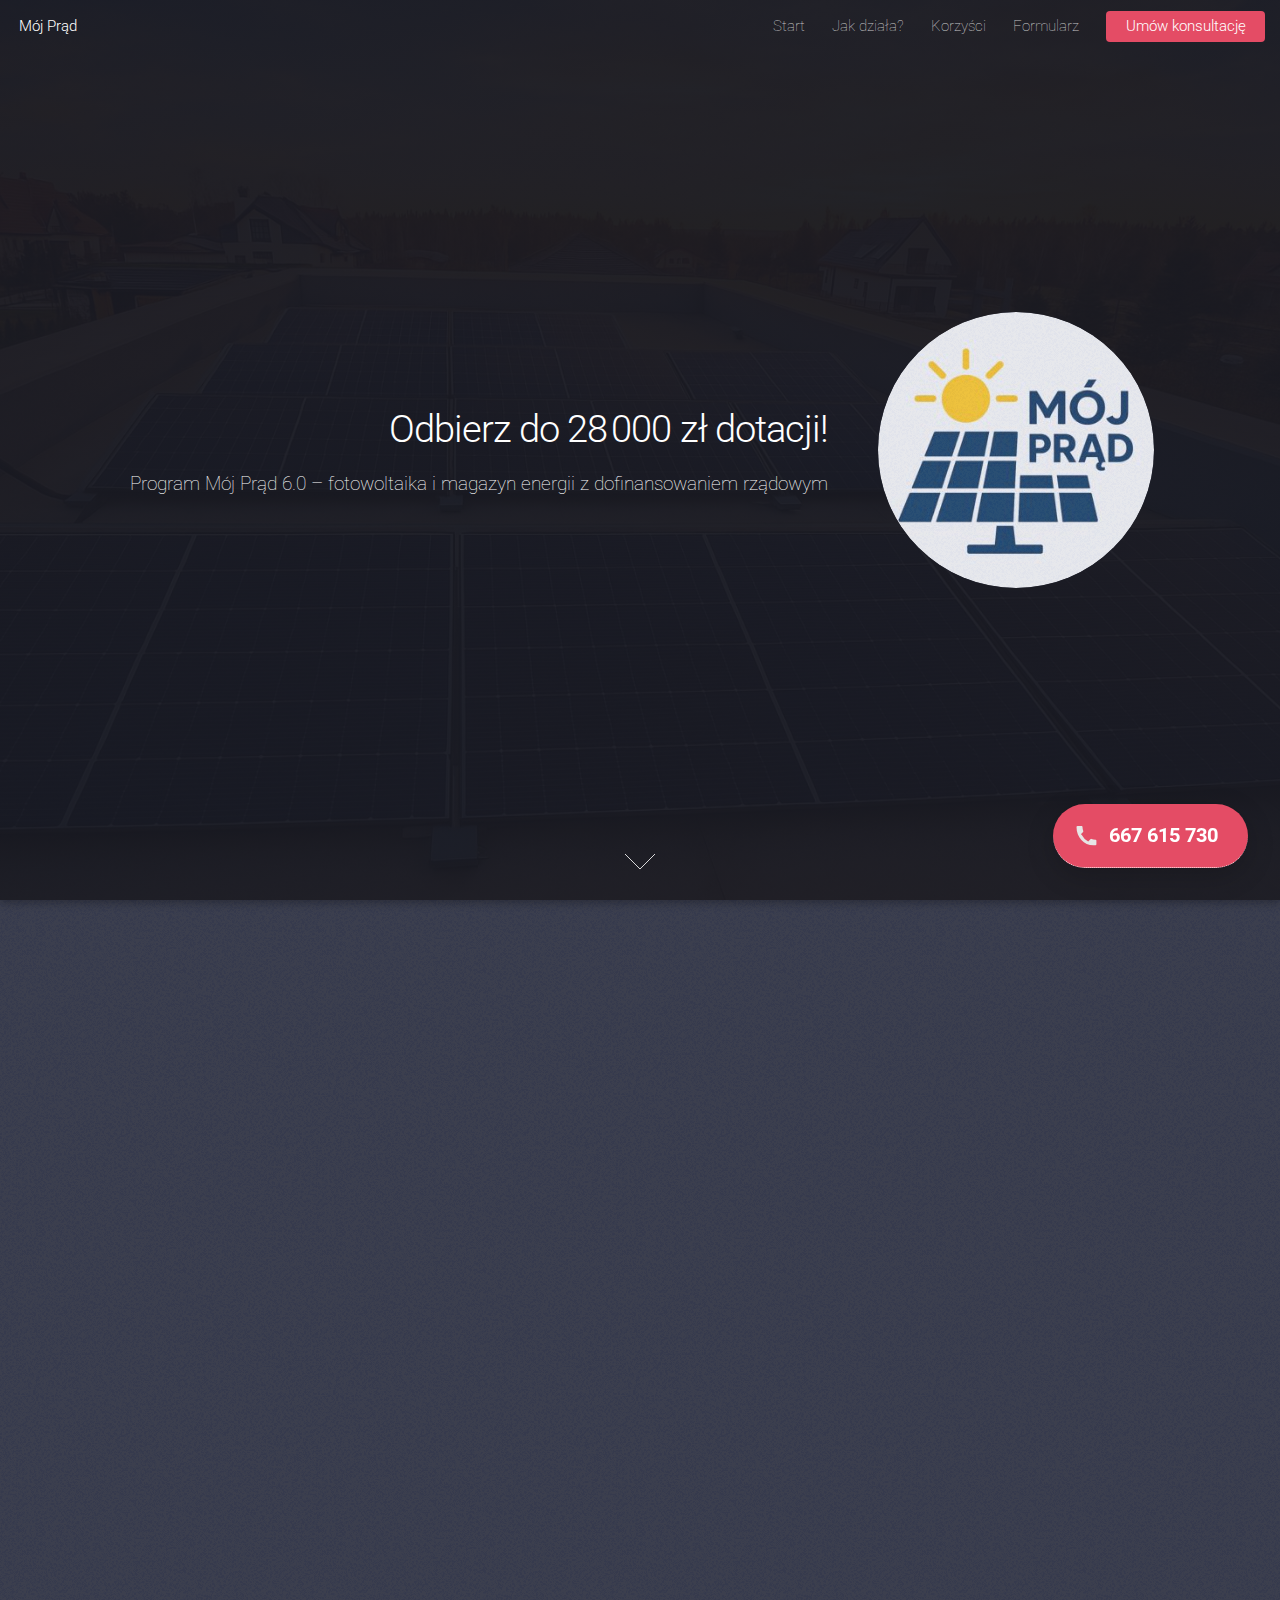
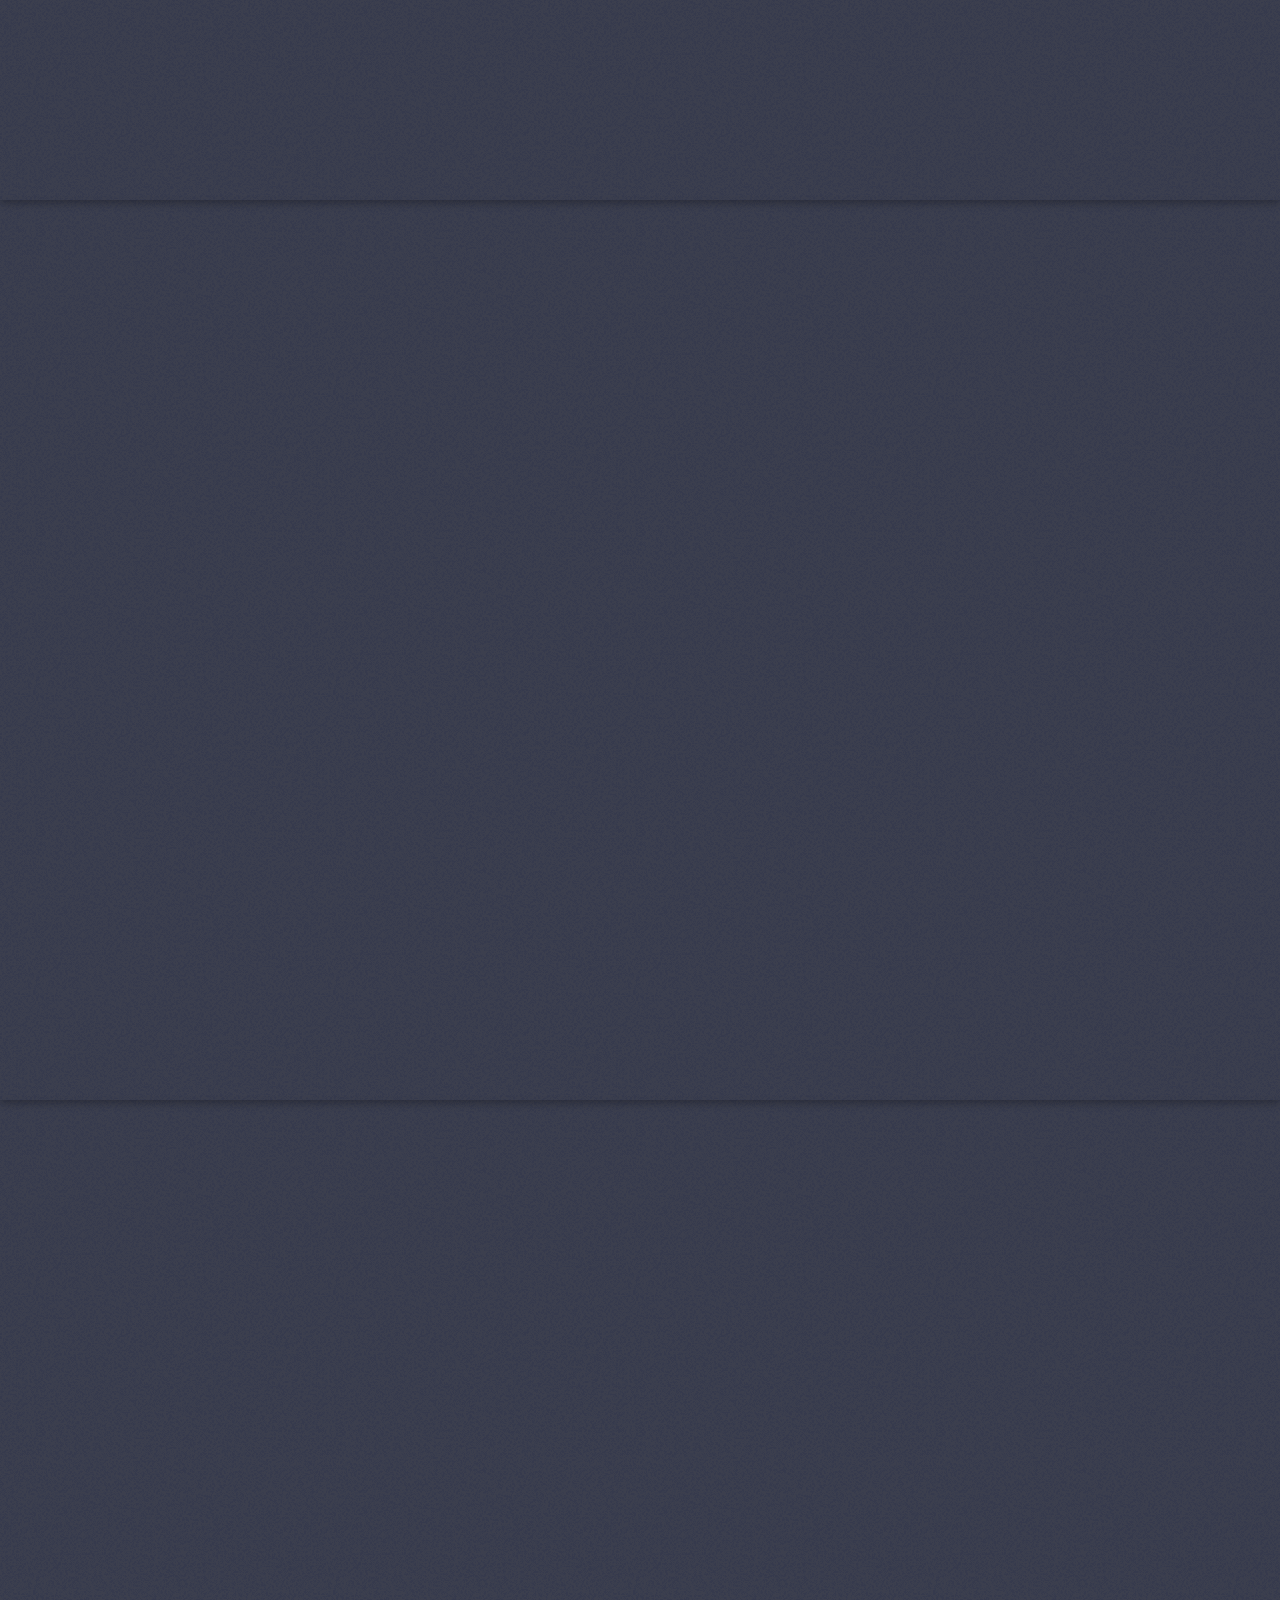
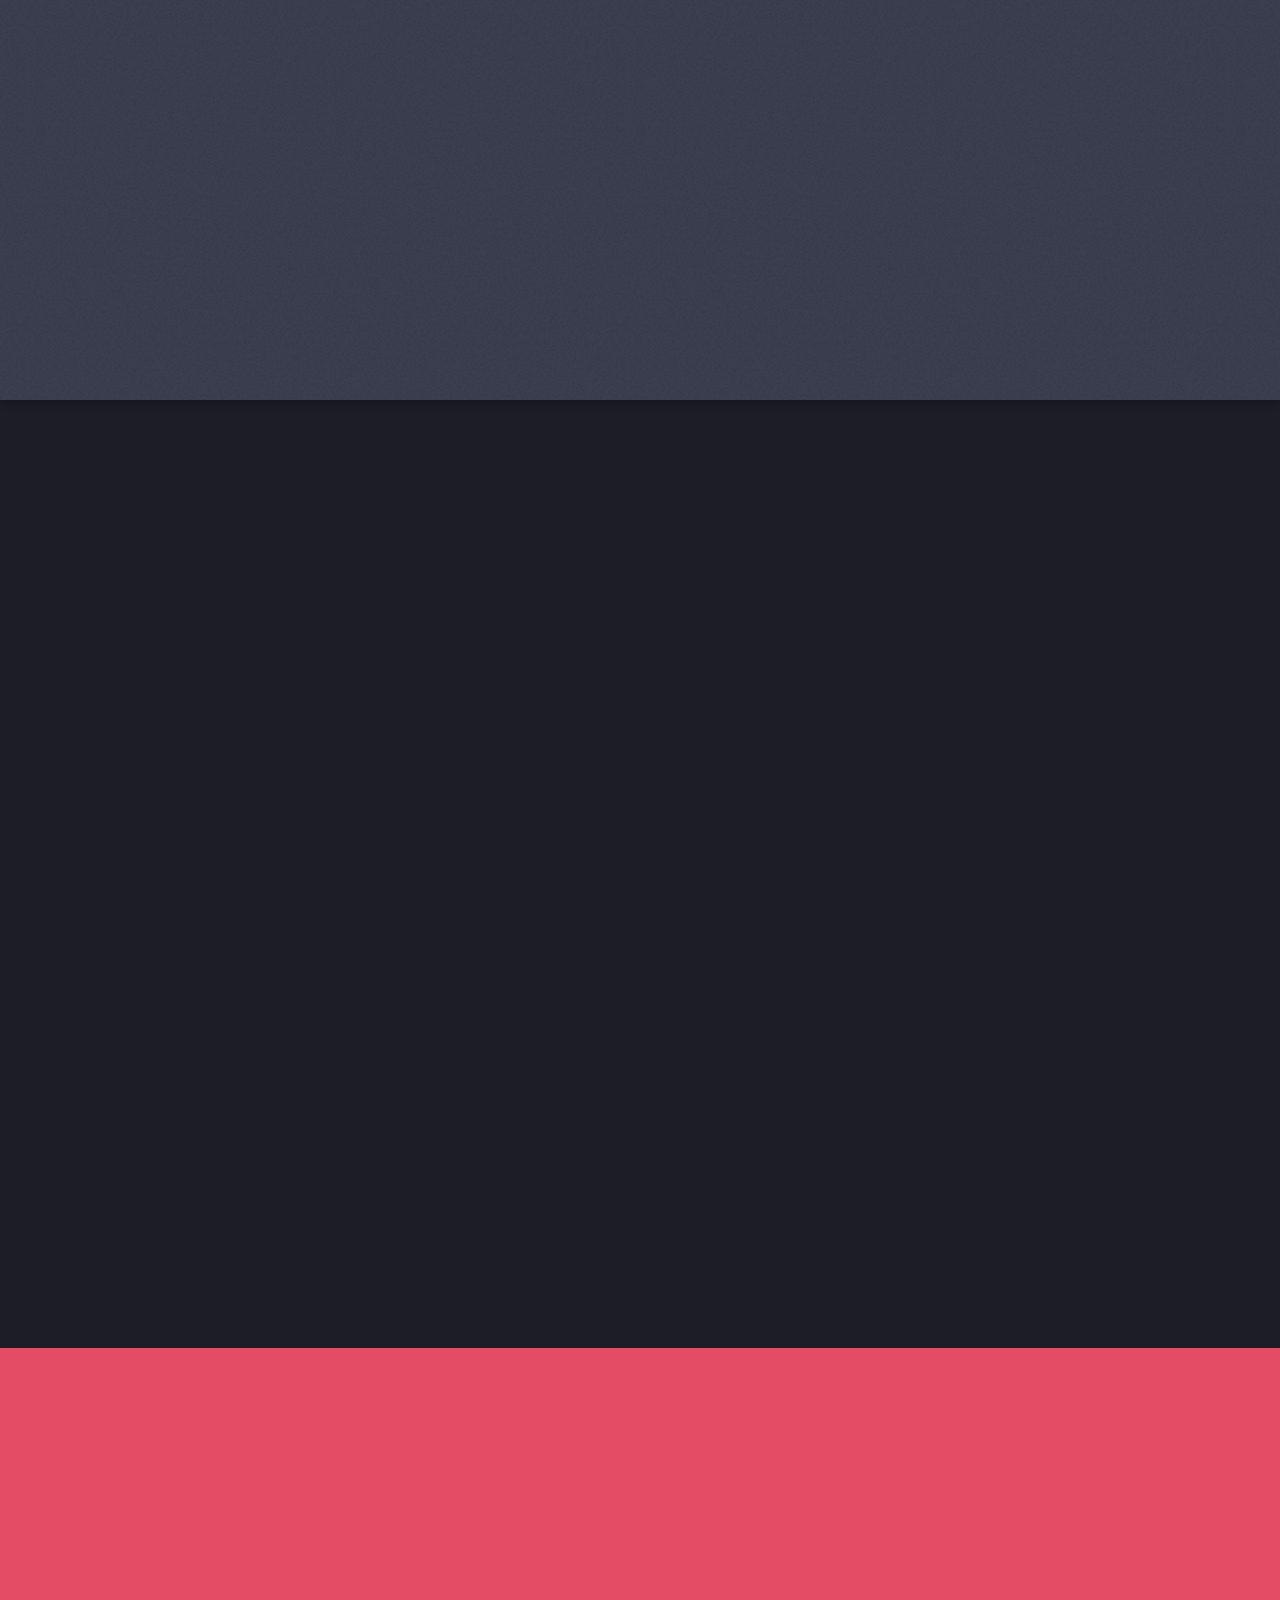
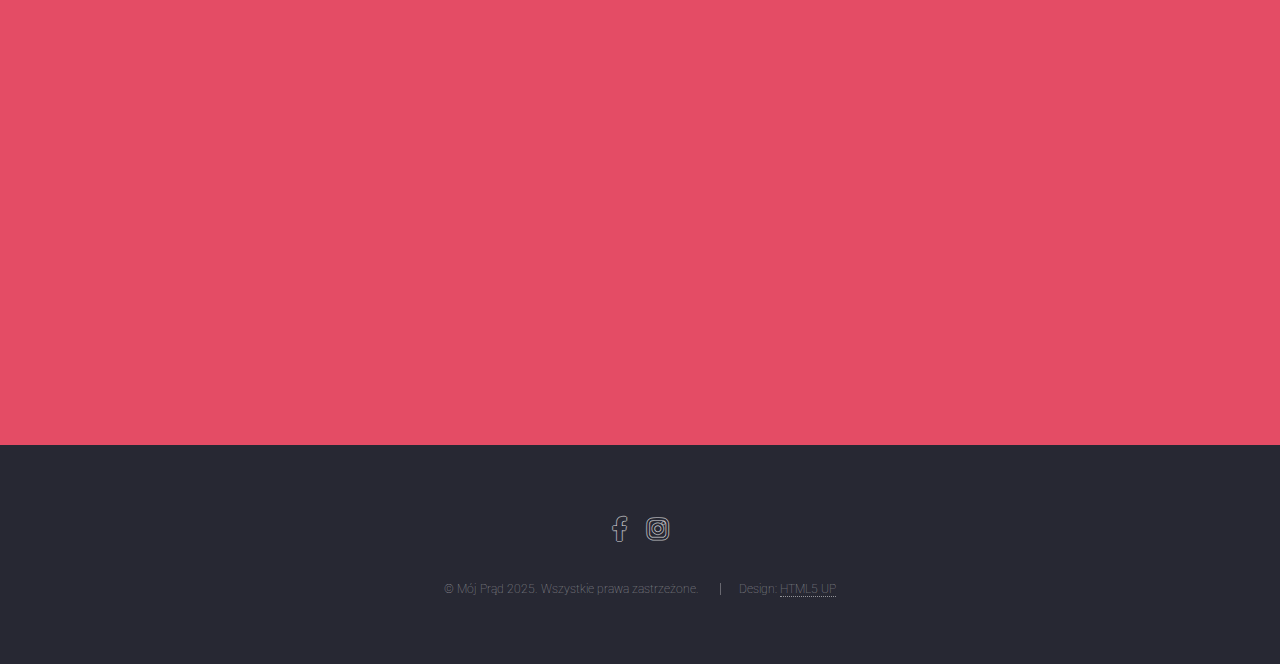
<file: index.html>
<!DOCTYPE HTML>
<!--
	Landed by HTML5 UP
	html5up.net | @ajlkn
	Free for personal and commercial use under the CCA 3.0 license (html5up.net/license)
-->
<html>

<head>
    <title>Mój Prąd 6.0 – Dotacje na fotowoltaikę i magazyn energii | Budfamily</title>
    <meta charset="utf-8" />
    <meta name="viewport" content="width=device-width, initial-scale=1, user-scalable=no" />
    <meta name="description" content="Mój Prąd – kompleksowa obsługa dotacji Mój Prąd 6.0. Fotowoltaika, magazyny energii, pompy ciepła. Pomagamy uzyskać do 28 000 zł dotacji. Skontaktuj się!">
	<meta name="keywords" content="fotowoltaika, dotacje, Mój Prąd 6.0, Mój Prąd, magazyn energii, pompy ciepła, oszczędności, energia odnawialna, Polska">
    <meta name="author" content="Mój Prąd ">
    <meta name="robots" content="index, follow">

    <link rel="stylesheet" href="assets/css/main.css" />
    <noscript>
        <link rel="stylesheet" href="assets/css/noscript.css" />
    </noscript>
	<link rel="icon" href="images/favicon.ico" type="image/x-icon">

	<!-- Google tag (gtag.js) -->
<script async src="https://www.googletagmanager.com/gtag/js?id=G-PM1TFD6LG9"></script>
<script>
  window.dataLayer = window.dataLayer || [];
  function gtag(){dataLayer.push(arguments);}
  gtag('js', new Date());

  gtag('config', 'G-PM1TFD6LG9');
</script>

<!-- Google tag (gtag.js) -->
<script async src="https://www.googletagmanager.com/gtag/js?id=AW-17357334285">
</script>
<script>
  window.dataLayer = window.dataLayer || [];
  function gtag(){dataLayer.push(arguments);}
  gtag('js', new Date());

  gtag('config', 'AW-17357334285');
</script>

</head>


<body class="is-preload landing">
	<div id="page-wrapper">

		<!-- Header -->
	<header id="header">
 <h1 id="logo" style="margin: 0;">
  <a href="index.html">Mój Prąd</a>
</h1>

  <nav id="nav">
    <ul>
        <li><a href="#banner" aria-label="Przejdź do strony głównej">Start</a></li>
        <li><a href="#one" aria-label="Dowiedz się, jak działa program Mój Prąd 6.0">Jak działa?</a></li>
        <li><a href="#four" aria-label="Poznaj korzyści programu Mój Prąd 6.0">Korzyści</a></li>
        <li><a href="#five" aria-label="Wypełnij formularz kontaktowy">Formularz</a></li>
        <li><a href="#five" class="button primary" aria-label="Umów się na bezpłatną konsultację">Umów konsultację</a></li>
    </ul>
</nav>
		</header>

		<!-- Banner -->
		<section id="banner">
			<div class="content">
				<header>
					<h2>Odbierz do 28 000 zł dotacji!</h2>
					<p>Program Mój Prąd 6.0 – fotowoltaika i magazyn energii z dofinansowaniem rządowym</p>

				</header>
				<span class="image"><img src="images/pic01.jpg" alt="Panele fotowoltaiczne Budfamily" /></span>

			</div>
			<a href="#one" class="goto-next scrolly">Next</a>
		</section>

		<!-- One -->
		<section id="one" class="spotlight style1 bottom">
			<span class="image fit main"><img src="images/pic02.jpg" alt="Montaż instalacji fotowoltaicznej Budfamily" /></span>
			<div class="content">
				<div class="container">
					<div class="row">
						<div class="col-12">
							<header>
								<h2>Jak działa program Mój Prąd 6.0?</h2>
								<p>Skorzystanie z dotacji jest prostsze niż myślisz!</p>
							</header>
						</div>
						<div class="col-6 col-12-medium">
							<p><strong>Krok 1:</strong> Wypełnij formularz kontaktowy – skontaktujemy się z Tobą w ciągu
								24h.</p>
							<p><strong>Krok 2:</strong> Przygotujemy darmową wycenę i sprawdzimy, czy możesz otrzymać
								dotację.</p>
						</div>
						<div class="col-6 col-12-medium">
							<p><strong>Krok 3:</strong> Pomagamy Ci wypełnić i złożyć wniosek do programu Mój Prąd 6.0.
							</p>
							<p><strong>Krok 4:</strong> Realizujemy instalację i wspieramy w całym procesie rozliczenia
								dotacji.</p>
						</div>
					</div>
				</div>
			</div>
			<a href="#two" class="goto-next scrolly">Dalej</a>
		</section>


		<!-- Two -->
		<section id="two" class="spotlight style2 right">
   <span class="image fit main"><img src="images/pic03.jpg" alt="Ekologiczny dom z fotowoltaiką i pompą ciepła" /></span>
    <div class="content">
        <header>
            <h2>Twoje wsparcie w ekologicznym domu</h2>
            <p>Programy „Czyste Powietrze” i „Mój Prąd 6.0” z jednym partnerem</p>
        </header>
        <p>Zadbaj o dom, obniż rachunki i żyj zdrowiej dzięki dotacjom!</p>
        <ul>
            <li>Kompleksowa pomoc: od wyceny po montaż fotowoltaiki i pomp ciepła.</li>
            <li>Najwyższa jakość: korzystamy z produktów <strong>Mapei</strong>.</li>
            <li>Realne oszczędności: niższe rachunki i spokój ducha.</li>
        </ul>
        <ul class="actions">
        
			<li><a href="#five" class="button">Umów konsultację</a></li>
        </ul>
    </div>
    <a href="#three" class="goto-next scrolly">Dalej</a>
</section>


		
<section id="three" class="spotlight style3 left">
	<span class="image fit main bottom"><img src="images/pic04.jpg" alt="Termomodernizacja domu z dofinansowaniem Budfamily" /></span>
	<div class="content">
		<header>
			<h2>Zadbaj o ciepło i oszczędność</h2>
			<p>Nowoczesne systemy grzewcze, pompy ciepła i kompleksowa termomodernizacja z dotacją</p>
		</header>
		<p>
			Modernizacja systemu ogrzewania to inwestycja w komfort, zdrowie i oszczędności. Pomożemy Ci wybrać najlepsze rozwiązanie: od pomp ciepła, przez kotły na biomasę, po pełną izolację domu.
		</p>
		<p>
			Skorzystaj z naszego doświadczenia – doradzimy, jakie technologie będą najbardziej opłacalne w Twoim przypadku i jak uzyskać najwyższą możliwą dotację w ramach programu <strong>Czyste Powietrze</strong>.
		</p>
		<ul class="actions">
			<li><a href="#five" class="button">Skonsultuj możliwości</a></li>
		</ul>
	</div>
	<a href="#four" class="goto-next scrolly">Dalej</a>
</section>


		<!-- Four -->
		<!-- Four -->
<section id="four" class="wrapper style1 special fade-up">
	<div class="container">
		<header class="major">
			<h2>Dlaczego warto z nami?</h2>
			<p>Oszczędność, wygoda i kompleksowe wsparcie – od doradztwa po montaż</p>
		</header>
		<div class="box alt">
			<div class="row gtr-uniform">
				<section class="col-4 col-6-medium col-12-xsmall">
					<span class="icon solid alt major fa-euro-sign"></span>
					<h3>Dotacje do 28 000 zł</h3>
					<p>Pomagamy uzyskać maksymalne dofinansowanie z programu „Mój Prąd 6.0”.</p>
				</section>
				<section class="col-4 col-6-medium col-12-xsmall">
					<span class="icon solid alt major fa-bolt"></span>
					<h3>Niższe rachunki za prąd</h3>
					<p>Instalacja fotowoltaiczna pozwala zaoszczędzić nawet do 80% na energii elektrycznej.</p>
				</section>
				<section class="col-4 col-6-medium col-12-xsmall">
					<span class="icon solid alt major fa-tools"></span>
					<h3>Kompleksowa obsługa</h3>
					<p>Od bezpłatnej wyceny po realizację i dokumentację – wszystko załatwiamy za Ciebie.</p>
				</section>
				<section class="col-4 col-6-medium col-12-xsmall">
					<span class="icon solid alt major fa-shield-alt"></span>
					<h3>Bezpieczeństwo i jakość</h3>
					<p>Współpracujemy tylko ze sprawdzonymi producentami i certyfikowanymi instalatorami.</p>
				</section>
				<section class="col-4 col-6-medium col-12-xsmall">
					<span class="icon solid alt major fa-leaf"></span>
					<h3>Ekologia</h3>
					<p>Twoja inwestycja przyczynia się do ochrony środowiska i poprawy jakości powietrza.</p>
				</section>
				<section class="col-4 col-6-medium col-12-xsmall">
					<span class="icon solid alt major fa-clock"></span>
					<h3>Szybki proces</h3>
					<p>Formularz – kontakt – wycena – montaż. Wszystko w kilka dni, bez zbędnej biurokracji.</p>
				</section>
			</div>
		</div>
		<footer class="major">
			<ul class="actions special">
				<li><a href="#five" class="button">Chcę skorzystać z dotacji</a></li>
			</ul>
		</footer>
	</div>
</section>


		<!-- Five -->
		<!-- Five -->
<section id="five" class="wrapper style2 special fade">
  <div class="container">
    <header>
      <h2>Skontaktuj się z nami</h2>
      <p>Wypełnij i wyślij — odpowiemy w ciągu 24h!</p>
    </header>
   <form id="my-form" action="https://formspree.io/f/xqalkzlv" method="POST" class="cta">
	<input type="hidden" name="_redirect" value="https://mojprond.pl/thanks.html">
  <div class="row gtr-uniform gtr-50">
    <div class="col-12 col-12-xsmall">
      <input type="text" name="name" id="name" placeholder="Imię i nazwisko *" required />
    </div>
    <div class="col-12 col-12-xsmall">
      <input type="tel" name="phone" id="phone" placeholder="Telefon *" required />
    </div>
    <div class="col-12 col-12-xsmall">
      <input type="email" name="email" id="email" placeholder="Adres e-mail *" required />
    </div>
    <div class="col-12">
      <textarea name="message" id="message" placeholder="Twoja wiadomość (opcjonalnie)" rows="3"></textarea>
    </div>
    <div class="col-12" style="margin-bottom: 10px;">
      <input type="checkbox" id="rodo" name="rodo" required style="width:auto; margin-right:6px; vertical-align: middle;">
      <label for="rodo" style="font-size:0.97em;display:inline;">
        Zgoda na przetwarzanie danych osobowych. <a href="https://www.budfamily.info/polityka" target="_blank">Polityka prywatności</a>
      </label>
    </div>
    <div class="col-12">
       <ul class="actions special">
            <li><input id="my-form-button" type="submit" class="primary fit" value="Wyślij zgłoszenie"></li>
          </ul>
      <p id="my-form-status"></p>
    </div>
  </div>
</form>

  </div>
</section>





		<!-- Footer -->
		<footer id="footer">
			<ul class="icons">
				<li><a href="https://www.facebook.com/profile.php?id=61558064496433" class="icon brands alt fa-facebook-f"><span class="label">Facebook</span></a></li>
				<li><a href="https://www.instagram.com/budfamilypl/" class="icon brands alt fa-instagram"><span class="label">Instagram</span></a></li>
			</ul>
			<ul class="copyright">
				<li>&copy; Mój Prąd 2025. Wszystkie prawa zastrzeżone.</li>
				<li>Design: <a href="http://html5up.net">HTML5 UP</a></li>
			</ul>
		</footer>

	</div>

	<!-- Scripts -->
	<script src="assets/js/jquery.min.js"></script>
	<script src="assets/js/jquery.scrolly.min.js"></script>
	<script src="assets/js/jquery.dropotron.min.js"></script>
	<script src="assets/js/jquery.scrollex.min.js"></script>
	<script src="assets/js/browser.min.js"></script>
	<script src="assets/js/breakpoints.min.js"></script>
	<script src="assets/js/util.js"></script>
	<script src="assets/js/main.js"></script>

<script>
  var form = document.getElementById("my-form");
  if (form) {
    async function handleSubmit(event) {
      event.preventDefault();
      var status = document.getElementById("my-form-status");
      var data = new FormData(event.target);
      fetch(event.target.action, {
        method: form.method,
        body: data,
        headers: {
            'Accept': 'application/json'
        }
      }).then(response => {
        if (response.ok) {
          // После успешной отправки редиректим на thanks.html
          window.location.href = "https://mojprond.pl/thanks.html";
          return;
        } else {
          response.json().then(data => {
            if (Object.hasOwn(data, 'errors')) {
              status.innerHTML = data["errors"].map(error => error["message"]).join(", ")
            } else {
              status.innerHTML = "Ups! Wystąpił problem z wysłaniem formularza.";
            }
          })
        }
      }).catch(error => {
        status.innerHTML = "Ups! Wystąpił problem z wysłaniem formularza.";
      });
    }
    form.addEventListener("submit", handleSubmit)
  }
</script>

<a href="tel:+48 667 615 730" class="call-button" aria-label="Zadzwoń po konsultację pod numer +48 667 615 730">
  <span class="phone-icon">
    <svg viewBox="0 0 24 24" fill="#e6e5e5" xmlns="http://www.w3.org/2000/svg">
      <path d="M6.62 10.79a15.05 15.05 0 006.59 6.59l2.2-2.2a1.003 1.003 0 011.11-.21c1.21.49 2.53.76 3.88.76.55 0 1 .45 1 1v3.5a1 1 0 01-1 1C10.08 22.5 1.5 13.92 1.5 3a1 1 0 011-1H6.5c.55 0 1 .45 1 1 0 1.35.26 2.67.76 3.88.14.36.05.77-.21 1.11l-2.2 2.2z"/>
    </svg>
  </span>
  667 615 730
</a>

<style>
.call-button {
  position: fixed;
  right: 32px;
  bottom: 32px;
  z-index: 9999;
  background: #e44c65;
  color: #fff;
  padding: 18px 30px 18px 22px;
  border-radius: 40px;
  font-size: 20px;
  font-weight: bold;
  text-decoration: none;
  box-shadow: 0 8px 28px rgba(0,0,0,0.18);
  display: inline-flex;
  align-items: center;
  gap: 10px;
  animation: pulse 1.6s infinite;
  transition: all 0.3s ease;
  white-space: nowrap;
}
.call-button:hover {
  background: #d43f57;
  color: #fff;
}
.call-button:focus {
  outline: 2px solid #fff;
  outline-offset: 2px;
}
.call-button::after {
  content: "Zadzwoń po konsultację";
  position: absolute;
  bottom: 100%;
  right: 0;
  background: #333;
  color: #fff;
  padding: 6px 10px;
  border-radius: 6px;
  font-size: 12px;
  white-space: nowrap;
  opacity: 0;
  visibility: hidden;
  transition: opacity 0.3s ease;
}
.call-button:hover::after {
  opacity: 1;
  visibility: visible;
}
@keyframes pulse {
  0% { box-shadow: 0 0 0 0 #e44c6588; }
  70% { box-shadow: 0 0 0 12px transparent; }
  100% { box-shadow: 0 0 0 0 transparent; }
}
.phone-icon {
  width: 24px;
  height: 24px;
  display: inline-block;
  transition: transform 0.3s ease;
}
.call-button:hover .phone-icon {
  transform: scale(1.1);
}
@media (max-width: 768px) {
  .call-button {
    right: 16px;
    bottom: 16px;
    padding: 14px 26px 14px 18px;
    font-size: 18px;
    border-radius: 36px;
  }
  .phone-icon {
    width: 22px;
    height: 22px;
  }
}
</style>

</body>

</html>
</file>
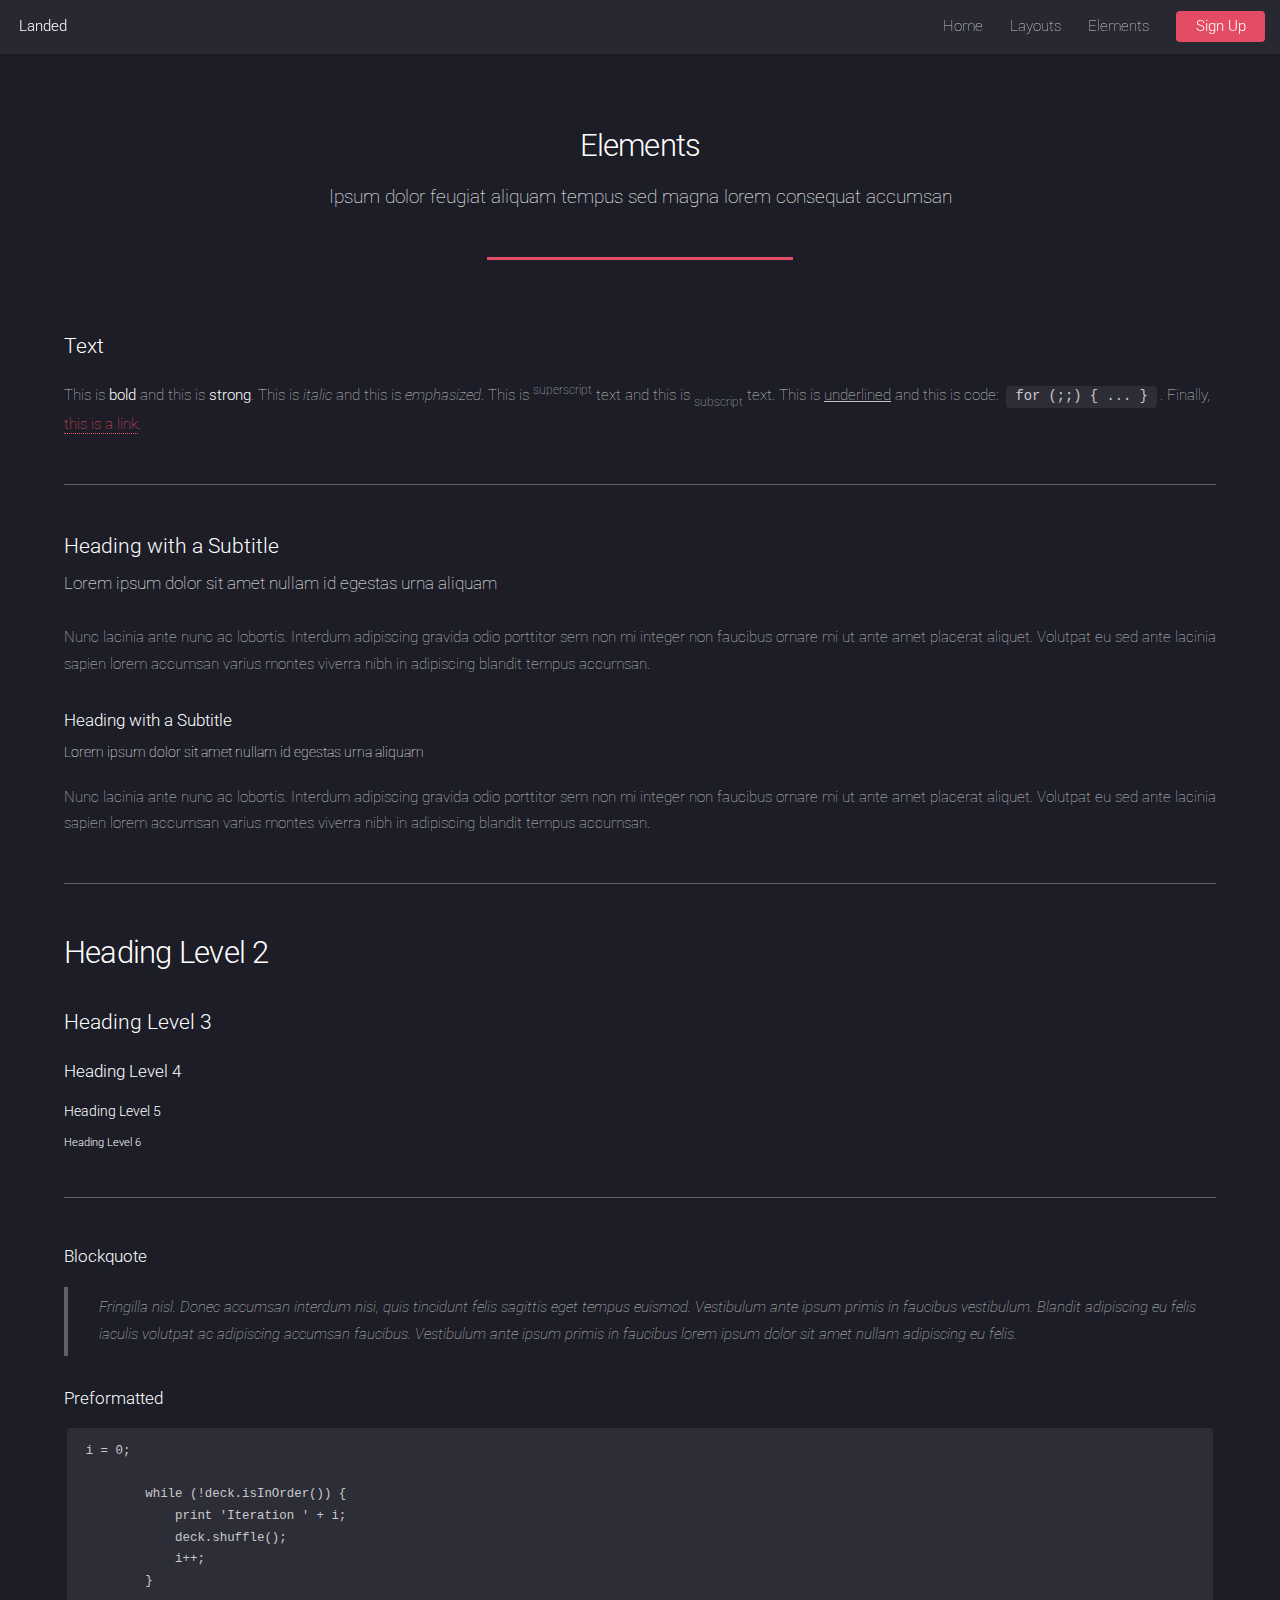
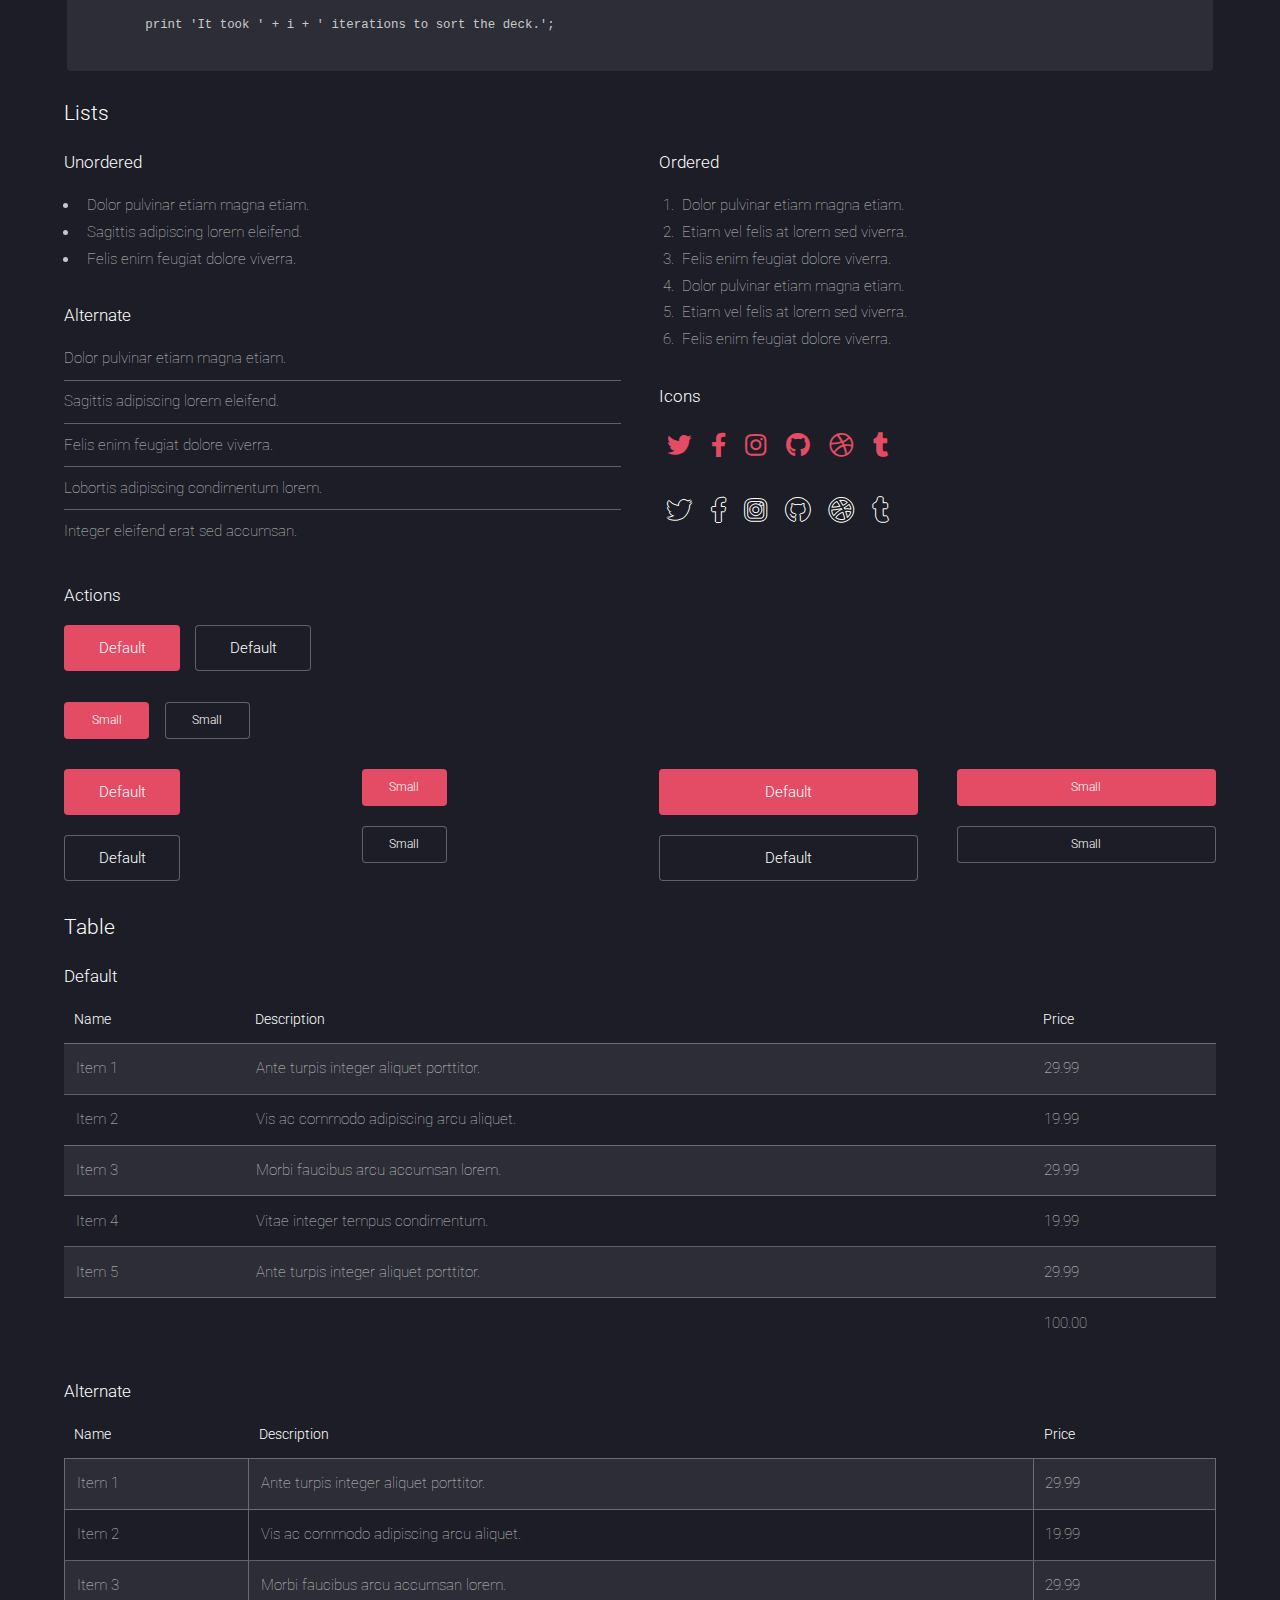
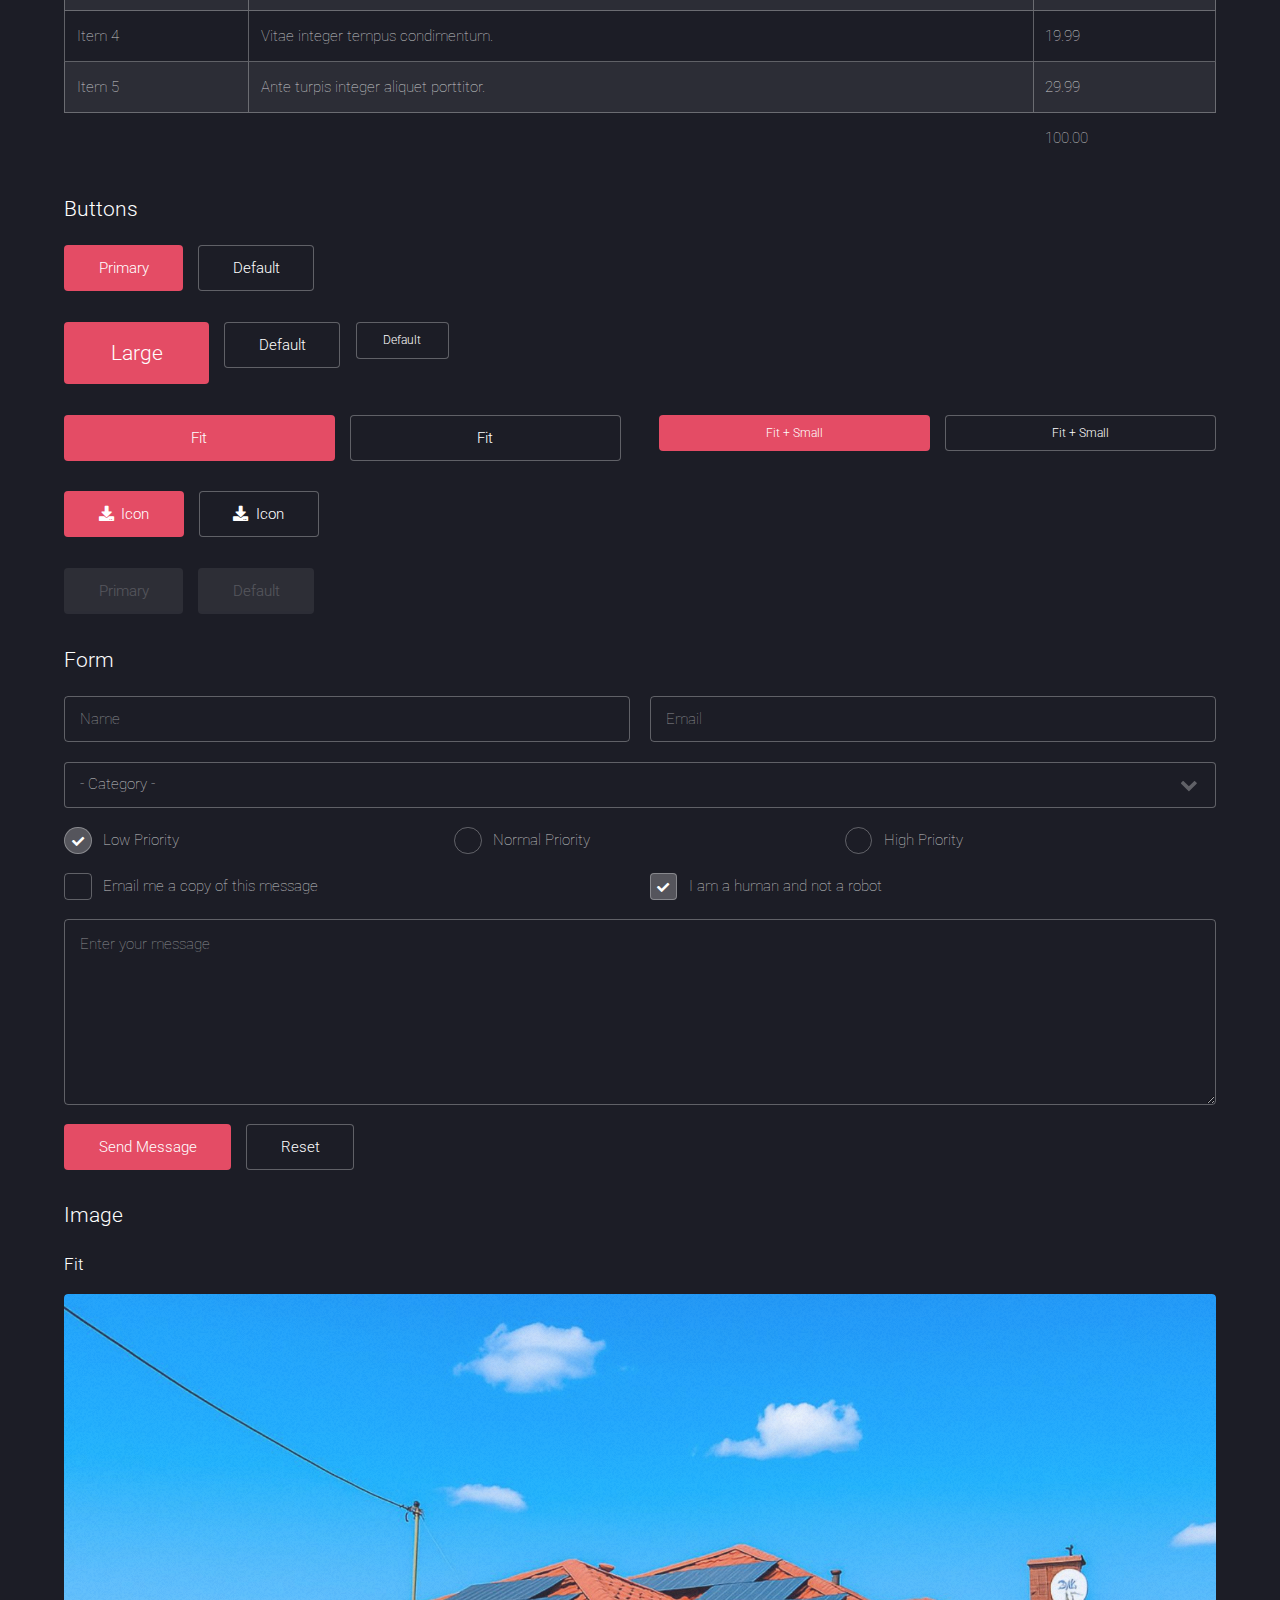
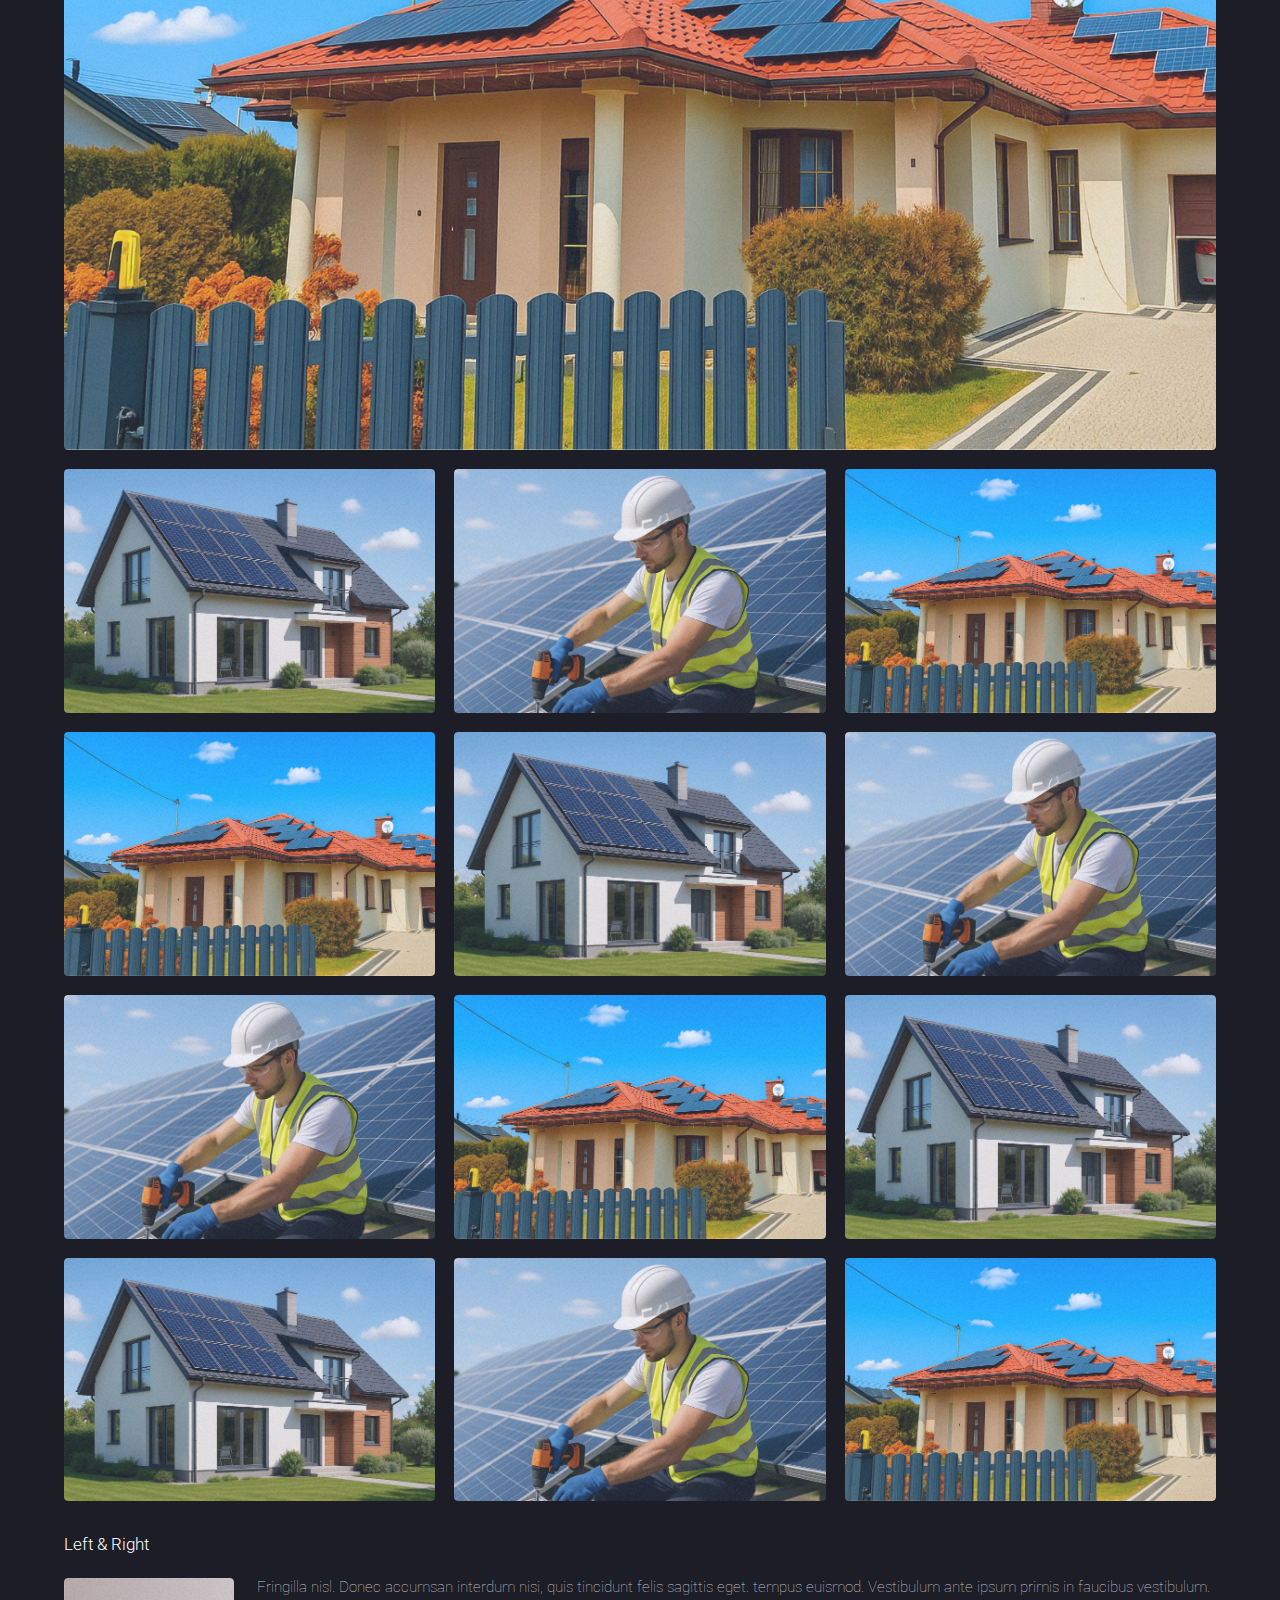
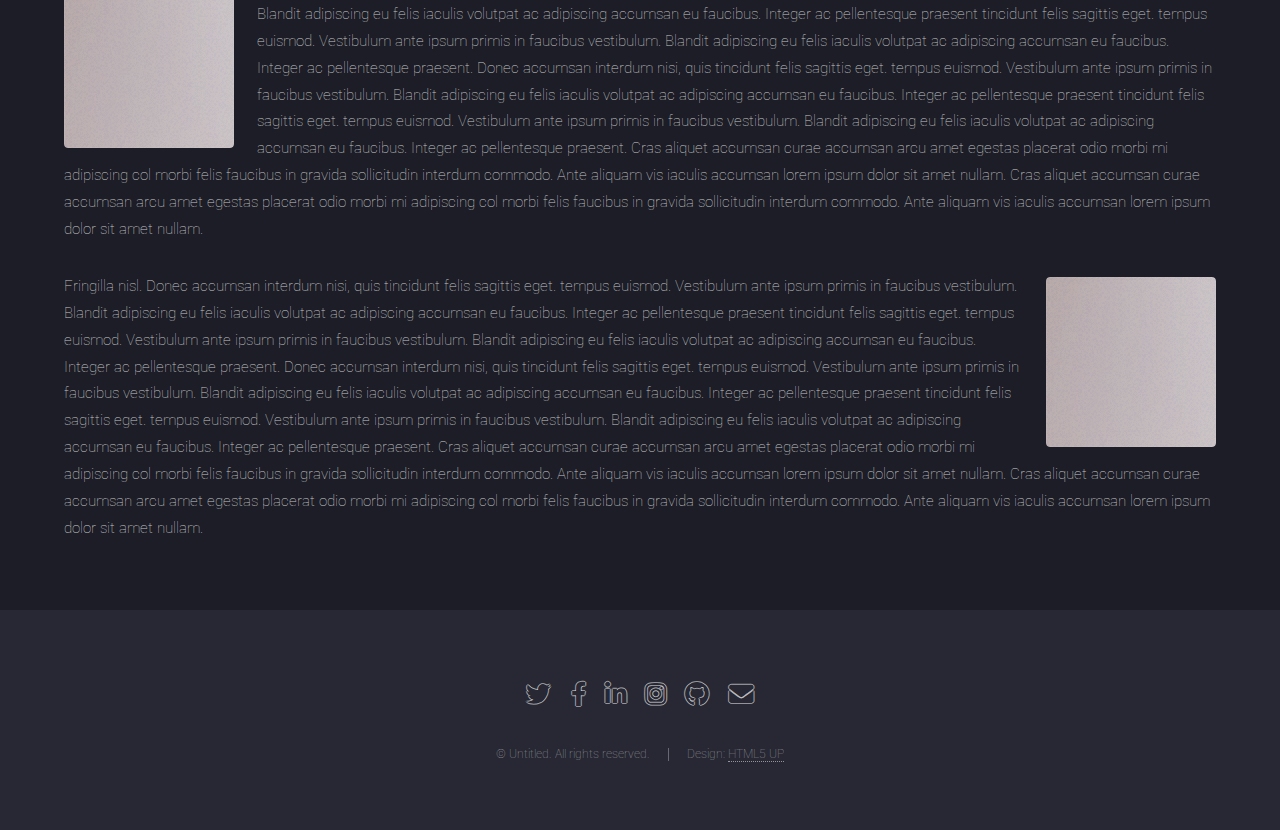
<file: elements.html>
<!DOCTYPE HTML>
<!--
	Landed by HTML5 UP
	html5up.net | @ajlkn
	Free for personal and commercial use under the CCA 3.0 license (html5up.net/license)
-->
<html>
	<head>
		<title>Elements - Landed by HTML5 UP</title>
		<meta charset="utf-8" />
		<meta name="viewport" content="width=device-width, initial-scale=1, user-scalable=no" />
		<link rel="stylesheet" href="assets/css/main.css" />
		<noscript><link rel="stylesheet" href="assets/css/noscript.css" /></noscript>
	</head>
	<body class="is-preload">
		<div id="page-wrapper">

			<!-- Header -->
				<header id="header">
					<h1 id="logo"><a href="index.html">Landed</a></h1>
					<nav id="nav">
						<ul>
							<li><a href="index.html">Home</a></li>
							<li>
								<a href="#">Layouts</a>
								<ul>
									<li><a href="left-sidebar.html">Left Sidebar</a></li>
									<li><a href="right-sidebar.html">Right Sidebar</a></li>
									<li><a href="no-sidebar.html">No Sidebar</a></li>
									<li>
										<a href="#">Submenu</a>
										<ul>
											<li><a href="#">Option 1</a></li>
											<li><a href="#">Option 2</a></li>
											<li><a href="#">Option 3</a></li>
											<li><a href="#">Option 4</a></li>
										</ul>
									</li>
								</ul>
							</li>
							<li><a href="elements.html">Elements</a></li>
							<li><a href="#" class="button primary">Sign Up</a></li>
						</ul>
					</nav>
				</header>

			<!-- Main -->
				<div id="main" class="wrapper style1">
					<div class="container">
						<header class="major">
							<h2>Elements</h2>
							<p>Ipsum dolor feugiat aliquam tempus sed magna lorem consequat accumsan</p>
						</header>

						<!-- Text -->
							<section>
								<h3>Text</h3>
								<p>This is <b>bold</b> and this is <strong>strong</strong>. This is <i>italic</i> and this is <em>emphasized</em>.
								This is <sup>superscript</sup> text and this is <sub>subscript</sub> text.
								This is <u>underlined</u> and this is code: <code>for (;;) { ... }</code>. Finally, <a href="#">this is a link</a>.</p>

								<hr />

								<header>
									<h3>Heading with a Subtitle</h3>
									<p>Lorem ipsum dolor sit amet nullam id egestas urna aliquam</p>
								</header>
								<p>Nunc lacinia ante nunc ac lobortis. Interdum adipiscing gravida odio porttitor sem non mi integer non faucibus ornare mi ut ante amet placerat aliquet. Volutpat eu sed ante lacinia sapien lorem accumsan varius montes viverra nibh in adipiscing blandit tempus accumsan.</p>
								<header>
									<h4>Heading with a Subtitle</h4>
									<p>Lorem ipsum dolor sit amet nullam id egestas urna aliquam</p>
								</header>
								<p>Nunc lacinia ante nunc ac lobortis. Interdum adipiscing gravida odio porttitor sem non mi integer non faucibus ornare mi ut ante amet placerat aliquet. Volutpat eu sed ante lacinia sapien lorem accumsan varius montes viverra nibh in adipiscing blandit tempus accumsan.</p>

								<hr />

								<h2>Heading Level 2</h2>
								<h3>Heading Level 3</h3>
								<h4>Heading Level 4</h4>
								<h5>Heading Level 5</h5>
								<h6>Heading Level 6</h6>

								<hr />

								<h4>Blockquote</h4>
								<blockquote>Fringilla nisl. Donec accumsan interdum nisi, quis tincidunt felis sagittis eget tempus euismod. Vestibulum ante ipsum primis in faucibus vestibulum. Blandit adipiscing eu felis iaculis volutpat ac adipiscing accumsan faucibus. Vestibulum ante ipsum primis in faucibus lorem ipsum dolor sit amet nullam adipiscing eu felis.</blockquote>

								<h4>Preformatted</h4>
								<pre><code>i = 0;

	while (!deck.isInOrder()) {
	    print 'Iteration ' + i;
	    deck.shuffle();
	    i++;
	}

	print 'It took ' + i + ' iterations to sort the deck.';
	</code></pre>
							</section>

						<!-- Lists -->
							<section>
								<h3>Lists</h3>
								<div class="row">
									<div class="col-6 col-12-xsmall">

										<h4>Unordered</h4>
										<ul>
											<li>Dolor pulvinar etiam magna etiam.</li>
											<li>Sagittis adipiscing lorem eleifend.</li>
											<li>Felis enim feugiat dolore viverra.</li>
										</ul>

										<h4>Alternate</h4>
										<ul class="alt">
											<li>Dolor pulvinar etiam magna etiam.</li>
											<li>Sagittis adipiscing lorem eleifend.</li>
											<li>Felis enim feugiat dolore viverra.</li>
											<li>Lobortis adipiscing condimentum lorem.</li>
											<li>Integer eleifend erat sed accumsan.</li>
										</ul>

									</div>
									<div class="col-6 col-12-xsmall">

										<h4>Ordered</h4>
										<ol>
											<li>Dolor pulvinar etiam magna etiam.</li>
											<li>Etiam vel felis at lorem sed viverra.</li>
											<li>Felis enim feugiat dolore viverra.</li>
											<li>Dolor pulvinar etiam magna etiam.</li>
											<li>Etiam vel felis at lorem sed viverra.</li>
											<li>Felis enim feugiat dolore viverra.</li>
										</ol>

										<h4>Icons</h4>
										<ul class="icons">
											<li><a href="#" class="icon brands fa-twitter"><span class="label">Twitter</span></a></li>
											<li><a href="#" class="icon brands fa-facebook-f"><span class="label">Facebook</span></a></li>
											<li><a href="#" class="icon brands fa-instagram"><span class="label">Instagram</span></a></li>
											<li><a href="#" class="icon brands fa-github"><span class="label">Github</span></a></li>
											<li><a href="#" class="icon brands fa-dribbble"><span class="label">Dribbble</span></a></li>
											<li><a href="#" class="icon brands fa-tumblr"><span class="label">Tumblr</span></a></li>
										</ul>
										<ul class="icons">
											<li><a href="#" class="icon brands alt fa-twitter"><span class="label">Twitter</span></a></li>
											<li><a href="#" class="icon brands alt fa-facebook-f"><span class="label">Facebook</span></a></li>
											<li><a href="#" class="icon brands alt fa-instagram"><span class="label">Instagram</span></a></li>
											<li><a href="#" class="icon brands alt fa-github"><span class="label">Github</span></a></li>
											<li><a href="#" class="icon brands alt fa-dribbble"><span class="label">Dribbble</span></a></li>
											<li><a href="#" class="icon brands alt fa-tumblr"><span class="label">Tumblr</span></a></li>
										</ul>

									</div>
								</div>

								<h4>Actions</h4>
								<ul class="actions">
									<li><a href="#" class="button primary">Default</a></li>
									<li><a href="#" class="button">Default</a></li>
								</ul>
								<ul class="actions small">
									<li><a href="#" class="button primary small">Small</a></li>
									<li><a href="#" class="button small">Small</a></li>
								</ul>
								<div class="row">
									<div class="col-3 col-6-medium col-12-xsmall">
										<ul class="actions stacked">
											<li><a href="#" class="button primary">Default</a></li>
											<li><a href="#" class="button">Default</a></li>
										</ul>
									</div>
									<div class="col-3 col-6-medium col-12-xsmall">
										<ul class="actions stacked">
											<li><a href="#" class="button primary small">Small</a></li>
											<li><a href="#" class="button small">Small</a></li>
										</ul>
									</div>
									<div class="col-3 col-6-medium col-12-xsmall">
										<ul class="actions stacked">
											<li><a href="#" class="button primary fit">Default</a></li>
											<li><a href="#" class="button fit">Default</a></li>
										</ul>
									</div>
									<div class="col-3 col-6-medium col-12-xsmall">
										<ul class="actions stacked">
											<li><a href="#" class="button primary small fit">Small</a></li>
											<li><a href="#" class="button small fit">Small</a></li>
										</ul>
									</div>
								</div>
							</section>

						<!-- Table -->
							<section>
								<h3>Table</h3>
								<h4>Default</h4>
								<div class="table-wrapper">
									<table>
										<thead>
											<tr>
												<th>Name</th>
												<th>Description</th>
												<th>Price</th>
											</tr>
										</thead>
										<tbody>
											<tr>
												<td>Item 1</td>
												<td>Ante turpis integer aliquet porttitor.</td>
												<td>29.99</td>
											</tr>
											<tr>
												<td>Item 2</td>
												<td>Vis ac commodo adipiscing arcu aliquet.</td>
												<td>19.99</td>
											</tr>
											<tr>
												<td>Item 3</td>
												<td> Morbi faucibus arcu accumsan lorem.</td>
												<td>29.99</td>
											</tr>
											<tr>
												<td>Item 4</td>
												<td>Vitae integer tempus condimentum.</td>
												<td>19.99</td>
											</tr>
											<tr>
												<td>Item 5</td>
												<td>Ante turpis integer aliquet porttitor.</td>
												<td>29.99</td>
											</tr>
										</tbody>
										<tfoot>
											<tr>
												<td colspan="2"></td>
												<td>100.00</td>
											</tr>
										</tfoot>
									</table>
								</div>
								<h4>Alternate</h4>
								<div class="table-wrapper">
									<table class="alt">
										<thead>
											<tr>
												<th>Name</th>
												<th>Description</th>
												<th>Price</th>
											</tr>
										</thead>
										<tbody>
											<tr>
												<td>Item 1</td>
												<td>Ante turpis integer aliquet porttitor.</td>
												<td>29.99</td>
											</tr>
											<tr>
												<td>Item 2</td>
												<td>Vis ac commodo adipiscing arcu aliquet.</td>
												<td>19.99</td>
											</tr>
											<tr>
												<td>Item 3</td>
												<td> Morbi faucibus arcu accumsan lorem.</td>
												<td>29.99</td>
											</tr>
											<tr>
												<td>Item 4</td>
												<td>Vitae integer tempus condimentum.</td>
												<td>19.99</td>
											</tr>
											<tr>
												<td>Item 5</td>
												<td>Ante turpis integer aliquet porttitor.</td>
												<td>29.99</td>
											</tr>
										</tbody>
										<tfoot>
											<tr>
												<td colspan="2"></td>
												<td>100.00</td>
											</tr>
										</tfoot>
									</table>
								</div>
							</section>

						<!-- Buttons -->
							<section>
								<h3>Buttons</h3>
								<ul class="actions">
									<li><a href="#" class="button primary">Primary</a></li>
									<li><a href="#" class="button">Default</a></li>
								</ul>
								<ul class="actions">
									<li><a href="#" class="button primary large">Large</a></li>
									<li><a href="#" class="button">Default</a></li>
									<li><a href="#" class="button small">Default</a></li>
								</ul>
								<div class="row">
									<div class="col-6 col-12-xsmall">
										<ul class="actions fit">
											<li><a href="#" class="button primary fit">Fit</a></li>
											<li><a href="#" class="button fit">Fit</a></li>
										</ul>
									</div>
									<div class="col-6 col-12-xsmall">
										<ul class="actions fit small">
											<li><a href="#" class="button primary fit small">Fit + Small</a></li>
											<li><a href="#" class="button fit small">Fit + Small</a></li>
										</ul>
									</div>
								</div>
								<ul class="actions">
									<li><a href="#" class="button primary icon solid fa-download">Icon</a></li>
									<li><a href="#" class="button icon solid fa-download">Icon</a></li>
								</ul>
								<ul class="actions">
									<li><span class="button primary disabled">Primary</span></li>
									<li><span class="button disabled">Default</span></li>
								</ul>
							</section>

						<!-- Form -->
							<section>
								<h3>Form</h3>
								<form method="post" action="#">
									<div class="row gtr-uniform gtr-50">
										<div class="col-6 col-12-xsmall">
											<input type="text" name="name" id="name" value="" placeholder="Name" />
										</div>
										<div class="col-6 col-12-xsmall">
											<input type="email" name="email" id="email" value="" placeholder="Email" />
										</div>
										<div class="col-12">
											<select name="category" id="category">
												<option value="">- Category -</option>
												<option value="1">Manufacturing</option>
												<option value="1">Shipping</option>
												<option value="1">Administration</option>
												<option value="1">Human Resources</option>
											</select>
										</div>
										<div class="col-4 col-12-medium">
											<input type="radio" id="priority-low" name="priority" checked>
											<label for="priority-low">Low Priority</label>
										</div>
										<div class="col-4 col-12-medium">
											<input type="radio" id="priority-normal" name="priority">
											<label for="priority-normal">Normal Priority</label>
										</div>
										<div class="col-4 col-12-medium">
											<input type="radio" id="priority-high" name="priority">
											<label for="priority-high">High Priority</label>
										</div>
										<div class="col-6 col-12-medium">
											<input type="checkbox" id="copy" name="copy">
											<label for="copy">Email me a copy of this message</label>
										</div>
										<div class="col-6 col-12-medium">
											<input type="checkbox" id="human" name="human" checked>
											<label for="human">I am a human and not a robot</label>
										</div>
										<div class="col-12">
											<textarea name="message" id="message" placeholder="Enter your message" rows="6"></textarea>
										</div>
										<div class="col-12">
											<ul class="actions">
												<li><input type="submit" value="Send Message" class="primary" /></li>
												<li><input type="reset" value="Reset" /></li>
											</ul>
										</div>
									</div>
								</form>
							</section>

						<!-- Image -->
							<section>
								<h3>Image</h3>
								<h4>Fit</h4>
								<div class="box alt">
									<div class="row gtr-50 gtr-uniform">
										<div class="col-12"><span class="image fit"><img src="images/pic07.jpg" alt="" /></span></div>
										<div class="col-4 col-6-xsmall"><span class="image fit"><img src="images/pic02.jpg" alt="" /></span></div>
										<div class="col-4 col-6-xsmall"><span class="image fit"><img src="images/pic03.jpg" alt="" /></span></div>
										<div class="col-4 col-6-xsmall"><span class="image fit"><img src="images/pic04.jpg" alt="" /></span></div>
										<div class="col-4 col-6-xsmall"><span class="image fit"><img src="images/pic04.jpg" alt="" /></span></div>
										<div class="col-4 col-6-xsmall"><span class="image fit"><img src="images/pic02.jpg" alt="" /></span></div>
										<div class="col-4 col-6-xsmall"><span class="image fit"><img src="images/pic03.jpg" alt="" /></span></div>
										<div class="col-4 col-6-xsmall"><span class="image fit"><img src="images/pic03.jpg" alt="" /></span></div>
										<div class="col-4 col-6-xsmall"><span class="image fit"><img src="images/pic04.jpg" alt="" /></span></div>
										<div class="col-4 col-6-xsmall"><span class="image fit"><img src="images/pic02.jpg" alt="" /></span></div>
										<div class="col-4 col-6-xsmall"><span class="image fit"><img src="images/pic02.jpg" alt="" /></span></div>
										<div class="col-4 col-6-xsmall"><span class="image fit"><img src="images/pic03.jpg" alt="" /></span></div>
										<div class="col-4 col-6-xsmall"><span class="image fit"><img src="images/pic04.jpg" alt="" /></span></div>
									</div>
								</div>

								<h4>Left &amp; Right</h4>
								<p><span class="image left"><img src="images/pic08.jpg" alt="" /></span>Fringilla nisl. Donec accumsan interdum nisi, quis tincidunt felis sagittis eget. tempus euismod. Vestibulum ante ipsum primis in faucibus vestibulum. Blandit adipiscing eu felis iaculis volutpat ac adipiscing accumsan eu faucibus. Integer ac pellentesque praesent tincidunt felis sagittis eget. tempus euismod. Vestibulum ante ipsum primis in faucibus vestibulum. Blandit adipiscing eu felis iaculis volutpat ac adipiscing accumsan eu faucibus. Integer ac pellentesque praesent. Donec accumsan interdum nisi, quis tincidunt felis sagittis eget. tempus euismod. Vestibulum ante ipsum primis in faucibus vestibulum. Blandit adipiscing eu felis iaculis volutpat ac adipiscing accumsan eu faucibus. Integer ac pellentesque praesent tincidunt felis sagittis eget. tempus euismod. Vestibulum ante ipsum primis in faucibus vestibulum. Blandit adipiscing eu felis iaculis volutpat ac adipiscing accumsan eu faucibus. Integer ac pellentesque praesent. Cras aliquet accumsan curae accumsan arcu amet egestas placerat odio morbi mi adipiscing col morbi felis faucibus in gravida sollicitudin interdum commodo. Ante aliquam vis iaculis accumsan lorem ipsum dolor sit amet nullam. Cras aliquet accumsan curae accumsan arcu amet egestas placerat odio morbi mi adipiscing col morbi felis faucibus in gravida sollicitudin interdum commodo. Ante aliquam vis iaculis accumsan lorem ipsum dolor sit amet nullam.</p>
								<p><span class="image right"><img src="images/pic08.jpg" alt="" /></span>Fringilla nisl. Donec accumsan interdum nisi, quis tincidunt felis sagittis eget. tempus euismod. Vestibulum ante ipsum primis in faucibus vestibulum. Blandit adipiscing eu felis iaculis volutpat ac adipiscing accumsan eu faucibus. Integer ac pellentesque praesent tincidunt felis sagittis eget. tempus euismod. Vestibulum ante ipsum primis in faucibus vestibulum. Blandit adipiscing eu felis iaculis volutpat ac adipiscing accumsan eu faucibus. Integer ac pellentesque praesent. Donec accumsan interdum nisi, quis tincidunt felis sagittis eget. tempus euismod. Vestibulum ante ipsum primis in faucibus vestibulum. Blandit adipiscing eu felis iaculis volutpat ac adipiscing accumsan eu faucibus. Integer ac pellentesque praesent tincidunt felis sagittis eget. tempus euismod. Vestibulum ante ipsum primis in faucibus vestibulum. Blandit adipiscing eu felis iaculis volutpat ac adipiscing accumsan eu faucibus. Integer ac pellentesque praesent. Cras aliquet accumsan curae accumsan arcu amet egestas placerat odio morbi mi adipiscing col morbi felis faucibus in gravida sollicitudin interdum commodo. Ante aliquam vis iaculis accumsan lorem ipsum dolor sit amet nullam. Cras aliquet accumsan curae accumsan arcu amet egestas placerat odio morbi mi adipiscing col morbi felis faucibus in gravida sollicitudin interdum commodo. Ante aliquam vis iaculis accumsan lorem ipsum dolor sit amet nullam.</p>
							</section>

					</div>
				</div>

			<!-- Footer -->
				<footer id="footer">
					<ul class="icons">
						<li><a href="#" class="icon brands alt fa-twitter"><span class="label">Twitter</span></a></li>
						<li><a href="#" class="icon brands alt fa-facebook-f"><span class="label">Facebook</span></a></li>
						<li><a href="#" class="icon brands alt fa-linkedin-in"><span class="label">LinkedIn</span></a></li>
						<li><a href="#" class="icon brands alt fa-instagram"><span class="label">Instagram</span></a></li>
						<li><a href="#" class="icon brands alt fa-github"><span class="label">GitHub</span></a></li>
						<li><a href="#" class="icon solid alt fa-envelope"><span class="label">Email</span></a></li>
					</ul>
					<ul class="copyright">
						<li>&copy; Untitled. All rights reserved.</li><li>Design: <a href="http://html5up.net">HTML5 UP</a></li>
					</ul>
				</footer>

		</div>

		<!-- Scripts -->
			<script src="assets/js/jquery.min.js"></script>
			<script src="assets/js/jquery.scrolly.min.js"></script>
			<script src="assets/js/jquery.dropotron.min.js"></script>
			<script src="assets/js/jquery.scrollex.min.js"></script>
			<script src="assets/js/browser.min.js"></script>
			<script src="assets/js/breakpoints.min.js"></script>
			<script src="assets/js/util.js"></script>
			<script src="assets/js/main.js"></script>

	</body>
</html>
</file>
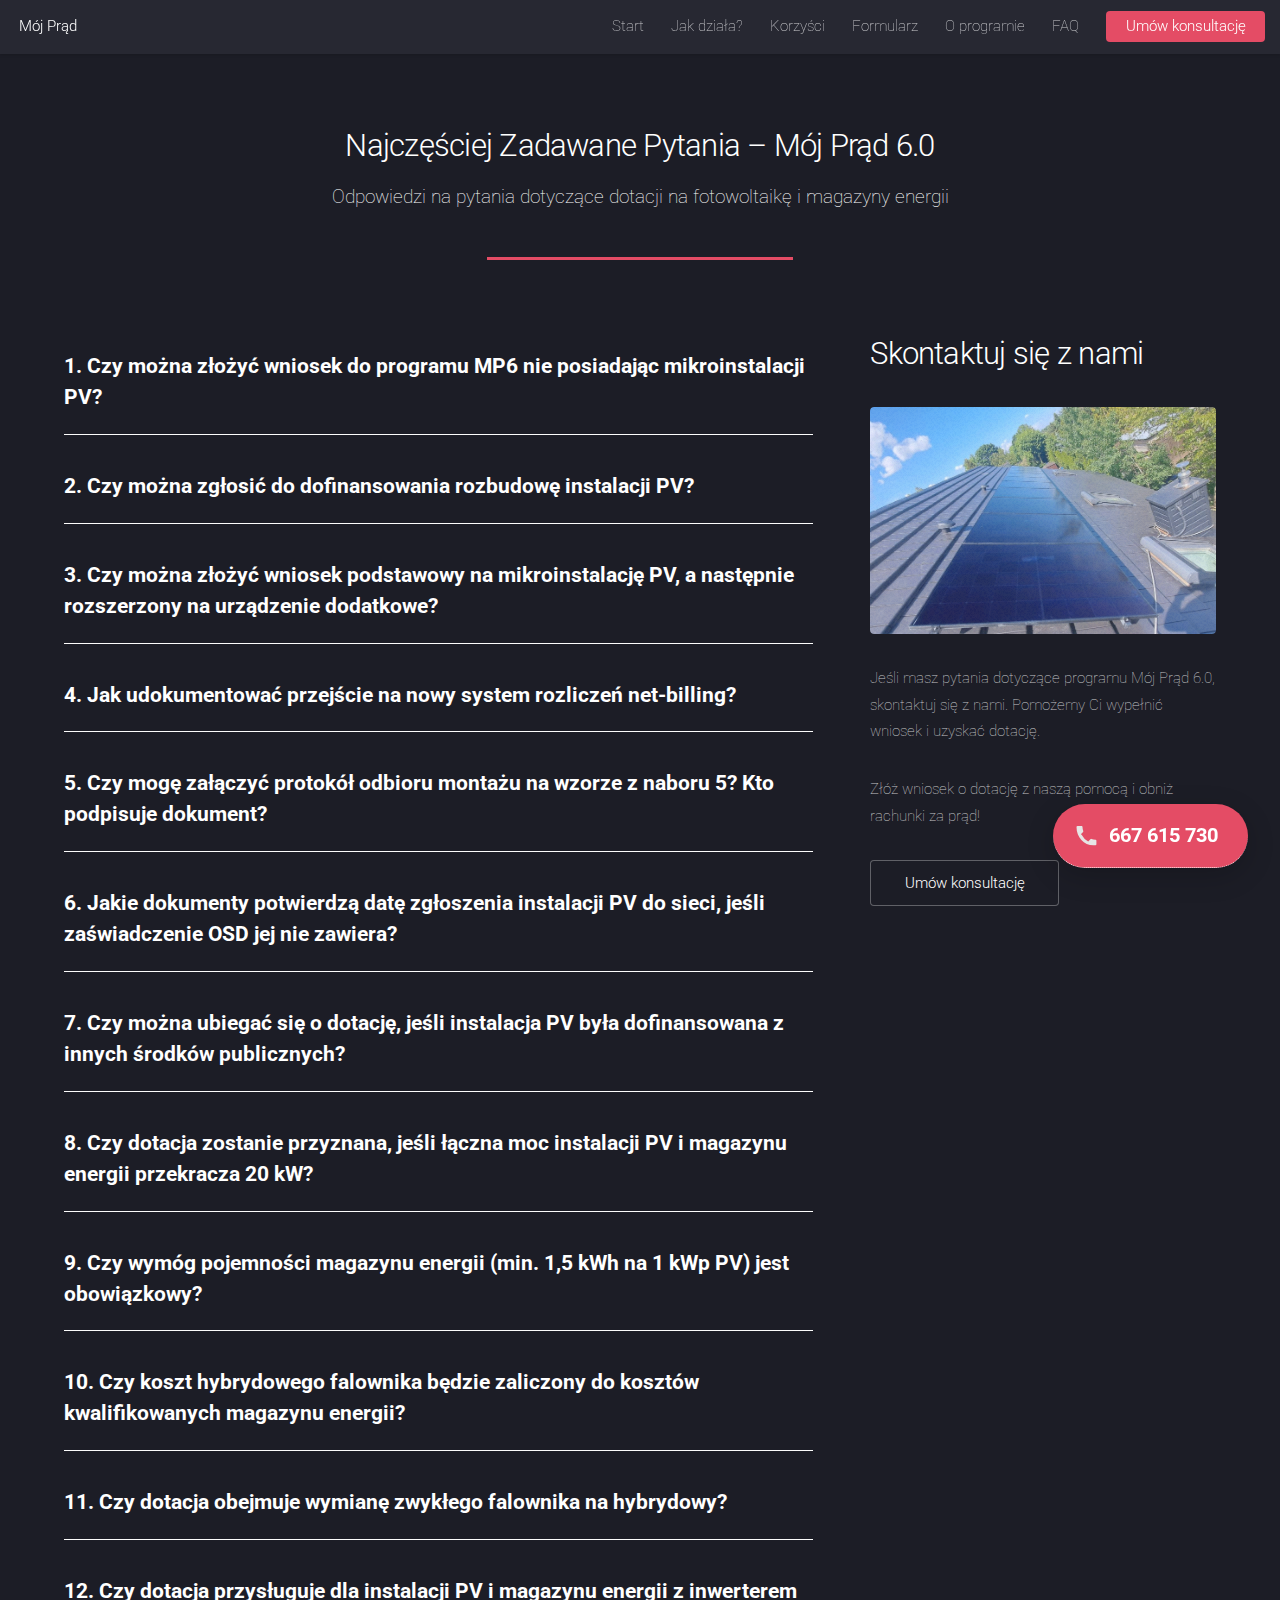
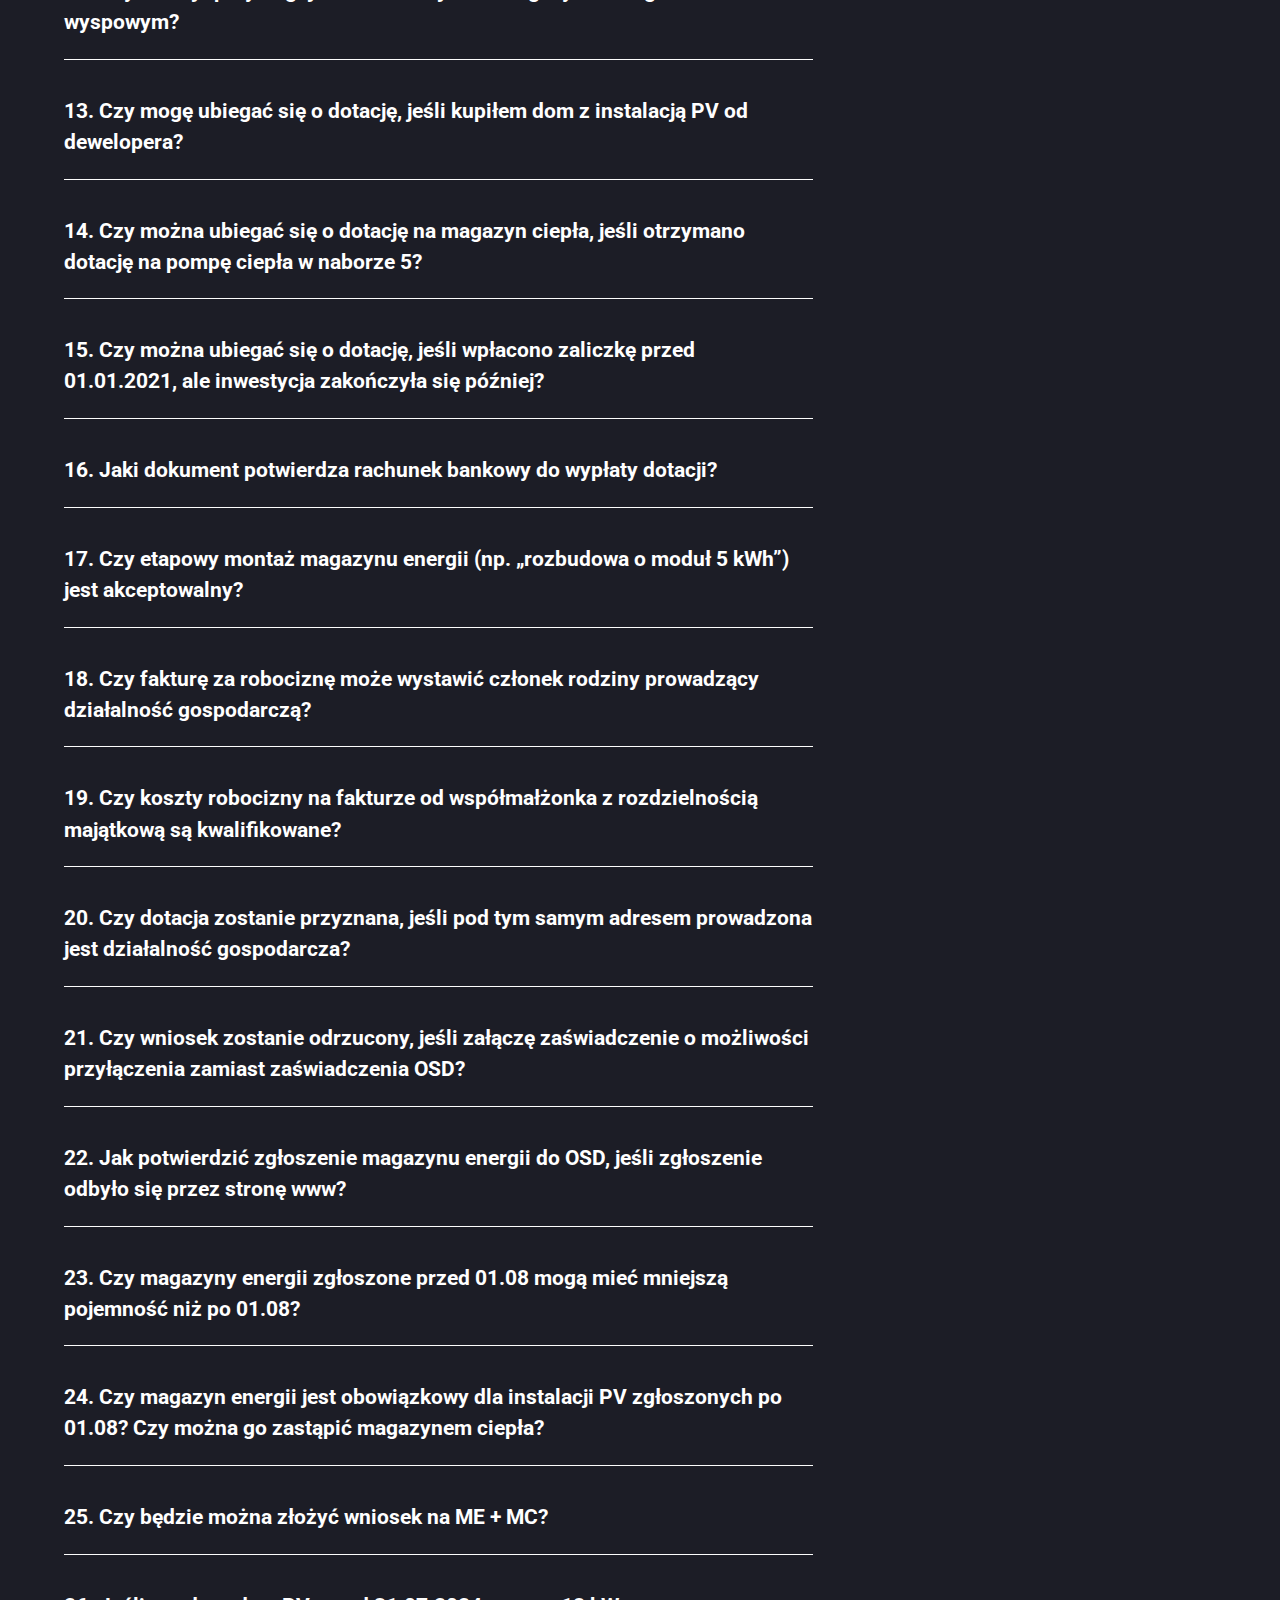
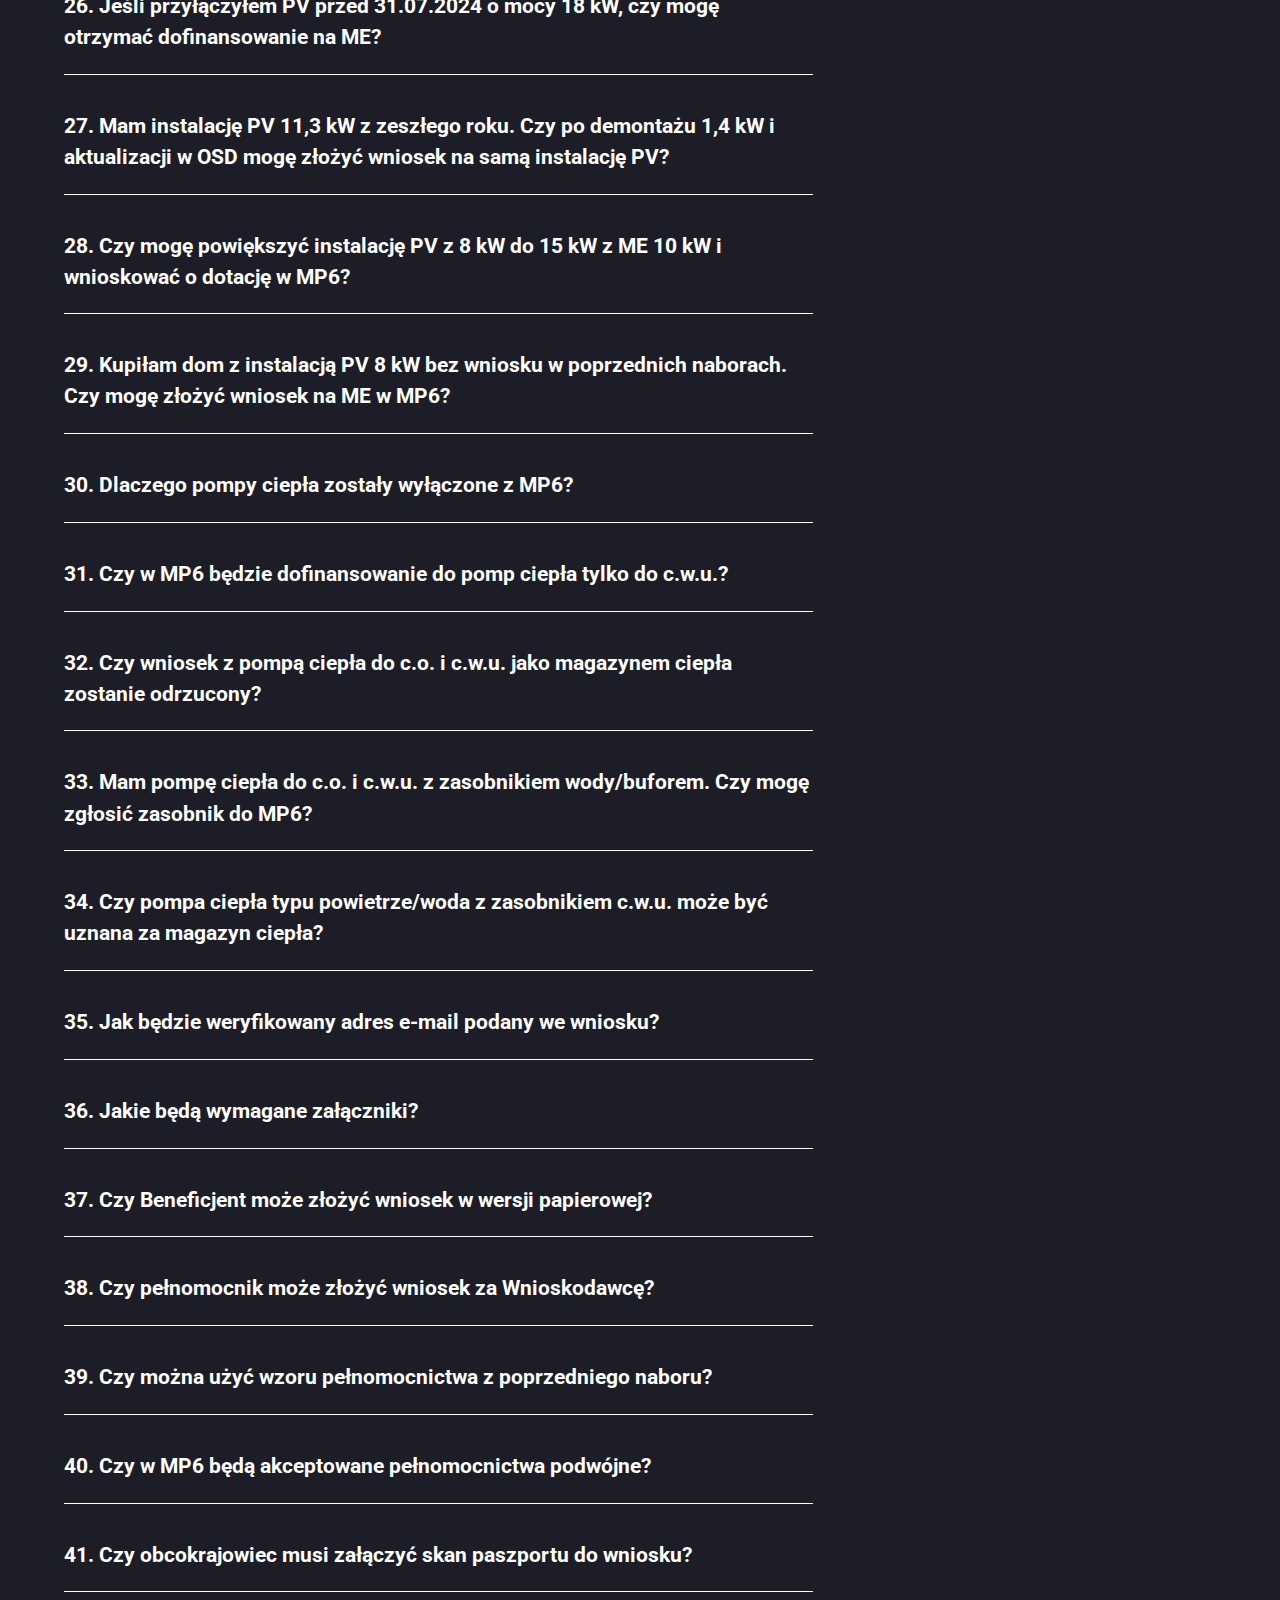
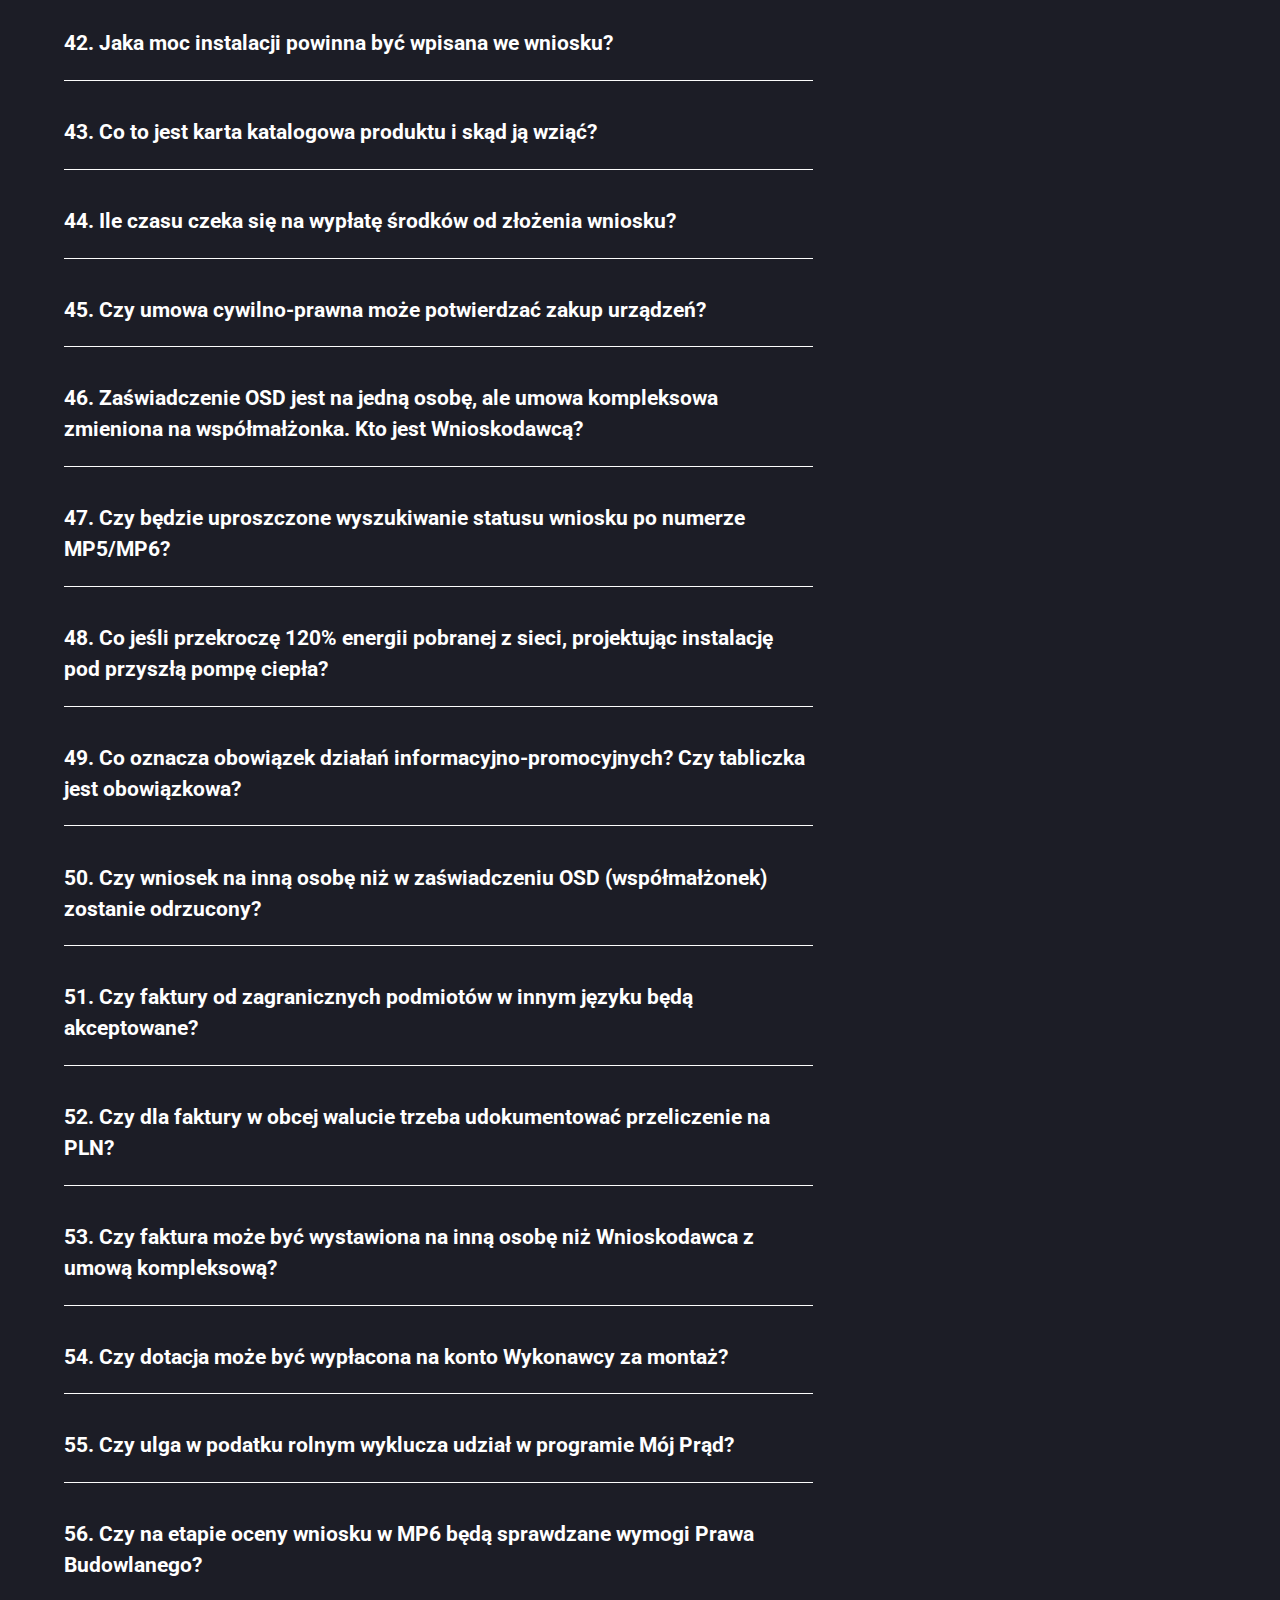
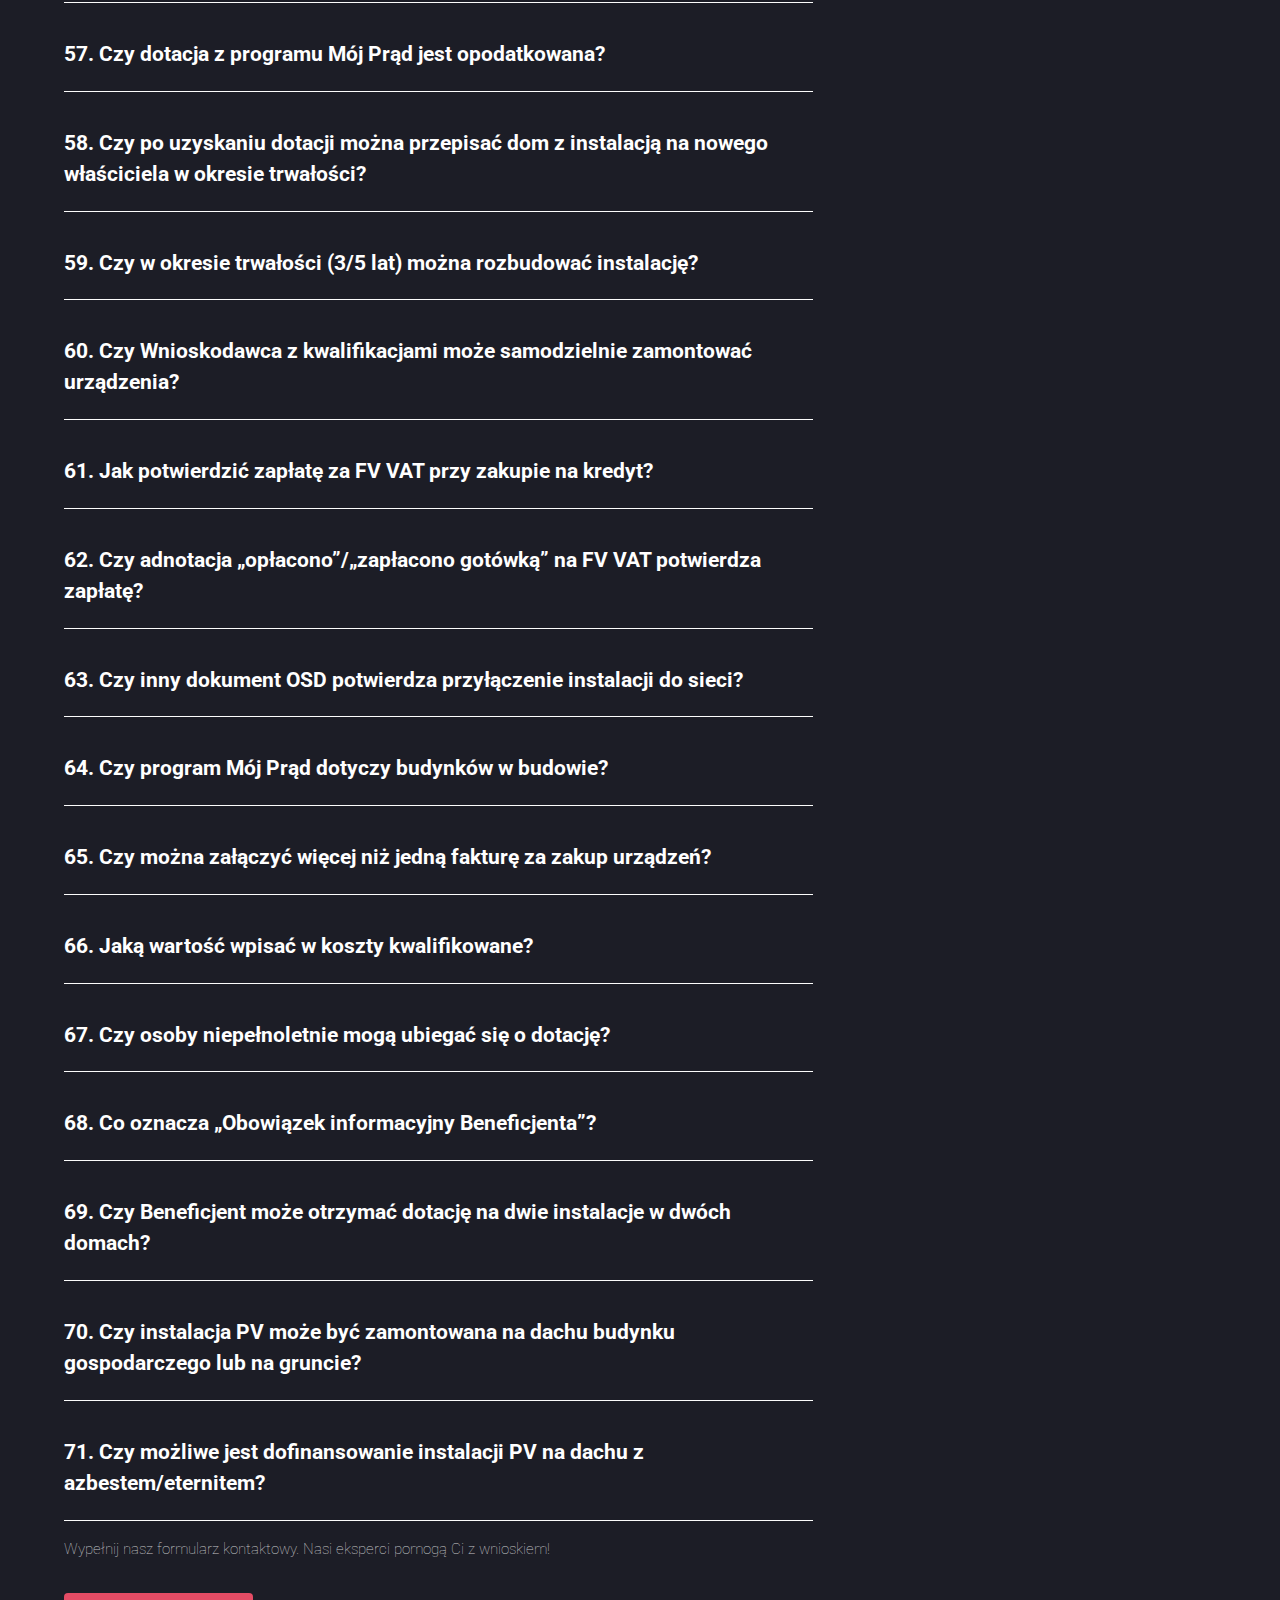
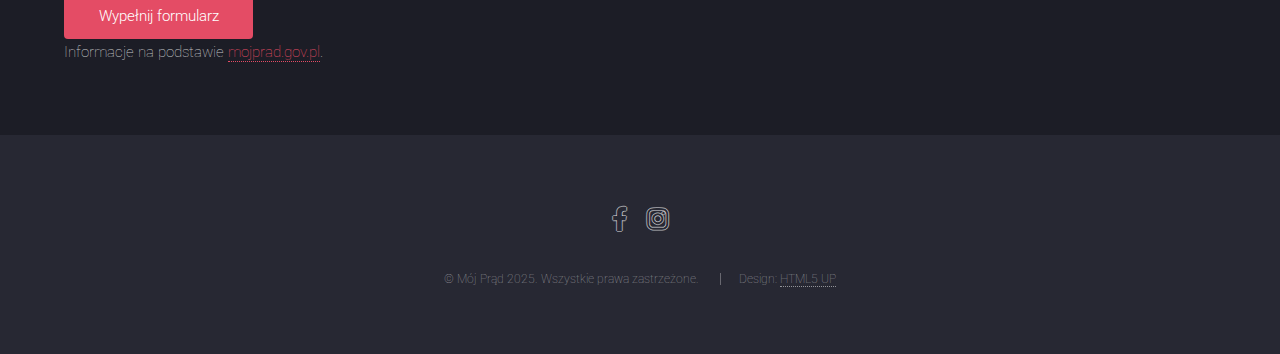
<file: faq.html>
<!DOCTYPE html>
<html lang="pl">

<head>
    <meta charset="utf-8" />
    <title>FAQ – Mój Prąd 6.0 – Najczęściej Zadawane Pytania</title>
    <meta name="description"
        content="Najczęściej zadawane pytania o program Mój Prąd 6.0. Dowiedz się, jak uzyskać dotację na fotowoltaikę i magazyny energii, jakie dokumenty są potrzebne i kto może skorzystać!" />
    <meta name="viewport" content="width=device-width, initial-scale=1, user-scalable=no" />
    <meta name="keywords" content="Mój Prąd 6.0 FAQ, pytania o dotacje, fotowoltaika, magazyny energii, net-billing" />
    <meta name="robots" content="index, follow" />
    <link rel="stylesheet" href="assets/css/main.css" />
    <noscript>
        <link rel="stylesheet" href="assets/css/noscript.css" />
    </noscript>
    <link rel="icon" href="images/favicon.ico" type="image/x-icon" />

    <!-- Google tag (gtag.js) -->
    <script async src="https://www.googletagmanager.com/gtag/js?id=G-PM1TFD6LG9"></script>
    <script>
        window.dataLayer = window.dataLayer || [];
        function gtag() { dataLayer.push(arguments); }
        gtag('js', new Date());

        gtag('config', 'G-PM1TFD6LG9');
    </script>

    <!-- Google tag (gtag.js) -->
    <script async src="https://www.googletagmanager.com/gtag/js?id=AW-17357334285">
    </script>
    <script>
        window.dataLayer = window.dataLayer || [];
        function gtag() { dataLayer.push(arguments); }
        gtag('js', new Date());

        gtag('config', 'AW-17357334285');
    </script>
    <script>
        gtag('config', 'AW-17357334285/_ppUCNXn_vIaEI3Oz9RA', {
            'phone_conversion_number': '667615730'
        });
    </script>

</head>

<body class="is-preload">
    <div id="page-wrapper">

        <!-- Header -->
        <header id="header">
            <h1 id="logo"><a href="index.html">Mój Prąd</a></h1>
            <nav id="nav">
                <ul>
                    <li><a href="index.html#banner">Start</a></li>
                    <li><a href="index.html#one">Jak działa?</a></li>
                    <li><a href="index.html#four">Korzyści</a></li>
                    <li><a href="index.html#five">Formularz</a></li>
                    <li><a href="o-programie.html">O programie</a></li>
                    <li><a href="faq.html" class="active">FAQ</a></li>
                    <li><a href="index.html#five" class="button primary">Umów konsultację</a></li>
                </ul>
            </nav>
        </header>

        <!-- Main -->
        <section id="main" class="wrapper style1">
            <div class="container">
                <header class="major">
                    <h2>Najczęściej Zadawane Pytania – Mój Prąd 6.0</h2>
                    <p>Odpowiedzi na pytania dotyczące dotacji na fotowoltaikę i magazyny energii</p>
                </header>
                <div class="row gtr-150">
                    <div class="col-8 col-12-medium">
                        <section class="accordion">
                            <!-- Вопрос 1 -->
                            <div class="panel">
                                <h3 class="panel-title">
                                    <a href="#faq1">1. Czy można złożyć wniosek do programu MP6 nie posiadając
                                        mikroinstalacji PV?</a>
                                </h3>
                                <div id="faq1" class="panel-content">
                                    <p>Nie, warunkiem uzyskania dotacji jest posiadanie mikroinstalacji PV zamontowanej,
                                        opłaconej i uruchomionej po 01.01.2021 r., rozliczanej w systemie net-billing.
                                        Jeśli posiadasz instalację PV z wcześniejszym dofinansowaniem i rozliczasz się w
                                        net-billing, możesz złożyć wniosek na dodatkowe elementy, takie jak magazyn
                                        energii lub ciepła.</p>
                                </div>
                            </div>
                            <!-- Вопрос 2 -->
                            <div class="panel">
                                <h3 class="panel-title">
                                    <a href="#faq2">2. Czy można zgłosić do dofinansowania rozbudowę instalacji PV?</a>
                                </h3>
                                <div id="faq2" class="panel-content">
                                    <p>Jeśli rozbudowa instalacji PV miała miejsce przed złożeniem wniosku, można
                                        zgłosić instalację na całkowitą moc (zgodnie z programem). Wymagane są
                                        faktury/paragony imienne, potwierdzenia zapłaty, zaświadczenie OSD na moc przed
                                        i po rozbudowie. Nie można zgłosić tylko części mocy ani instalacji
                                        dofinansowanej z innych źródeł.</p>
                                </div>
                            </div>
                            <!-- Вопрос 3 -->
                            <div class="panel">
                                <h3 class="panel-title">
                                    <a href="#faq3">3. Czy można złożyć wniosek podstawowy na mikroinstalację PV, a
                                        następnie rozszerzony na urządzenie dodatkowe?</a>
                                </h3>
                                <div id="faq3" class="panel-content">
                                    <p>a) Tak, jeśli instalacja PV została zgłoszona do sieci przed 31.07.2024 r. i
                                        spełnia warunki programu (net-billing, koszty od 01.01.2021 r.).<br>
                                        b) Po 01.08.2024 r. instalacje 2–20 kW muszą zawierać magazyn energii lub
                                        ciepła. Można później zgłosić kolejny element.<br>
                                        c) Beneficjenci naborów 4, 5 lub 6 mogą złożyć wniosek na dodatkowe elementy,
                                        jeśli nabór trwa.<br>
                                        d) Beneficjenci naboru 3 mogą ubiegać się o dodatkowe elementy po zmianie na
                                        net-billing.<br>
                                        e) Elementy dodatkowe mogą zgłosić osoby z innym publicznym dofinansowaniem,
                                        jeśli rozliczają się w net-billing.</p>
                                </div>
                            </div>
                            <!-- Вопрос 4 -->
                            <div class="panel">
                                <h3 class="panel-title">
                                    <a href="#faq4">4. Jak udokumentować przejście na nowy system rozliczeń
                                        net-billing?</a>
                                </h3>
                                <div id="faq4" class="panel-content">
                                    <p>Należy załączyć aneks do umowy kompleksowej, wykaz zmian w umowie
                                        sprzedażowej/kompleksowej lub inny dokument wydany przez OSD, potwierdzający
                                        zmianę na system net-billing oraz datę, od kiedy zmiana obowiązuje.</p>
                                </div>
                            </div>
                            <!-- Вопрос 5 -->
                            <div class="panel">
                                <h3 class="panel-title">
                                    <a href="#faq5">5. Czy mogę załączyć protokół odbioru montażu na wzorze z naboru 5?
                                        Kto podpisuje dokument?</a>
                                </h3>
                                <div id="faq5" class="panel-content">
                                    <p>W naborze 6 wymagany jest nowy wzór protokołu odbioru montażu zgodny z FEnIKS
                                        2021-2027. Wzory dostępne są na <a
                                            href="https://mojprad.gov.pl/nabor-vi#dokumenty" target="_blank"
                                            rel="noopener">mojprad.gov.pl</a>. Dokument muszą podpisać Wnioskodawca oraz
                                        Wykonawca prac.</p>
                                </div>
                            </div>
                            <!-- Вопрос 6 -->
                            <div class="panel">
                                <h3 class="panel-title">
                                    <a href="#faq6">6. Jakie dokumenty potwierdzą datę zgłoszenia instalacji PV do
                                        sieci, jeśli zaświadczenie OSD jej nie zawiera?</a>
                                </h3>
                                <div id="faq6" class="panel-content">
                                    <p>Należy załączyć dokument OSD wskazujący datę zgłoszenia lub równoważny dokument
                                        (np. wniosek o przyłączenie do sieci) z datą wpływu do Oddziału Zakładu
                                        Energetycznego, potwierdzony podpisem i pieczęcią pracownika OSD. Oświadczenia
                                        Wnioskodawcy lub Pełnomocnika nie będą akceptowane.</p>
                                </div>
                            </div>
                            <!-- Вопрос 7 -->
                            <div class="panel">
                                <h3 class="panel-title">
                                    <a href="#faq7">7. Czy można ubiegać się o dotację, jeśli instalacja PV była
                                        dofinansowana z innych środków publicznych?</a>
                                </h3>
                                <div id="faq7" class="panel-content">
                                    <p>Jeśli instalacja PV była dofinansowana z innych źródeł (np. „Czyste Powietrze”,
                                        programy gminne), można ubiegać się o dotację tylko na dodatkowe elementy:
                                        magazyn energii lub ciepła, pod warunkiem, że nie były one wcześniej
                                        dofinansowane. Szczegóły w <a
                                            href="https://mojprad.gov.pl/wp-content/uploads/2025/02/zalacznik-nr-6-do-programu_moj-prad_iii-grupa-wnioskodawow.pdf"
                                            target="_blank" rel="noopener">załączniku</a>.</p>
                                    <p><strong>7.1. Instalacje w net-metering:</strong> Możliwe jest złożenie wniosku w
                                        MP6, jeśli:<br>
                                        a) Instalacja przyłączona przez OSD i opłacona po 01.01.2021 r.;<br>
                                        b) Moc 2–10 kW;<br>
                                        c) System zmieniony na net-billing (potwierdzony aneksem do umowy);<br>
                                        d) Umowa pozwala na podwójne finansowanie;<br>
                                        e) Właścicielem instalacji jest osoba fizyczna, nie np. gmina.</p>
                                    <p><strong>7.2. Instalacje w net-billing:</strong> Wymagane udokumentowanie
                                        dofinansowania dla instalacji PV zgłoszonej od 01.04.2022 do 31.07.2024 (2–10
                                        kW) lub od 01.08.2024 (2–20 kW).</p>
                                </div>
                            </div>
                            <!-- Вопрос 8 -->
                            <div class="panel">
                                <h3 class="panel-title">
                                    <a href="#faq8">8. Czy dotacja zostanie przyznana, jeśli łączna moc instalacji PV i
                                        magazynu energii przekracza 20 kW?</a>
                                </h3>
                                <div id="faq8" class="panel-content">
                                    <p>Łączna moc instalacji PV i magazynu energii nie może przekroczyć 50 kW (zgodnie z
                                        Ustawą o OZE, art. 2 ust. 27a i 19). Zakres mocy PV: 2–10 kW (do 31.07.2024) lub
                                        2–20 kW (od 01.08.2024).</p>
                                </div>
                            </div>
                            <!-- Вопрос 9 -->
                            <div class="panel">
                                <h3 class="panel-title">
                                    <a href="#faq9">9. Czy wymóg pojemności magazynu energii (min. 1,5 kWh na 1 kWp PV)
                                        jest obowiązkowy?</a>
                                </h3>
                                <div id="faq9" class="panel-content">
                                    <p>Zapis o pojemności magazynu energii (min. 1,5 kWh na 1 kWp PV) jest rekomendacją,
                                        a nie wymogiem obowiązkowym. Wnioski z mniejszą pojemnością nie zostaną
                                        odrzucone. Reguła ta ma wspierać autokonsumpcję energii.</p>
                                </div>
                            </div>
                            <!-- Вопрос 10 -->
                            <div class="panel">
                                <h3 class="panel-title">
                                    <a href="#faq10">10. Czy koszt hybrydowego falownika będzie zaliczony do kosztów
                                        kwalifikowanych magazynu energii?</a>
                                </h3>
                                <div id="faq10" class="panel-content">
                                    <p>Nie, falownik jest częścią instalacji PV, więc jego koszt nie jest kwalifikowany
                                        do magazynu energii. Jeśli instalacja była wcześniej dofinansowana, stary
                                        falownik należy przechowywać przez okres trwałości projektu (3 lata dla MP3, 5
                                        lat dla MP4/MP5).</p>
                                </div>
                            </div>
                            <!-- Вопрос 11 -->
                            <div class="panel">
                                <h3 class="panel-title">
                                    <a href="#faq11">11. Czy dotacja obejmuje wymianę zwykłego falownika na
                                        hybrydowy?</a>
                                </h3>
                                <div id="faq11" class="panel-content">
                                    <p>Nie, wymiana falownika nie jest kosztem kwalifikowanym w MP6. Jeśli instalacja
                                        była wcześniej dofinansowana, stary falownik należy przechowywać przez okres
                                        trwałości projektu (3 lata dla MP3, 5 lat dla MP4/MP5).</p>
                                </div>
                            </div>
                            <!-- Вопрос 12 -->
                            <div class="panel">
                                <h3 class="panel-title">
                                    <a href="#faq12">12. Czy dotacja przysługuje dla instalacji PV i magazynu energii z
                                        inwerterem wyspowym?</a>
                                </h3>
                                <div id="faq12" class="panel-content">
                                    <p>Dotacja jest możliwa, jeśli instalacja PV i magazyn energii działają w systemie
                                        on-grid (z inwerterem sieciowym), są zamontowane przez osobę z kwalifikacjami i
                                        przyłączone do sieci. Wymagane jest zaświadczenie OSD potwierdzające
                                        przyłączenie instalacji i zgłoszenie magazynu energii.</p>
                                </div>
                            </div>
                            <!-- Вопрос 13 -->
                            <div class="panel">
                                <h3 class="panel-title">
                                    <a href="#faq13">13. Czy mogę ubiegać się o dotację, jeśli kupiłem dom z instalacją
                                        PV od dewelopera?</a>
                                </h3>
                                <div id="faq13" class="panel-content">
                                    <p>Tak, pod warunkiem przedstawienia faktury VAT od dewelopera z wyszczególnieniem
                                        kosztu instalacji PV. Umowa kompleksowa dla PPE musi być zawarta przez
                                        Wnioskodawcę. Akt notarialny nie jest uznawany jako dokument potwierdzający
                                        zakup.</p>
                                </div>
                            </div>
                            <!-- Вопрос 14 -->
                            <div class="panel">
                                <h3 class="panel-title">
                                    <a href="#faq14">14. Czy można ubiegać się o dotację na magazyn ciepła, jeśli
                                        otrzymano dotację na pompę ciepła w naborze 5?</a>
                                </h3>
                                <div id="faq14" class="panel-content">
                                    <p>Nie, ponowne dofinansowanie tego samego zakresu inwestycji (np. pompy ciepła) w
                                        ramach programu Mój Prąd nie jest możliwe.</p>
                                </div>
                            </div>
                            <!-- Вопрос 15 -->
                            <div class="panel">
                                <h3 class="panel-title">
                                    <a href="#faq15">15. Czy można ubiegać się o dotację, jeśli wpłacono zaliczkę przed
                                        01.01.2021, ale inwestycja zakończyła się później?</a>
                                </h3>
                                <div id="faq15" class="panel-content">
                                    <p>Nie, okres kwalifikowalności zaczyna się od 01.01.2021. Wydatki poniesione
                                        wcześniej skutkują odrzuceniem wniosku.</p>
                                </div>
                            </div>
                            <!-- Вопрос 16 -->
                            <div class="panel">
                                <h3 class="panel-title">
                                    <a href="#faq16">16. Jaki dokument potwierdza rachunek bankowy do wypłaty
                                        dotacji?</a>
                                </h3>
                                <div id="faq16" class="panel-content">
                                    <p>Należy załączyć kopię przelewu bankowego z numerem konta podanym we wniosku.
                                        Jeśli Wnioskodawca nie ma konta, może podać konto innej osoby, dołączając
                                        oświadczenie o zgodzie (wzór na <a
                                            href="https://mojprad.gov.pl/oswiadczenie-wnioskodawcy-o-wyrazeniu-zgody-na-wyplate-dofinansowania-na-nr-konta-innej-osoby.pdf"
                                            target="_blank" rel="noopener">mojprad.gov.pl</a>). Dotacja nie może być
                                        wypłacona na konto Wykonawcy/Sprzedawcy.</p>
                                </div>
                            </div>
                            <!-- Вопрос 17 -->
                            <div class="panel">
                                <h3 class="panel-title">
                                    <a href="#faq17">17. Czy etapowy montaż magazynu energii (np. „rozbudowa o moduł 5
                                        kWh”) jest akceptowalny?</a>
                                </h3>
                                <div id="faq17" class="panel-content">
                                    <p>Tak, rozbudowa magazynu energii jest akceptowana, jeśli nie był wcześniej
                                        dofinansowany. Należy przedstawić wszystkie faktury VAT i potwierdzenia zapłaty.
                                        Opis „rozbudowa magazynu energii” na fakturze jest dopuszczalny.</p>
                                </div>
                            </div>
                            <!-- Вопрос 18 -->
                            <div class="panel">
                                <h3 class="panel-title">
                                    <a href="#faq18">18. Czy fakturę za robociznę może wystawić członek rodziny
                                        prowadzący działalność gospodarczą?</a>
                                </h3>
                                <div id="faq18" class="panel-content">
                                    <p>Tak, faktura VAT od członka rodziny (oprócz współmałżonka) jest akceptowana, a
                                        koszt robocizny uznawany za kwalifikowany. W przypadku małżeństwa ze wspólnością
                                        majątkową faktura może obejmować tylko zakup urządzeń.</p>
                                </div>
                            </div>
                            <!-- Вопрос 19 -->
                            <div class="panel">
                                <h3 class="panel-title">
                                    <a href="#faq19">19. Czy koszty robocizny na fakturze od współmałżonka z
                                        rozdzielnością majątkową są kwalifikowane?</a>
                                </h3>
                                <div id="faq19" class="panel-content">
                                    <p>Tak, koszty robocizny są uznawane przy rozdzielności majątkowej, pod warunkiem
                                        załączenia oświadczenia współmałżonków o rozdzielności. Przy wspólności
                                        majątkowej koszty montażu nie są kwalifikowane.</p>
                                </div>
                            </div>
                            <!-- Вопрос 20 -->
                            <div class="panel">
                                <h3 class="panel-title">
                                    <a href="#faq20">20. Czy dotacja zostanie przyznana, jeśli pod tym samym adresem
                                        prowadzona jest działalność gospodarcza?</a>
                                </h3>
                                <div id="faq20" class="panel-content">
                                    <p>Tak, dotacja przysługuje osobie fizycznej wytwarzającej energię na własne
                                        potrzeby, jeśli umowa kompleksowa dla PPE i dokumentacja zakupu/montażu są na
                                        jej imię.</p>
                                </div>
                            </div>
                            <!-- Вопрос 21 -->
                            <div class="panel">
                                <h3 class="panel-title">
                                    <a href="#faq21">21. Czy wniosek zostanie odrzucony, jeśli załączę zaświadczenie o
                                        możliwości przyłączenia zamiast zaświadczenia OSD?</a>
                                </h3>
                                <div id="faq21" class="panel-content">
                                    <p>Tak, brak zaświadczenia OSD o przyłączeniu skutkuje odrzuceniem wniosku bez oceny
                                        innych dokumentów. Można złożyć nowy wniosek z kompletem dokumentów w trakcie
                                        naboru.</p>
                                </div>
                            </div>
                            <!-- Вопрос 22 -->
                            <div class="panel">
                                <h3 class="panel-title">
                                    <a href="#faq22">22. Jak potwierdzić zgłoszenie magazynu energii do OSD, jeśli
                                        zgłoszenie odbyło się przez stronę www?</a>
                                </h3>
                                <div id="faq22" class="panel-content">
                                    <p>Należy załączyć dokument OSD z datą zgłoszenia i mocą magazynu energii. Jeśli
                                        dane są w zaświadczeniu OSD, dodatkowy dokument nie jest potrzebny. W razie
                                        braku dokumentu można złożyć oświadczenie (wzór na <a
                                            href="https://mojprad.gov.pl/wp-content/uploads/2025/02/oswiadczenie-o-zgloszeniu-me-do-osd_-mp6.pdf"
                                            target="_blank" rel="noopener">mojprad.gov.pl</a>).</p>
                                </div>
                            </div>
                            <!-- Вопрос 23 -->
                            <div class="panel">
                                <h3 class="panel-title">
                                    <a href="#faq23">23. Czy magazyny energii zgłoszone przed 01.08 mogą mieć mniejszą
                                        pojemność niż po 01.08?</a>
                                </h3>
                                <div id="faq23" class="panel-content">
                                    <p>Program nie ogranicza pojemności magazynu energii. Łączna moc instalacji OZE, w
                                        tym PV i magazynu, nie może przekroczyć 50 kW.</p>
                                </div>
                            </div>
                            <!-- Вопрос 24 -->
                            <div class="panel">
                                <h3 class="panel-title">
                                    <a href="#faq24">24. Czy magazyn energii jest obowiązkowy dla instalacji PV
                                        zgłoszonych po 01.08? Czy można go zastąpić magazynem ciepła?</a>
                                </h3>
                                <div id="faq24" class="panel-content">
                                    <p>Dla instalacji zgłoszonych po 01.08.2024 wniosek na samą instalację PV nie jest
                                        możliwy. Wymagane jest zgłoszenie instalacji PV z magazynem energii lub
                                        magazynem ciepła.</p>
                                </div>
                            </div>
                            <!-- Вопрос 25 -->
                            <div class="panel">
                                <h3 class="panel-title">
                                    <a href="#faq25">25. Czy będzie można złożyć wniosek na ME + MC?</a>
                                </h3>
                                <div id="faq25" class="panel-content">
                                    <p>Tak, można złożyć wniosek na instalację fotowoltaiczną wraz z magazynem energii
                                        (ME), magazynem ciepła (MC) lub oboma tymi elementami.</p>
                                </div>
                            </div>
                            <!-- Вопрос 26 -->
                            <div class="panel">
                                <h3 class="panel-title">
                                    <a href="#faq26">26. Jeśli przyłączyłem PV przed 31.07.2024 o mocy 18 kW, czy mogę
                                        otrzymać dofinansowanie na ME?</a>
                                </h3>
                                <div id="faq26" class="panel-content">
                                    <p>Nie, jeśli instalacja PV zgłoszona przed 31.07.2024 ma moc powyżej 10 kW,
                                        dofinansowanie na magazyn energii (ME) nie jest możliwe.</p>
                                </div>
                            </div>
                            <!-- Вопрос 27 -->
                            <div class="panel">
                                <h3 class="panel-title">
                                    <a href="#faq27">27. Mam instalację PV 11,3 kW z zeszłego roku. Czy po demontażu 1,4
                                        kW i aktualizacji w OSD mogę złożyć wniosek na samą instalację PV?</a>
                                </h3>
                                <div id="faq27" class="panel-content">
                                    <p>Tak, jeśli dokumenty potwierdzają, że moc instalacji jest zgodna z programem
                                        (2–10 kW), można złożyć wniosek na instalację PV.</p>
                                </div>
                            </div>
                            <!-- Вопрос 28 -->
                            <div class="panel">
                                <h3 class="panel-title">
                                    <a href="#faq28">28. Czy mogę powiększyć instalację PV z 8 kW do 15 kW z ME 10 kW i
                                        wnioskować o dotację w MP6?</a>
                                </h3>
                                <div id="faq28" class="panel-content">
                                    <p>Można złożyć wniosek na obecną instalację PV bez ME, a po zamontowaniu magazynu
                                        energii (ME) złożyć wniosek o rozszerzenie dofinansowania. Rozbudowa PV przed
                                        uzyskaniem dotacji wyklucza jej przyznanie, jeśli instalacja lub Wnioskodawca
                                        nie spełniają wymogów programu.</p>
                                </div>
                            </div>
                            <!-- Вопрос 29 -->
                            <div class="panel">
                                <h3 class="panel-title">
                                    <a href="#faq29">29. Kupiłam dom z instalacją PV 8 kW bez wniosku w poprzednich
                                        naborach. Czy mogę złożyć wniosek na ME w MP6?</a>
                                </h3>
                                <div id="faq29" class="panel-content">
                                    <p>Tak, jeśli instalacja spełnia warunki programu i posiadasz dokumenty (faktura,
                                        potwierdzenie zapłaty, zaświadczenie OSD na Twoje imię), możesz złożyć wniosek.
                                        Nie można wnioskować tylko o ME bez zgłoszenia instalacji PV do dofinansowania.
                                    </p>
                                </div>
                            </div>
                            <!-- Вопрос 30 -->
                            <div class="panel">
                                <h3 class="panel-title">
                                    <a href="#faq30">30. Dlaczego pompy ciepła zostały wyłączone z MP6?</a>
                                </h3>
                                <div id="faq30" class="panel-content">
                                    <p>Pompy ciepła zostały wyłączone, ponieważ istnieją inne programy, takie jak
                                        „Czyste Powietrze”, „Moje Ciepło” lub programy gminne, oferujące dofinansowanie
                                        na pompy ciepła.</p>
                                </div>
                            </div>
                            <!-- Вопрос 31 -->
                            <div class="panel">
                                <h3 class="panel-title">
                                    <a href="#faq31">31. Czy w MP6 będzie dofinansowanie do pomp ciepła tylko do
                                        c.w.u.?</a>
                                </h3>
                                <div id="faq31" class="panel-content">
                                    <p>Tak, w MP6 dofinansowanie obejmuje tylko pompy ciepła do c.w.u. Pompy
                                        wykorzystywane do c.o. nie kwalifikują się do dofinansowania.</p>
                                </div>
                            </div>
                            <!-- Вопрос 32 -->
                            <div class="panel">
                                <h3 class="panel-title">
                                    <a href="#faq32">32. Czy wniosek z pompą ciepła do c.o. i c.w.u. jako magazynem
                                        ciepła zostanie odrzucony?</a>
                                </h3>
                                <div id="faq32" class="panel-content">
                                    <p>Tak, jeśli specyfikacja techniczna pompy ciepła wskazuje możliwość użycia do
                                        c.o., wyklucza to dofinansowanie w MP6.</p>
                                </div>
                            </div>
                            <!-- Вопрос 33 -->
                            <div class="panel">
                                <h3 class="panel-title">
                                    <a href="#faq33">33. Mam pompę ciepła do c.o. i c.w.u. z zasobnikiem wody/buforem.
                                        Czy mogę zgłosić zasobnik do MP6?</a>
                                </h3>
                                <div id="faq33" class="panel-content">
                                    <p>Tak, pod warunkiem że pompa ciepła nie była dofinansowana w MP5, a zasobnik
                                        spełnia wymogi programu (min. 20 dm³) i jest wyszczególniony na fakturze VAT.
                                    </p>
                                </div>
                            </div>
                            <!-- Вопрос 34 -->
                            <div class="panel">
                                <h3 class="panel-title">
                                    <a href="#faq34">34. Czy pompa ciepła typu powietrze/woda z zasobnikiem c.w.u. może
                                        być uznana za magazyn ciepła?</a>
                                </h3>
                                <div id="faq34" class="panel-content">
                                    <p>Tak, jeśli dokumentacja techniczna potwierdza, że jest to pompa ciepła do c.w.u.
                                        (powietrze/woda) z zasobnikiem lub ze zintegrowanym zasobnikiem. Pompa musi mieć
                                        klasę efektywności energetycznej min. A. Pompy do c.o. nie kwalifikują się.</p>
                                </div>
                            </div>
                            <!-- Вопрос 35 -->
                            <div class="panel">
                                <h3 class="panel-title">
                                    <a href="#faq35">35. Jak będzie weryfikowany adres e-mail podany we wniosku?</a>
                                </h3>
                                <div id="faq35" class="panel-content">
                                    <p>Weryfikacja dotyczy wniosków składanych przez pełnomocników (np. przedstawicieli
                                        firm wykonawczych). Jeśli adres e-mail należy do pełnomocnika, NFOŚiGW może
                                        odrzucić wniosek z powodu braku bezpośredniego kontaktu z Wnioskodawcą.
                                        Powiadomienia są wysyłane tylko na adres wskazany we wniosku.</p>
                                </div>
                            </div>

                            <!-- Вопрос 36 -->
                            <div class="panel">
                                <h3 class="panel-title">
                                    <a href="#faq36">36. Jakie będą wymagane załączniki?</a>
                                </h3>
                                <div id="faq36" class="panel-content">
                                    <p>Wzory wymaganych dokumentów dostępne są na <a
                                            href="https://mojprad.gov.pl/nabor-vi#dokumenty" target="_blank"
                                            rel="noopener">mojprad.gov.pl</a>.</p>
                                </div>
                            </div>
                            <!-- Вопрос 37 -->
                            <div class="panel">
                                <h3 class="panel-title">
                                    <a href="#faq37">37. Czy Beneficjent może złożyć wniosek w wersji papierowej?</a>
                                </h3>
                                <div id="faq37" class="panel-content">
                                    <p>Nie, wniosek można złożyć tylko elektronicznie przez Generator Wniosków o
                                        Dofinansowanie. Instrukcja dostępna jest <a
                                            href="https://mojprad.gov.pl/wp-content/uploads/2025/02/instrukcja-logowania-i-skladania-wnioskow-w-generatorze-wnioskow-o-dofinansowanie_mp6_fin.pdf"
                                            target="_blank" rel="noopener">tutaj</a>. Wnioski papierowe są odsyłane bez
                                        rejestracji i oceny.</p>
                                </div>
                            </div>

                            <!-- Вопрос 38 -->
                            <div class="panel">
                                <h3 class="panel-title">
                                    <a href="#faq38">38. Czy pełnomocnik może złożyć wniosek za Wnioskodawcę?</a>
                                </h3>
                                <div id="faq38" class="panel-content">
                                    <p>Tak, pod warunkiem udzielenia pełnomocnictwa zgodnie z wzorem dla MP6, z podaniem
                                        imienia, nazwiska i numeru PESEL pełnomocnika. Wzór dostępny <a
                                            href="/wp-content/uploads/2025/02/pelnomocnictwo-do-zlozenia-wniosku_mp6.pdf"
                                            target="_blank" rel="noopener">tutaj</a>. Brak podpisu Wnioskodawcy
                                        uniemożliwia udzielenie pełnomocnictwa.</p>
                                </div>
                            </div>
                            <!-- Вопрос 39 -->
                            <div class="panel">
                                <h3 class="panel-title">
                                    <a href="#faq39">39. Czy można użyć wzoru pełnomocnictwa z poprzedniego naboru?</a>
                                </h3>
                                <div id="faq39" class="panel-content">
                                    <p>Nie, z powodu zmian w programie i finansowania z FEnIKS 2021-2027 wymagany jest
                                        nowy wzór pełnomocnictwa dla MP6.</p>
                                </div>
                            </div>
                            <!-- Вопрос 40 -->
                            <div class="panel">
                                <h3 class="panel-title">
                                    <a href="#faq40">40. Czy w MP6 będą akceptowane pełnomocnictwa podwójne?</a>
                                </h3>
                                <div id="faq40" class="panel-content">
                                    <p>Tak, pełnomocnictwa podwójne są akceptowane, jeśli spełniają nowy wzór dokumentu
                                        dla MP6.</p>
                                </div>
                            </div>
                            <!-- Вопрос 41 -->
                            <div class="panel">
                                <h3 class="panel-title">
                                    <a href="#faq41">41. Czy obcokrajowiec musi załączyć skan paszportu do wniosku?</a>
                                </h3>
                                <div id="faq41" class="panel-content">
                                    <p>Nie, skan paszportu nie jest wymagany. Wnioskodawca-obcokrajowiec musi mieć ważny
                                        paszport (przez min. 18 miesięcy) i konto w polskim banku. Wniosek składa
                                        pełnomocnik z profilem zaufanym lub podpisem kwalifikowanym, podając numer
                                        paszportu Wnioskodawcy we wniosku i pełnomocnictwie.</p>
                                </div>
                            </div>
                            <!-- Вопрос 42 -->
                            <div class="panel">
                                <h3 class="panel-title">
                                    <a href="#faq42">42. Jaka moc instalacji powinna być wpisana we wniosku?</a>
                                </h3>
                                <div id="faq42" class="panel-content">
                                    <p>We wniosku należy wpisać moc zainstalowaną elektryczną [kW] wskazaną na
                                        zaświadczeniu OSD. Dane muszą być spójne z dokumentami. Kwalifikują się
                                        instalacje:<br>
                                        - 2–10 kW (od 01.01.2021 do 31.07.2024),<br>
                                        - 2–20 kW (od 01.08.2024) z elementem dodatkowym.</p>
                                </div>
                            </div>
                            <!-- Вопрос 43 -->
                            <div class="panel">
                                <h3 class="panel-title">
                                    <a href="#faq43">43. Co to jest karta katalogowa produktu i skąd ją wziąć?</a>
                                </h3>
                                <div id="faq43" class="panel-content">
                                    <p>Karta katalogowa to dokument od producenta z parametrami technicznymi urządzenia,
                                        dołączany do opakowania przy zakupie.</p>
                                </div>
                            </div>
                            <!-- Вопрос 44 -->
                            <div class="panel">
                                <h3 class="panel-title">
                                    <a href="#faq44">44. Ile czasu czeka się na wypłatę środków od złożenia wniosku?</a>
                                </h3>
                                <div id="faq44" class="panel-content">
                                    <p>Terminy rozpatrywania wniosków są wskazane w regulaminie programu na <a
                                            href="https://mojprad.gov.pl/" target="_blank"
                                            rel="noopener">mojprad.gov.pl</a>.</p>
                                </div>
                            </div>
                            <!-- Вопрос 45 -->
                            <div class="panel">
                                <h3 class="panel-title">
                                    <a href="#faq45">45. Czy umowa cywilno-prawna może potwierdzać zakup urządzeń?</a>
                                </h3>
                                <div id="faq45" class="panel-content">
                                    <p>Nie, wymagana jest faktura VAT lub paragon imienny. Umowa cywilno-prawna nie jest
                                        akceptowana.</p>
                                </div>
                            </div>
                            <!-- Вопрос 46 -->
                            <div class="panel">
                                <h3 class="panel-title">
                                    <a href="#faq46">46. Zaświadczenie OSD jest na jedną osobę, ale umowa kompleksowa
                                        zmieniona na współmałżonka. Kto jest Wnioskodawcą?</a>
                                </h3>
                                <div id="faq46" class="panel-content">
                                    <p>Wnioskodawcą jest osoba z umową kompleksową na dzień składania wniosku. Do
                                        wniosku należy dołączyć starą i nową umowę kompleksową, wskazując aktualnego
                                        Wnioskodawcę.</p>
                                </div>
                            </div>
                            <!-- Вопрос 47 -->
                            <div class="panel">
                                <h3 class="panel-title">
                                    <a href="#faq47">47. Czy będzie uproszczone wyszukiwanie statusu wniosku po numerze
                                        MP5/MP6?</a>
                                </h3>
                                <div id="faq47" class="panel-content">
                                    <p>Nie, ze względu na bezpieczeństwo i RODO, wyszukiwanie statusu wniosku tylko po
                                        numerze nie będzie możliwe.</p>
                                </div>
                            </div>

                            <!-- Вопрос 48 -->
                            <div class="panel">
                                <h3 class="panel-title">
                                    <a href="#faq48">48. Co jeśli przekroczę 120% energii pobranej z sieci, projektując
                                        instalację pod przyszłą pompę ciepła?</a>
                                </h3>
                                <div id="faq48" class="panel-content">
                                    <p>Zapis dotyczy energii wprowadzanej i pobieranej z sieci, by zapobiec
                                        nadprodukcji. Moc instalacji może być większa, jeśli planujesz przyszłe
                                        urządzenia (np. pompę ciepła). Weryfikacja następuje tylko przy wątpliwościach
                                        co do dokumentów.</p>
                                </div>
                            </div>
                            <!-- Вопрос 49 -->
                            <div class="panel">
                                <h3 class="panel-title">
                                    <a href="#faq49">49. Co oznacza obowiązek działań informacyjno-promocyjnych? Czy
                                        tabliczka jest obowiązkowa?</a>
                                </h3>
                                <div id="faq49" class="panel-content">
                                    <p>Grantobiorca ma obowiązek informowania o dofinansowaniu ustnie. Tabliczka w
                                        miejscu inwestycji jest opcjonalna (zgodnie z pkt 9.2 programu).</p>
                                </div>
                            </div>
                            <!-- Вопрос 50 -->
                            <div class="panel">
                                <h3 class="panel-title">
                                    <a href="#faq50">50. Czy wniosek na inną osobę niż w zaświadczeniu OSD
                                        (współmałżonek) zostanie odrzucony?</a>
                                </h3>
                                <div id="faq50" class="panel-content">
                                    <p>Wniosek zostanie skierowany do korekty w celu zmiany danych Wnioskodawcy i
                                        wskazania współwłaściciela. Wnioskodawcą jest osoba z umową kompleksową. Termin
                                        korekty: 10 dni roboczych.</p>
                                </div>
                            </div>
                            <!-- Вопрос 51 -->
                            <div class="panel">
                                <h3 class="panel-title">
                                    <a href="#faq51">51. Czy faktury od zagranicznych podmiotów w innym języku będą
                                        akceptowane?</a>
                                </h3>
                                <div id="faq51" class="panel-content">
                                    <p>Tak, pod warunkiem załączenia tłumaczenia na język polski.</p>
                                </div>
                            </div>
                            <!-- Вопрос 52 -->
                            <div class="panel">
                                <h3 class="panel-title">
                                    <a href="#faq52">52. Czy dla faktury w obcej walucie trzeba udokumentować
                                        przeliczenie na PLN?</a>
                                </h3>
                                <div id="faq52" class="panel-content">
                                    <p>Tak, należy załączyć kurs NBP dla danej waluty z dnia wystawienia faktury VAT.
                                    </p>
                                </div>
                            </div>

                            <!-- Вопрос 53 -->
                            <div class="panel">
                                <h3 class="panel-title">
                                    <a href="#faq53">53. Czy faktura może być wystawiona na inną osobę niż Wnioskodawca
                                        z umową kompleksową?</a>
                                </h3>
                                <div id="faq53" class="panel-content">
                                    <p>Tak, jeśli dane na fakturze (nazwisko, adres, nazwa towaru/usługi) można powiązać
                                        z Wnioskodawcą i urządzeniami. Należy wskazać osobę z faktury jako
                                        współwłaściciela oraz dodać odręczne wyjaśnienie na fakturze (np. „Faktura
                                        wystawiona na żonę Wnioskodawcy”) z podpisem Beneficjenta i dopiskiem, że
                                        faktura jest przedstawiana jednokrotnie.</p>
                                </div>
                            </div>
                            <!-- Вопрос 54 -->
                            <div class="panel">
                                <h3 class="panel-title">
                                    <a href="#faq54">54. Czy dotacja może być wypłacona na konto Wykonawcy za
                                        montaż?</a>
                                </h3>
                                <div id="faq54" class="panel-content">
                                    <p>Nie, dotacja jest wypłacana Wnioskodawcy na zakończoną inwestycję. Brak pełnej
                                        zapłaty za inwestycję skutkuje odrzuceniem wniosku.</p>
                                </div>
                            </div>
                            <!-- Вопрос 55 -->
                            <div class="panel">
                                <h3 class="panel-title">
                                    <a href="#faq55">55. Czy ulga w podatku rolnym wyklucza udział w programie Mój
                                        Prąd?</a>
                                </h3>
                                <div id="faq55" class="panel-content">
                                    <p>Tak, skorzystanie z ulgi w podatku rolnym (na podstawie art. 13 ust. 1 ustawy o
                                        podatku rolnym) wyklucza udział w programie Mój Prąd, jeśli wydatki na
                                        instalację PV były finansowane ze środków publicznych.</p>
                                </div>
                            </div>
                            <!-- Вопрос 56 -->
                            <div class="panel">
                                <h3 class="panel-title">
                                    <a href="#faq56">56. Czy na etapie oceny wniosku w MP6 będą sprawdzane wymogi Prawa
                                        Budowlanego?</a>
                                </h3>
                                <div id="faq56" class="panel-content">
                                    <p>Instalacja PV musi być zgodna z przepisami. Weryfikacja wniosku nie obejmuje
                                        wymogów Prawa Budowlanego. Dla instalacji 6,5–50 kW wymagane jest uzgodnienie z
                                        rzeczoznawcą p.poż. (art. 29 Prawa Budowlanego) oraz zawiadomienie Państwowej
                                        Straży Pożarnej (art. 56 ust. 1a).</p>
                                </div>
                            </div>
                            <!-- Вопрос 57 -->
                            <div class="panel">
                                <h3 class="panel-title">
                                    <a href="#faq57">57. Czy dotacja z programu Mój Prąd jest opodatkowana?</a>
                                </h3>
                                <div id="faq57" class="panel-content">
                                    <p>Dotacja z programu Mój Prąd jest zwolniona z podatku dochodowego i nie musi być
                                        wykazana w zeznaniu rocznym PIT.</p>
                                </div>
                            </div>
                            <!-- Вопрос 58 -->
                            <div class="panel">
                                <h3 class="panel-title">
                                    <a href="#faq58">58. Czy po uzyskaniu dotacji można przepisać dom z instalacją na
                                        nowego właściciela w okresie trwałości?</a>
                                </h3>
                                <div id="faq58" class="panel-content">
                                    <p>Tak, przy darowiźnie, sprzedaży lub przepisaniu nieruchomości należy przenieść
                                        okres trwałości projektu na nowego właściciela i poinformować NFOŚiGW pisemnie
                                        na adres mailowy dla danego naboru.</p>
                                </div>
                            </div>
                            <!-- Вопрос 59 -->
                            <div class="panel">
                                <h3 class="panel-title">
                                    <a href="#faq59">59. Czy w okresie trwałości (3/5 lat) można rozbudować
                                        instalację?</a>
                                </h3>
                                <div id="faq59" class="panel-content">
                                    <p>Tak, rozbudowa jest możliwa po uzyskaniu dotacji, jeśli nie wymaga demontażu
                                        elementów dofinansowanej instalacji (np. inwertera) i zwiększa autokonsumpcję.
                                        Okres trwałości: 3 lata (MP 2019-2020), 5 lat (MP 2021-2027). Rozbudowa nie
                                        podlega ponownemu dofinansowaniu.</p>
                                </div>
                            </div>
                            <!-- Вопрос 60 -->
                            <div class="panel">
                                <h3 class="panel-title">
                                    <a href="#faq60">60. Czy Wnioskodawca z kwalifikacjami może samodzielnie zamontować
                                        urządzenia?</a>
                                </h3>
                                <div id="faq60" class="panel-content">
                                    <p>Tak, należy zaznaczyć we wniosku „Montaż wykonany samodzielnie” i potwierdzić to
                                        oświadczeniem. Koszty kwalifikowane obejmują zakup, odbiór i uruchomienie
                                        instalacji.</p>
                                </div>
                            </div>
                            <!-- Вопрос 61 -->
                            <div class="panel">
                                <h3 class="panel-title">
                                    <a href="#faq61">61. Jak potwierdzić zapłatę za FV VAT przy zakupie na kredyt?</a>
                                </h3>
                                <div id="faq61" class="panel-content">
                                    <p>Można przedstawić potwierdzenie zapłaty z banku lub oświadczenie Wykonawcy o
                                        pełnej zapłacie z datą przelewu. Raty kredytu nie są uznawane. Kredyt musi być
                                        komercyjny, bez finansowania ze środków publicznych.</p>
                                </div>
                            </div>
                            <!-- Вопрос 62 -->
                            <div class="panel">
                                <h3 class="panel-title">
                                    <a href="#faq62">62. Czy adnotacja „opłacono”/„zapłacono gotówką” na FV VAT
                                        potwierdza zapłatę?</a>
                                </h3>
                                <div id="faq62" class="panel-content">
                                    <p>Nie, adnotacja na FV VAT nie wystarcza. Wymagane jest potwierdzenie wpłaty,
                                        dokument KP z numerem i podpisem pracownika lub oświadczenie z numerem FV, kwotą
                                        i datą zapłaty (wzór <a
                                            href="https://mojprad.gov.pl/wp-content/uploads/2025/02/oswiadczenie-o-dokonaniu-zaplaty_mp6.pdf"
                                            target="_blank" rel="noopener">tutaj</a>).</p>
                                </div>
                            </div>
                            <!-- Вопрос 63 -->
                            <div class="panel">
                                <h3 class="panel-title">
                                    <a href="#faq63">63. Czy inny dokument OSD potwierdza przyłączenie instalacji do
                                        sieci?</a>
                                </h3>
                                <div id="faq63" class="panel-content">
                                    <p>Wymagane jest zaświadczenie OSD potwierdzające przyłączenie, z pieczątką,
                                        podpisem i datą (wzory <a
                                            href="https://mojprad.gov.pl/wp-content/uploads/2025/02/wzor_1_zaswiadczenia_osd.pdf"
                                            target="_blank" rel="noopener">tutaj</a> lub <a
                                            href="https://mojprad.gov.pl/wp-content/uploads/2025/02/wzor_2-_zaswiadczenia-osd_dopuszczalny.pdf"
                                            target="_blank" rel="noopener">tutaj</a>). Dokumenty wypełnione przez
                                        Wnioskodawcę nie są uznawane. W razie wątpliwości może być wymagane zlecenie OT.
                                    </p>
                                </div>
                            </div>
                            <!-- Вопрос 64 -->
                            <div class="panel">
                                <h3 class="panel-title">
                                    <a href="#faq64">64. Czy program Mój Prąd dotyczy budynków w budowie?</a>
                                </h3>
                                <div id="faq64" class="panel-content">
                                    <p>Nie, jeśli budynek ma przyłącze tymczasowe. Dotacja jest możliwa przy docelowym
                                        przyłączu, liczniku dwukierunkowym, numerze PPE i umowie kompleksowej.</p>
                                </div>
                            </div>
                            <!-- Вопрос 65 -->
                            <div class="panel">
                                <h3 class="panel-title">
                                    <a href="#faq65">65. Czy można załączyć więcej niż jedną fakturę za zakup
                                        urządzeń?</a>
                                </h3>
                                <div id="faq65" class="panel-content">
                                    <p>Tak, należy załączyć wszystkie FV VAT za zakup i montaż urządzeń w formacie 7zip
                                        lub PDF.</p>
                                </div>
                            </div>
                            <!-- Вопрос 66 -->
                            <div class="panel">
                                <h3 class="panel-title">
                                    <a href="#faq66">66. Jaką wartość wpisać w koszty kwalifikowane?</a>
                                </h3>
                                <div id="faq66" class="panel-content">
                                    <p>Koszty kwalifikowane to wydatki od 01.01.2021 na zakup i montaż urządzeń. We
                                        wniosku podaj kwotę brutto.</p>
                                </div>
                            </div>
                            <!-- Вопрос 67 -->
                            <div class="panel">
                                <h3 class="panel-title">
                                    <a href="#faq67">67. Czy osoby niepełnoletnie mogą ubiegać się o dotację?</a>
                                </h3>
                                <div id="faq67" class="panel-content">
                                    <p>Osoby od 15 lat z częściową zdolnością do czynności prawnych mogą złożyć wniosek
                                        za zgodą przedstawiciela ustawowego (art. 18 §1 KC). Wymagana jest pisemna zgoda
                                        oraz kopia dokumentu potwierdzającego przedstawicielstwo (akt stanu cywilnego
                                        lub orzeczenie sądu).</p>
                                </div>
                            </div>
                            <!-- Вопрос 68 -->
                            <div class="panel">
                                <h3 class="panel-title">
                                    <a href="#faq68">68. Co oznacza „Obowiązek informacyjny Beneficjenta”?</a>
                                </h3>
                                <div id="faq68" class="panel-content">
                                    <p>Beneficjent musi promować dofinansowanie ustnie. Może (ale nie musi) umieścić
                                        tablicę (min. A4, sugerowany A3) z logotypami, zgodną z wzorem na stronie
                                        programu.</p>
                                </div>
                            </div>
                            <!-- Вопрос 69 -->
                            <div class="panel">
                                <h3 class="panel-title">
                                    <a href="#faq69">69. Czy Beneficjent może otrzymać dotację na dwie instalacje w
                                        dwóch domach?</a>
                                </h3>
                                <div id="faq69" class="panel-content">
                                    <p>Tak, jeśli każda instalacja PV jest podłączona do osobnego PPE, można zgłosić
                                        obie instalacje do dofinansowania.</p>
                                </div>
                            </div>
                            <!-- Вопрос 70 -->
                            <div class="panel">
                                <h3 class="panel-title">
                                    <a href="#faq70">70. Czy instalacja PV może być zamontowana na dachu budynku
                                        gospodarczego lub na gruncie?</a>
                                </h3>
                                <div id="faq70" class="panel-content">
                                    <p>Tak, instalacja PV może być zamontowana na dachu budynku mieszkalnego,
                                        gospodarczego, na gruncie, wiacie, garażu itp., jeśli jest podłączona do
                                        licznika dwukierunkowego w PPE, ma umowę kompleksową i służy celom
                                        mieszkaniowym.</p>
                                </div>
                            </div>
                            <!-- Вопрос 71 -->
                            <div class="panel">
                                <h3 class="panel-title">
                                    <a href="#faq71">71. Czy możliwe jest dofinansowanie instalacji PV na dachu z
                                        azbestem/eternitem?</a>
                                </h3>
                                <div id="faq71" class="panel-content">
                                    <p>Nie, montaż na dachach z azbestem jest niedozwolony. Dofinansowanie możliwe po
                                        całkowitej wymianie pokrycia dachu, nie tylko pod instalacją.</p>
                                </div>
                            </div>
                        </section>
                        <p>Wypełnij nasz formularz kontaktowy. Nasi eksperci pomogą Ci z wnioskiem!</p>
                        <a href="index.html#five" class="button primary">Wypełnij formularz</a>
                    </div>
                    <div class="col-4 col-12-medium">
                        <section>
                            <h2>Skontaktuj się z nami</h2>
                            <span class="image fit"><img src="images/PV1.png" alt="Fotowoltaika Mój Prąd 6.0" /></span>
                            
                            <p>Jeśli masz pytania dotyczące programu Mój Prąd 6.0, skontaktuj się z nami. Pomożemy
                                Ci wypełnić wniosek i uzyskać dotację.</p>

                            <p>Złóż wniosek o dotację z naszą pomocą i obniż rachunki za prąd!</p>
                            <ul class="actions">
                                <li><a href="index.html#five" class="button">Umów konsultację</a></li>
                            </ul>
                        </section>
                    </div>
                </div>
                <p>Informacje na podstawie <a href="https://mojprad.gov.pl/" target="_blank"
                        rel="noopener">mojprad.gov.pl</a>.</p>
            </div>
        </section>


        <!-- Footer -->
        <footer id="footer">
            <ul class="icons">
                <li><a href="https://www.facebook.com/profile.php?id=61558064496433"
                        class="icon brands alt fa-facebook-f"><span class="label">Facebook</span></a></li>
                <li><a href="https://www.instagram.com/budfamilypl/" class="icon brands alt fa-instagram"><span
                            class="label">Instagram</span></a></li>
            </ul>
            <ul class="copyright">
                <li>© Mój Prąd 2025. Wszystkie prawa zastrzeżone.</li>
                <li>Design: <a href="http://html5up.net">HTML5 UP</a></li>
            </ul>
        </footer>

    </div>

    <!-- Scripts -->
    <script src="assets/js/jquery.min.js"></script>
    <script src="assets/js/jquery.scrolly.min.js"></script>
    <script src="assets/js/jquery.dropotron.min.js"></script>
    <script src="assets/js/jquery.scrollex.min.js"></script>
    <script src="assets/js/browser.min.js"></script>
    <script src="assets/js/breakpoints.min.js"></script>
    <script src="assets/js/util.js"></script>
    <script src="assets/js/main.js"></script>

    <!-- Аккордеон JavaScript -->
    <script>
        $(document).ready(function () {
            $('.panel-title a').click(function (e) {
                e.preventDefault(); // Отменяем стандартное поведение якорной ссылки

                // Сохраняем текущую позицию прокрутки
                var scrollPosition = $(window).scrollTop();
                var $panel = $(this).closest('.panel');
                var $content = $panel.find('.panel-content');

                // Переключаем видимость контента
                $content.slideToggle(300, function () {
                    // Восстанавливаем позицию прокрутки
                    $(window).scrollTop(scrollPosition);
                });

                // Переключаем класс active для заголовка
                $panel.find('.panel-title').toggleClass('active');

                // Закрываем другие открытые панели (опционально)
                $('.panel').not($panel).find('.panel-content').slideUp(300);
                $('.panel').not($panel).find('.panel-title').removeClass('active');
            });

            // Поддержка прямых ссылок на вопросы (например, faq.html#faq4)
            if (window.location.hash) {
                var hash = window.location.hash;
                var $targetPanel = $(hash).closest('.panel');
                if ($targetPanel.length) {
                    $targetPanel.find('.panel-content').slideDown(300);
                    $targetPanel.find('.panel-title').addClass('active');
                    // Прокручиваем к вопросу с отступом для шапки
                    $('html, body').animate({
                        scrollTop: $targetPanel.offset().top - 100
                    }, 500);
                }
            }
        });
    </script>

    <!-- Стили для аккордеона -->
    <style>
        .accordion .panel {
            margin-bottom: 1em;
            border-bottom: 1px solid #fcfcfc;
        }

        .accordion .panel-title {
            margin: 0;
            padding: 1em 0;
            cursor: pointer;
        }

        .accordion .panel-title a {
            color: #ffffff;
            text-decoration: none;
            font-weight: bold;
        }

        .accordion .panel-title.active a {
            color: #333;
        }

        .accordion .panel-content {
            display: none;
            padding: 1em 0;
        }

        .accordion .panel-content p,
        .accordion .panel-content ul {
            margin-bottom: 1em;
        }
    </style>

    <a href="tel:+48 667 615 730" class="call-button" aria-label="Zadzwoń po konsultację pod numer +48 667 615 730">
        <span class="phone-icon">
            <svg viewBox="0 0 24 24" fill="#e6e5e5" xmlns="http://www.w3.org/2000/svg">
                <path
                    d="M6.62 10.79a15.05 15.05 0 006.59 6.59l2.2-2.2a1.003 1.003 0 011.11-.21c1.21.49 2.53.76 3.88.76.55 0 1 .45 1 1v3.5a1 1 0 01-1 1C10.08 22.5 1.5 13.92 1.5 3a1 1 0 011-1H6.5c.55 0 1 .45 1 1 0 1.35.26 2.67.76 3.88.14.36.05.77-.21 1.11l-2.2 2.2z" />
            </svg>
        </span>
        667 615 730
    </a>

    <style>
        .call-button {
            position: fixed;
            right: 32px;
            bottom: 32px;
            z-index: 9999;
            background: #e44c65;
            color: #fff;
            padding: 18px 30px 18px 22px;
            border-radius: 40px;
            font-size: 20px;
            font-weight: bold;
            text-decoration: none;
            box-shadow: 0 8px 28px rgba(0, 0, 0, 0.18);
            display: inline-flex;
            align-items: center;
            gap: 10px;
            animation: pulse 1.6s infinite;
            transition: all 0.3s ease;
            white-space: nowrap;
        }

        .call-button:hover {
            background: #d43f57;
            color: #fff;
        }

        .call-button:focus {
            outline: 2px solid #fff;
            outline-offset: 2px;
        }

        .call-button::after {
            content: "Zadzwoń po konsultację";
            position: absolute;
            bottom: 100%;
            right: 0;
            background: #333;
            color: #fff;
            padding: 6px 10px;
            border-radius: 6px;
            font-size: 12px;
            white-space: nowrap;
            opacity: 0;
            visibility: hidden;
            transition: opacity 0.3s ease;
        }

        .call-button:hover::after {
            opacity: 1;
            visibility: visible;
        }

        @keyframes pulse {
            0% {
                box-shadow: 0 0 0 0 #e44c6588;
            }

            70% {
                box-shadow: 0 0 0 12px transparent;
            }

            100% {
                box-shadow: 0 0 0 0 transparent;
            }
        }

        .phone-icon {
            width: 24px;
            height: 24px;
            display: inline-block;
            transition: transform 0.3s ease;
        }

        .call-button:hover .phone-icon {
            transform: scale(1.1);
        }

        @media (max-width: 768px) {
            .call-button {
                right: 16px;
                bottom: 16px;
                padding: 14px 26px 14px 18px;
                font-size: 18px;
                border-radius: 36px;
            }

            .phone-icon {
                width: 22px;
                height: 22px;
            }
        }
    </style>
</body>

</html>
</file>
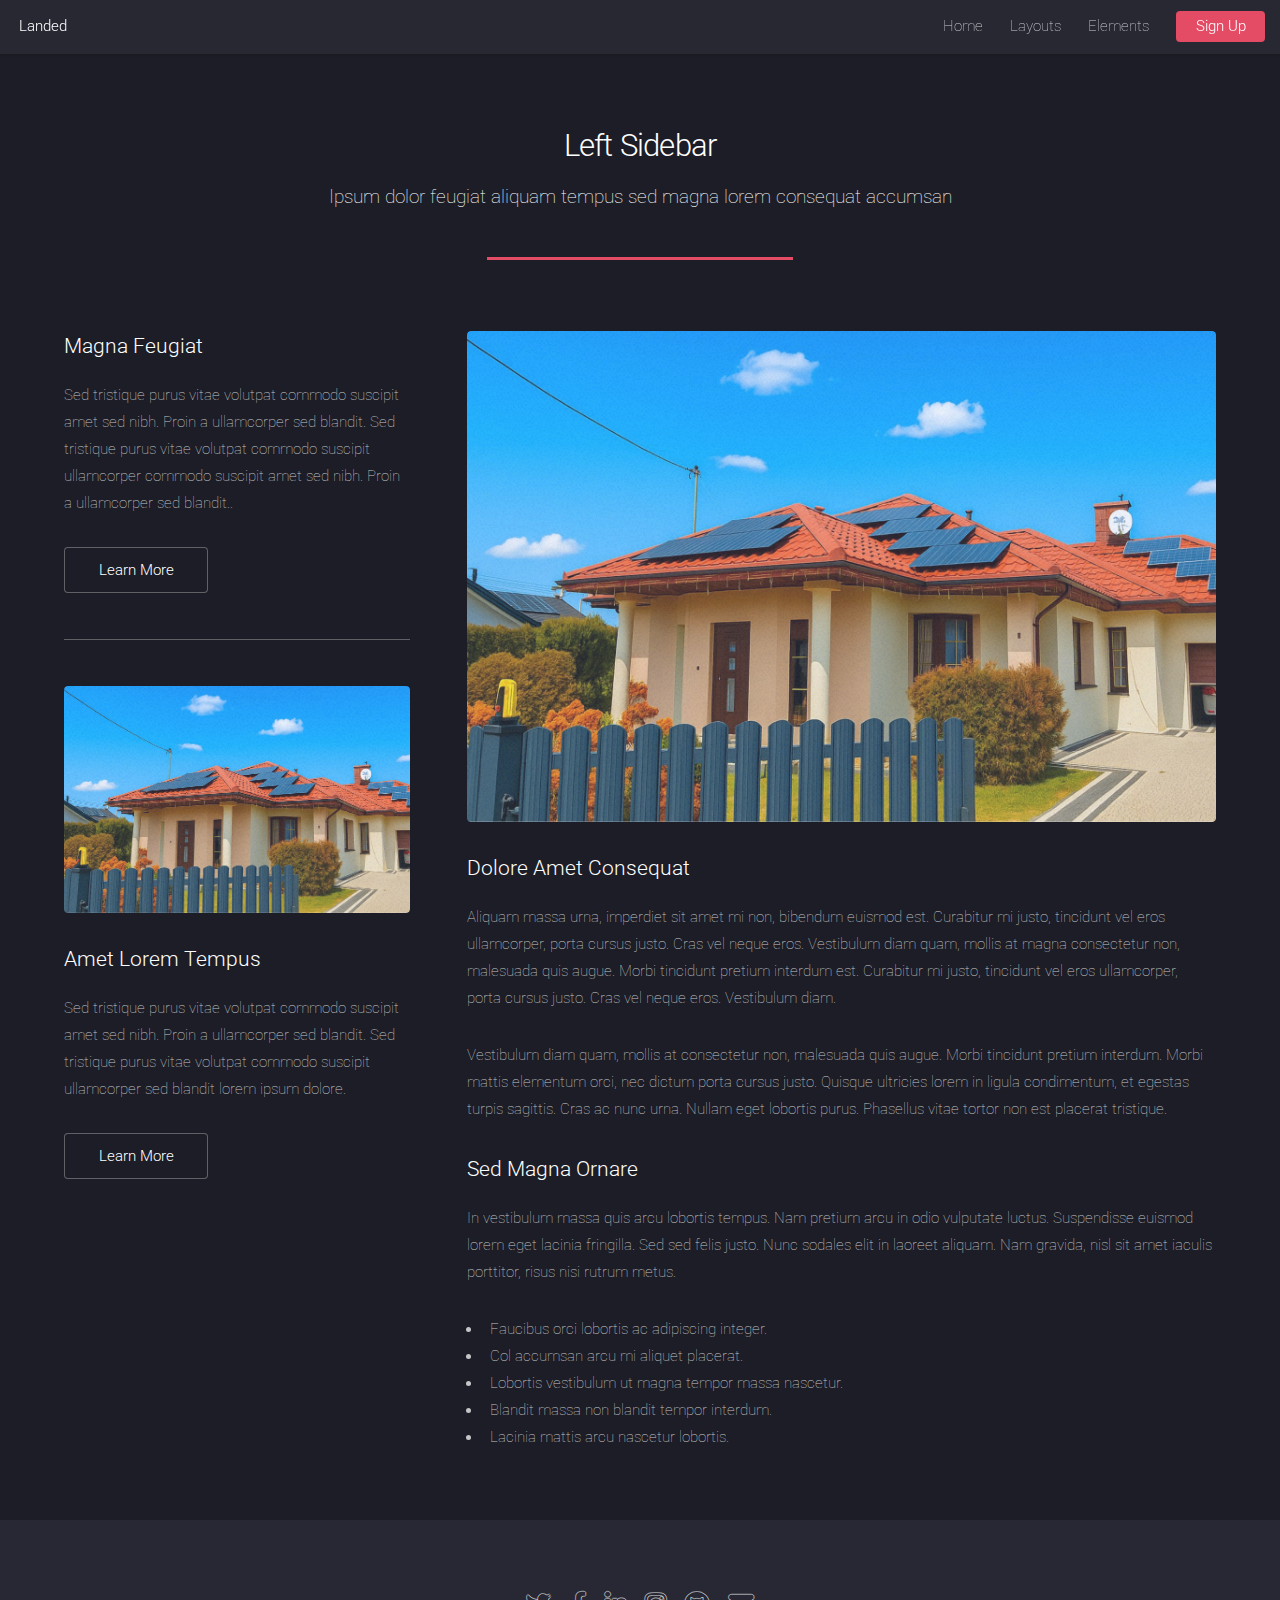
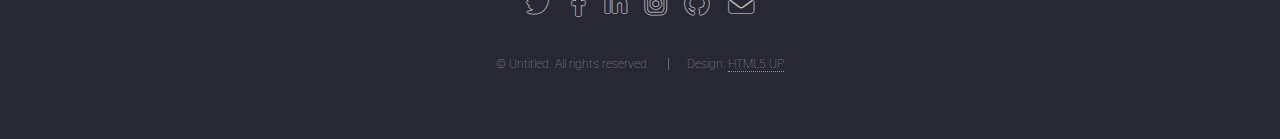
<file: left-sidebar.html>
<!DOCTYPE HTML>
<!--
	Landed by HTML5 UP
	html5up.net | @ajlkn
	Free for personal and commercial use under the CCA 3.0 license (html5up.net/license)
-->
<html>
	<head>
		<title>Left Sidebar - Landed by HTML5 UP</title>
		<meta charset="utf-8" />
		<meta name="viewport" content="width=device-width, initial-scale=1, user-scalable=no" />
		<link rel="stylesheet" href="assets/css/main.css" />
		<noscript><link rel="stylesheet" href="assets/css/noscript.css" /></noscript>
	</head>
	<body class="is-preload">
		<div id="page-wrapper">

			<!-- Header -->
				<header id="header">
					<h1 id="logo"><a href="index.html">Landed</a></h1>
					<nav id="nav">
						<ul>
							<li><a href="index.html">Home</a></li>
							<li>
								<a href="#">Layouts</a>
								<ul>
									<li><a href="left-sidebar.html">Left Sidebar</a></li>
									<li><a href="right-sidebar.html">Right Sidebar</a></li>
									<li><a href="no-sidebar.html">No Sidebar</a></li>
									<li>
										<a href="#">Submenu</a>
										<ul>
											<li><a href="#">Option 1</a></li>
											<li><a href="#">Option 2</a></li>
											<li><a href="#">Option 3</a></li>
											<li><a href="#">Option 4</a></li>
										</ul>
									</li>
								</ul>
							</li>
							<li><a href="elements.html">Elements</a></li>
							<li><a href="#" class="button primary">Sign Up</a></li>
						</ul>
					</nav>
				</header>

			<!-- Main -->
				<div id="main" class="wrapper style1">
					<div class="container">
						<header class="major">
							<h2>Left Sidebar</h2>
							<p>Ipsum dolor feugiat aliquam tempus sed magna lorem consequat accumsan</p>
						</header>
						<div class="row gtr-150">
							<div class="col-4 col-12-medium">

								<!-- Sidebar -->
									<section id="sidebar">
										<section>
											<h3>Magna Feugiat</h3>
											<p>Sed tristique purus vitae volutpat commodo suscipit amet sed nibh. Proin a ullamcorper sed blandit. Sed tristique purus vitae volutpat commodo suscipit ullamcorper commodo suscipit amet sed nibh. Proin a ullamcorper sed blandit..</p>
											<footer>
												<ul class="actions">
													<li><a href="#" class="button">Learn More</a></li>
												</ul>
											</footer>
										</section>
										<hr />
										<section>
											<a href="#" class="image fit"><img src="images/pic06.jpg" alt="" /></a>
											<h3>Amet Lorem Tempus</h3>
											<p>Sed tristique purus vitae volutpat commodo suscipit amet sed nibh. Proin a ullamcorper sed blandit. Sed tristique purus vitae volutpat commodo suscipit ullamcorper sed blandit lorem ipsum dolore.</p>
											<footer>
												<ul class="actions">
													<li><a href="#" class="button">Learn More</a></li>
												</ul>
											</footer>
										</section>
									</section>

							</div>
							<div class="col-8 col-12-medium imp-medium">

								<!-- Content -->
									<section id="content">
										<a href="#" class="image fit"><img src="images/pic05.jpg" alt="" /></a>
										<h3>Dolore Amet Consequat</h3>
										<p>Aliquam massa urna, imperdiet sit amet mi non, bibendum euismod est. Curabitur mi justo, tincidunt vel eros ullamcorper, porta cursus justo. Cras vel neque eros. Vestibulum diam quam, mollis at magna consectetur non, malesuada quis augue. Morbi tincidunt pretium interdum est. Curabitur mi justo, tincidunt vel eros ullamcorper, porta cursus justo. Cras vel neque eros. Vestibulum diam.</p>
										<p>Vestibulum diam quam, mollis at consectetur non, malesuada quis augue. Morbi tincidunt pretium interdum. Morbi mattis elementum orci, nec dictum porta cursus justo. Quisque ultricies lorem in ligula condimentum, et egestas turpis sagittis. Cras ac nunc urna. Nullam eget lobortis purus. Phasellus vitae tortor non est placerat tristique.</p>
										<h3>Sed Magna Ornare</h3>
										<p>In vestibulum massa quis arcu lobortis tempus. Nam pretium arcu in odio vulputate luctus. Suspendisse euismod lorem eget lacinia fringilla. Sed sed felis justo. Nunc sodales elit in laoreet aliquam. Nam gravida, nisl sit amet iaculis porttitor, risus nisi rutrum metus.</p>
										<ul>
											<li>Faucibus orci lobortis ac adipiscing integer.</li>
											<li>Col accumsan arcu mi aliquet placerat.</li>
											<li>Lobortis vestibulum ut magna tempor massa nascetur.</li>
											<li>Blandit massa non blandit tempor interdum.</li>
											<li>Lacinia mattis arcu nascetur lobortis.</li>
										</ul>
									</section>

							</div>
						</div>
					</div>
				</div>

			<!-- Footer -->
				<footer id="footer">
					<ul class="icons">
						<li><a href="#" class="icon brands alt fa-twitter"><span class="label">Twitter</span></a></li>
						<li><a href="#" class="icon brands alt fa-facebook-f"><span class="label">Facebook</span></a></li>
						<li><a href="#" class="icon brands alt fa-linkedin-in"><span class="label">LinkedIn</span></a></li>
						<li><a href="#" class="icon brands alt fa-instagram"><span class="label">Instagram</span></a></li>
						<li><a href="#" class="icon brands alt fa-github"><span class="label">GitHub</span></a></li>
						<li><a href="#" class="icon solid alt fa-envelope"><span class="label">Email</span></a></li>
					</ul>
					<ul class="copyright">
						<li>&copy; Untitled. All rights reserved.</li><li>Design: <a href="http://html5up.net">HTML5 UP</a></li>
					</ul>
				</footer>

		</div>

		<!-- Scripts -->
			<script src="assets/js/jquery.min.js"></script>
			<script src="assets/js/jquery.scrolly.min.js"></script>
			<script src="assets/js/jquery.dropotron.min.js"></script>
			<script src="assets/js/jquery.scrollex.min.js"></script>
			<script src="assets/js/browser.min.js"></script>
			<script src="assets/js/breakpoints.min.js"></script>
			<script src="assets/js/util.js"></script>
			<script src="assets/js/main.js"></script>

	</body>
</html>
</file>
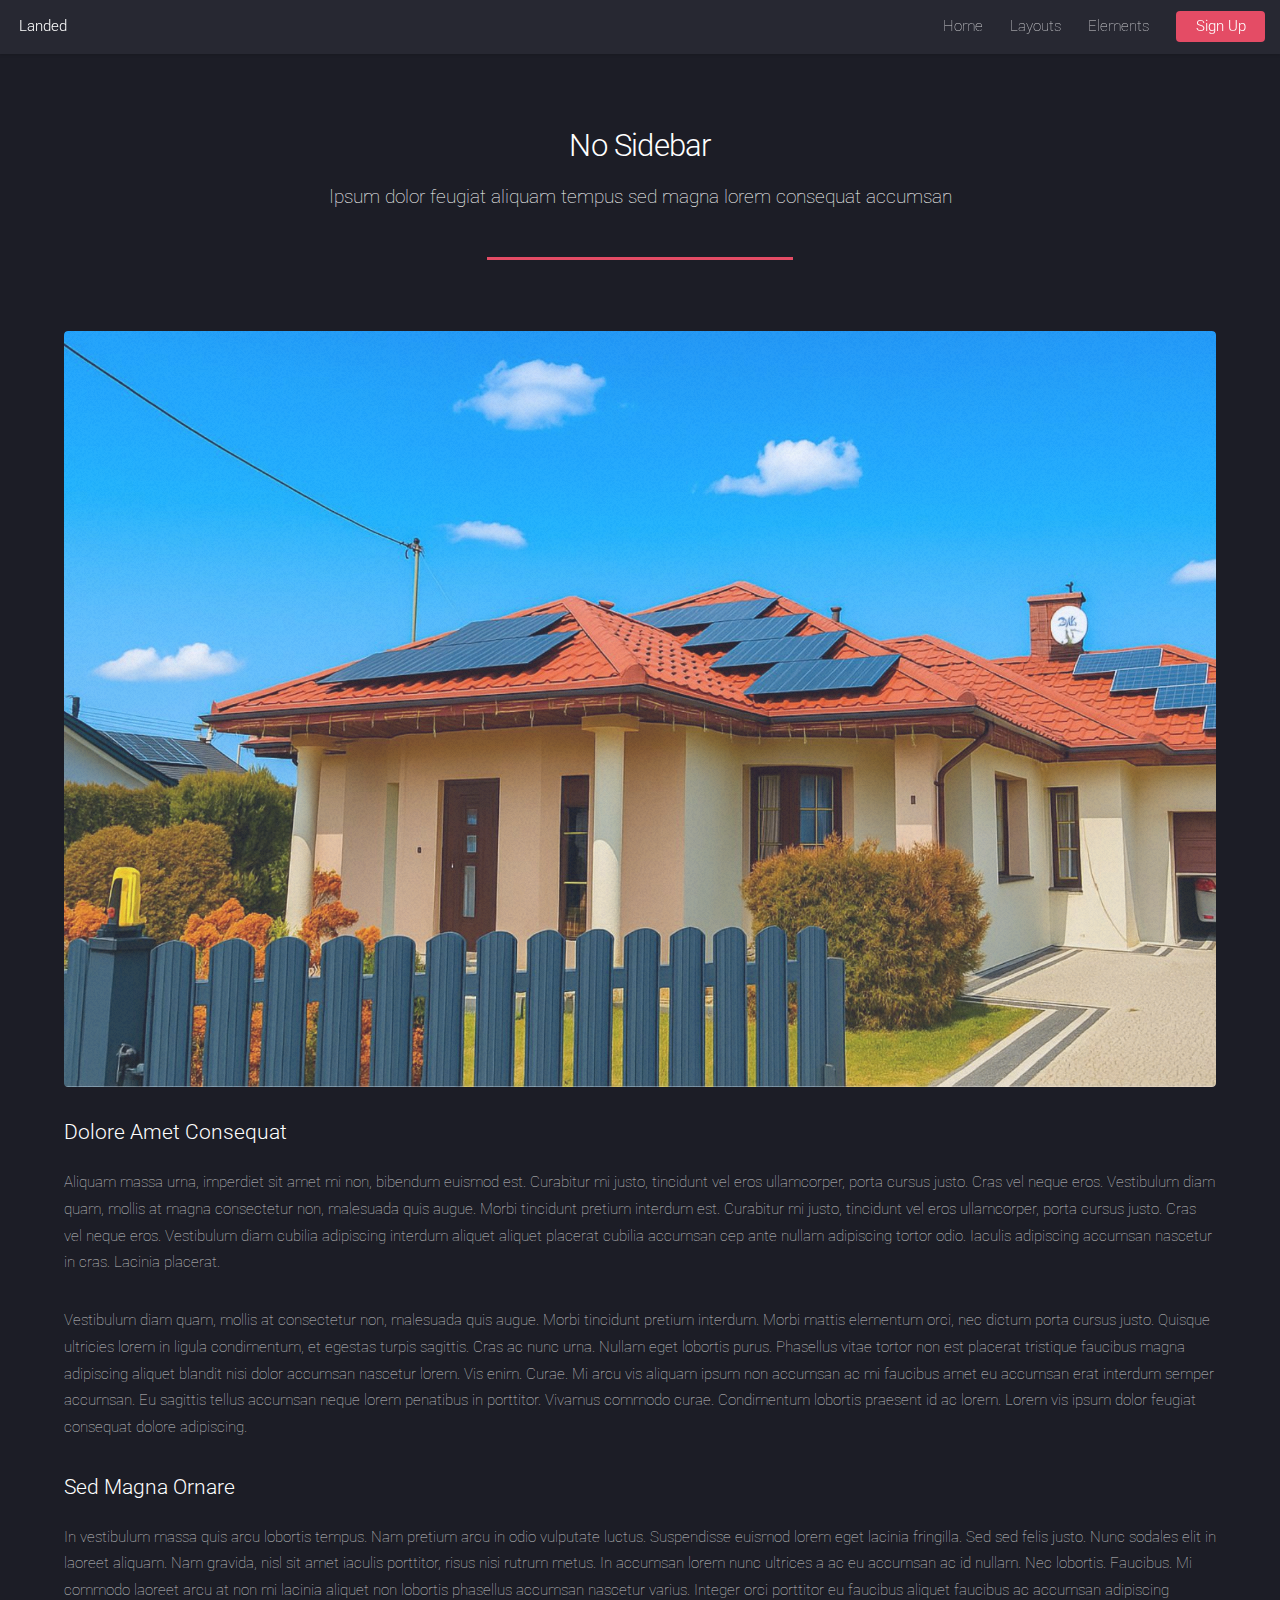
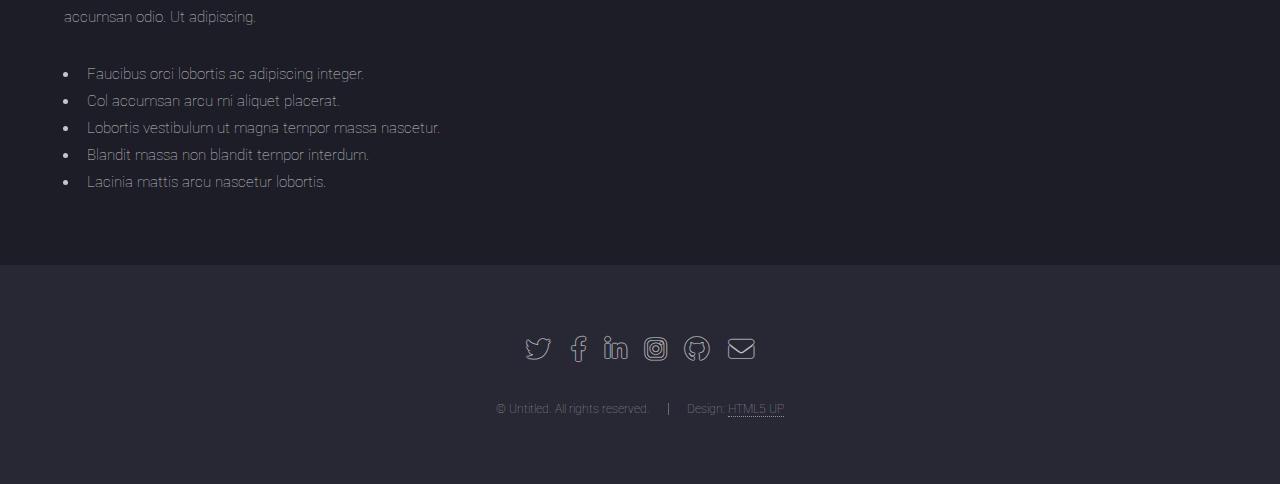
<file: no-sidebar.html>
<!DOCTYPE HTML>
<!--
	Landed by HTML5 UP
	html5up.net | @ajlkn
	Free for personal and commercial use under the CCA 3.0 license (html5up.net/license)
-->
<html>
	<head>
		<title>No Sidebar - Landed by HTML5 UP</title>
		<meta charset="utf-8" />
		<meta name="viewport" content="width=device-width, initial-scale=1, user-scalable=no" />
		<link rel="stylesheet" href="assets/css/main.css" />
		<noscript><link rel="stylesheet" href="assets/css/noscript.css" /></noscript>
	</head>
	<body class="is-preload">
		<div id="page-wrapper">

			<!-- Header -->
				<header id="header">
					<h1 id="logo"><a href="index.html">Landed</a></h1>
					<nav id="nav">
						<ul>
							<li><a href="index.html">Home</a></li>
							<li>
								<a href="#">Layouts</a>
								<ul>
									<li><a href="left-sidebar.html">Left Sidebar</a></li>
									<li><a href="right-sidebar.html">Right Sidebar</a></li>
									<li><a href="no-sidebar.html">No Sidebar</a></li>
									<li>
										<a href="#">Submenu</a>
										<ul>
											<li><a href="#">Option 1</a></li>
											<li><a href="#">Option 2</a></li>
											<li><a href="#">Option 3</a></li>
											<li><a href="#">Option 4</a></li>
										</ul>
									</li>
								</ul>
							</li>
							<li><a href="elements.html">Elements</a></li>
							<li><a href="#" class="button primary">Sign Up</a></li>
						</ul>
					</nav>
				</header>

			<!-- Main -->
				<div id="main" class="wrapper style1">
					<div class="container">
						<header class="major">
							<h2>No Sidebar</h2>
							<p>Ipsum dolor feugiat aliquam tempus sed magna lorem consequat accumsan</p>
						</header>

						<!-- Content -->
							<section id="content">
								<a href="#" class="image fit"><img src="images/pic07.jpg" alt="" /></a>
								<h3>Dolore Amet Consequat</h3>
								<p>Aliquam massa urna, imperdiet sit amet mi non, bibendum euismod est. Curabitur mi justo, tincidunt vel eros ullamcorper, porta cursus justo. Cras vel neque eros. Vestibulum diam quam, mollis at magna consectetur non, malesuada quis augue. Morbi tincidunt pretium interdum est. Curabitur mi justo, tincidunt vel eros ullamcorper, porta cursus justo. Cras vel neque eros. Vestibulum diam cubilia adipiscing interdum aliquet aliquet placerat cubilia accumsan cep ante nullam adipiscing tortor odio. Iaculis adipiscing accumsan nascetur in cras. Lacinia placerat.</p>
								<p>Vestibulum diam quam, mollis at consectetur non, malesuada quis augue. Morbi tincidunt pretium interdum. Morbi mattis elementum orci, nec dictum porta cursus justo. Quisque ultricies lorem in ligula condimentum, et egestas turpis sagittis. Cras ac nunc urna. Nullam eget lobortis purus. Phasellus vitae tortor non est placerat tristique faucibus magna adipiscing aliquet blandit nisi dolor accumsan nascetur lorem. Vis enim. Curae. Mi arcu vis aliquam ipsum non accumsan ac mi faucibus amet eu accumsan erat interdum semper accumsan. Eu sagittis tellus accumsan neque lorem penatibus in porttitor. Vivamus commodo curae. Condimentum lobortis praesent id ac lorem. Lorem vis ipsum dolor feugiat consequat dolore adipiscing.</p>
								<h3>Sed Magna Ornare</h3>
								<p>In vestibulum massa quis arcu lobortis tempus. Nam pretium arcu in odio vulputate luctus. Suspendisse euismod lorem eget lacinia fringilla. Sed sed felis justo. Nunc sodales elit in laoreet aliquam. Nam gravida, nisl sit amet iaculis porttitor, risus nisi rutrum metus. In accumsan lorem nunc ultrices a ac eu accumsan ac id nullam. Nec lobortis. Faucibus. Mi commodo laoreet arcu at non mi lacinia aliquet non lobortis phasellus accumsan nascetur varius. Integer orci porttitor eu faucibus aliquet faucibus ac accumsan adipiscing accumsan odio. Ut adipiscing.</p>
								<ul>
									<li>Faucibus orci lobortis ac adipiscing integer.</li>
									<li>Col accumsan arcu mi aliquet placerat.</li>
									<li>Lobortis vestibulum ut magna tempor massa nascetur.</li>
									<li>Blandit massa non blandit tempor interdum.</li>
									<li>Lacinia mattis arcu nascetur lobortis.</li>
								</ul>
							</section>

					</div>
				</div>

			<!-- Footer -->
				<footer id="footer">
					<ul class="icons">
						<li><a href="#" class="icon brands alt fa-twitter"><span class="label">Twitter</span></a></li>
						<li><a href="#" class="icon brands alt fa-facebook-f"><span class="label">Facebook</span></a></li>
						<li><a href="#" class="icon brands alt fa-linkedin-in"><span class="label">LinkedIn</span></a></li>
						<li><a href="#" class="icon brands alt fa-instagram"><span class="label">Instagram</span></a></li>
						<li><a href="#" class="icon brands alt fa-github"><span class="label">GitHub</span></a></li>
						<li><a href="#" class="icon solid alt fa-envelope"><span class="label">Email</span></a></li>
					</ul>
					<ul class="copyright">
						<li>&copy; Untitled. All rights reserved.</li><li>Design: <a href="http://html5up.net">HTML5 UP</a></li>
					</ul>
				</footer>

		</div>

		<!-- Scripts -->
			<script src="assets/js/jquery.min.js"></script>
			<script src="assets/js/jquery.scrolly.min.js"></script>
			<script src="assets/js/jquery.dropotron.min.js"></script>
			<script src="assets/js/jquery.scrollex.min.js"></script>
			<script src="assets/js/browser.min.js"></script>
			<script src="assets/js/breakpoints.min.js"></script>
			<script src="assets/js/util.js"></script>
			<script src="assets/js/main.js"></script>

	</body>
</html>
</file>
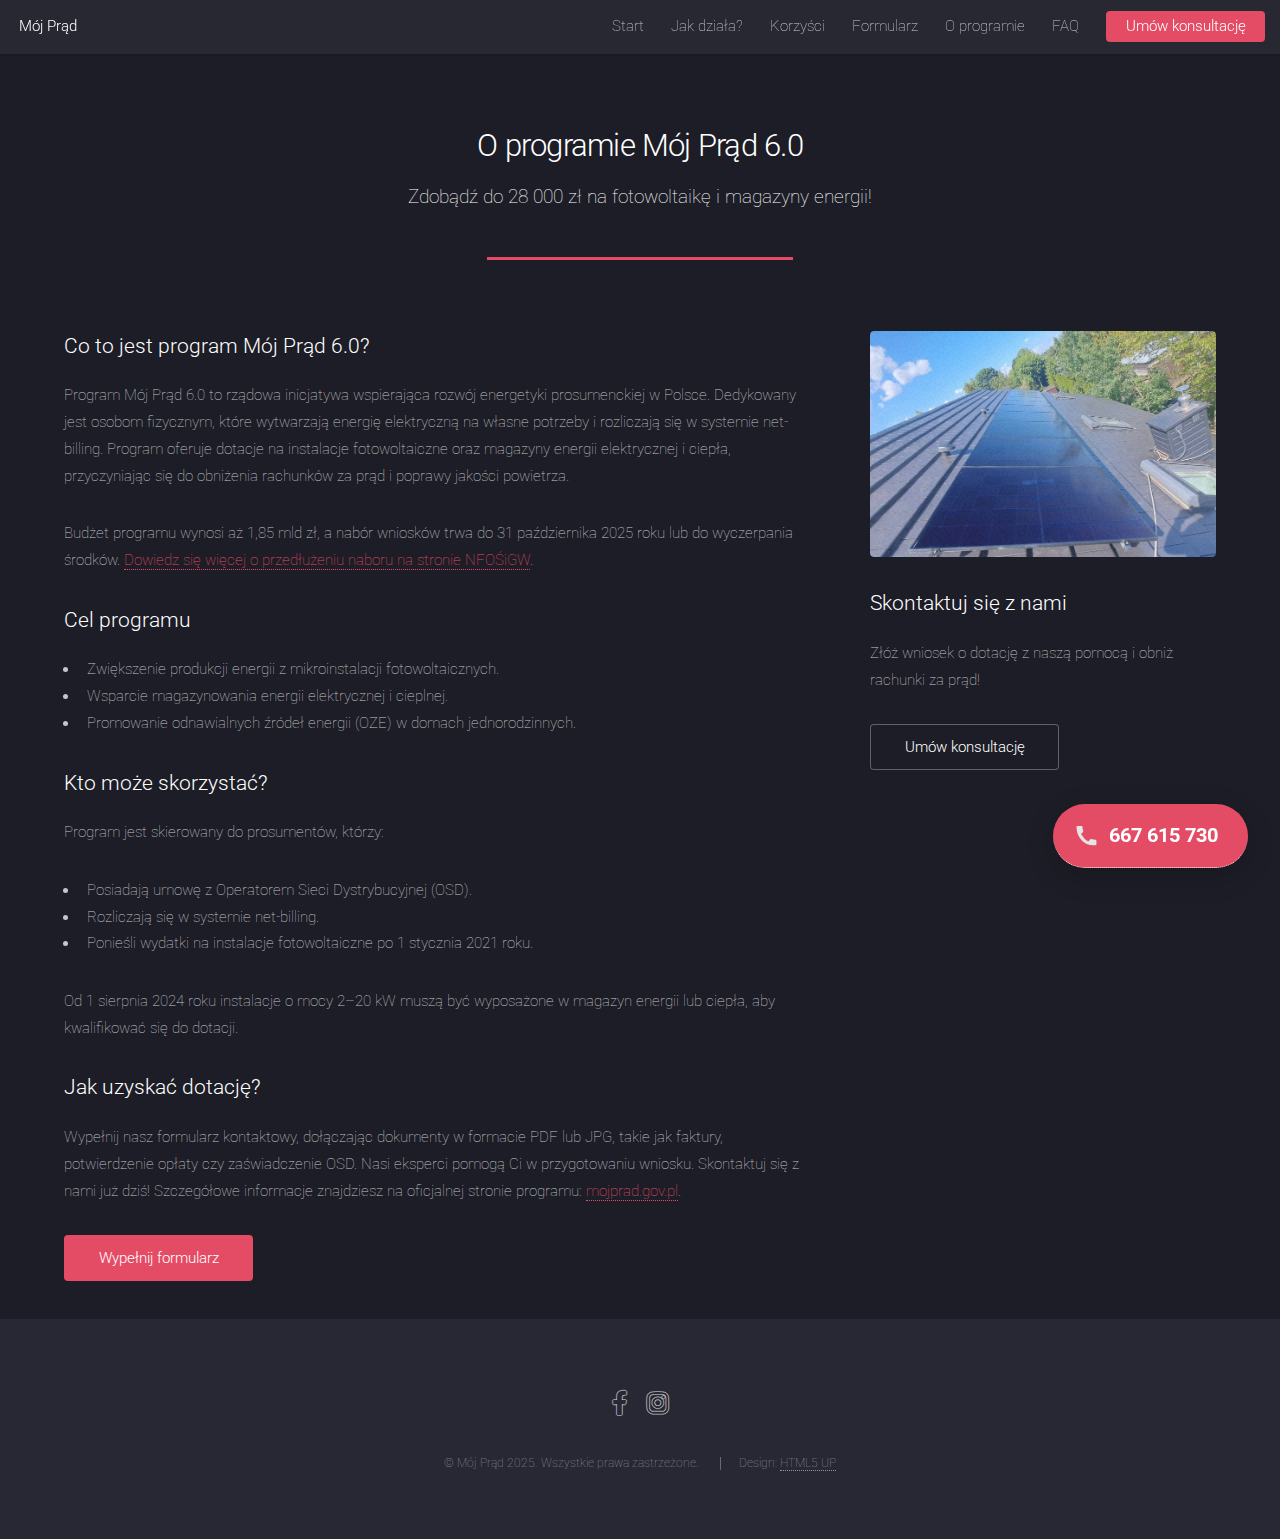
<file: o-programie.html>
<!DOCTYPE html>
<html lang="pl">
<head>
    <meta charset="utf-8" />
    <title>Mój Prąd 6.0 – Dofinansowanie do Fotowoltaiki i Magazynów Energii</title>
    <meta name="description" content="Poznaj program Mój Prąd 6.0 – uzyskaj do 28 000 zł dotacji na fotowoltaikę i magazyny energii. Skorzystaj z naszej pomocy w uzyskaniu dofinansowania!" />
    <meta name="viewport" content="width=device-width, initial-scale=1, user-scalable=no" />
    <meta name="keywords" content="Mój Prąd 6.0, dofinansowanie fotowoltaika, magazyny energii, net-billing, ekologiczne rozwiązania" />
    <link rel="stylesheet" href="assets/css/main.css" />
    <noscript><link rel="stylesheet" href="assets/css/noscript.css" /></noscript>
</head>
<body class="is-preload">
    <div id="page-wrapper">

        <!-- Header -->
        <header id="header">
            <h1 id="logo"><a href="index.html">Mój Prąd</a></h1>
            <nav id="nav">
                <ul>
                    <li><a href="index.html#banner">Start</a></li>
                    <li><a href="index.html#one">Jak działa?</a></li>
                    <li><a href="index.html#four">Korzyści</a></li>
                    <li><a href="index.html#five">Formularz</a></li>
                    <li><a href="o-programie.html" class="active">O programie</a></li>
                    <li><a href="faq.html" class="active">FAQ</a></li>
                    <li><a href="index.html#five" class="button primary">Umów konsultację</a></li>
                </ul>
            </nav>
        </header>

        <!-- Main -->
        <section id="main" class="wrapper style1">
            <div class="container">
                <header class="major">
                    <h2>O programie Mój Prąd 6.0</h2>
                    <p>Zdobądź do 28 000 zł na fotowoltaikę i magazyny energii!</p>
                </header>
                <div class="row gtr-150">
                    <div class="col-8 col-12-medium">
                        <section>
                            <h3>Co to jest program Mój Prąd 6.0?</h3>
                            <p>Program Mój Prąd 6.0 to rządowa inicjatywa wspierająca rozwój energetyki prosumenckiej w Polsce. Dedykowany jest osobom fizycznym, które wytwarzają energię elektryczną na własne potrzeby i rozliczają się w systemie net-billing. Program oferuje dotacje na instalacje fotowoltaiczne oraz magazyny energii elektrycznej i ciepła, przyczyniając się do obniżenia rachunków za prąd i poprawy jakości powietrza.</p>
                            <p>Budżet programu wynosi aż 1,85 mld zł, a nabór wniosków trwa do 31 października 2025 roku lub do wyczerpania środków. <a href="https://www.gov.pl/web/nfosigw/dluzszy-nabor-wnioskow-w-programie-Moj-Prad6.0" target="_blank" rel="noopener">Dowiedz się więcej o przedłużeniu naboru na stronie NFOŚiGW</a>.</p>

                            <h3>Cel programu</h3>
                            <ul>
                                <li>Zwiększenie produkcji energii z mikroinstalacji fotowoltaicznych.</li>
                                <li>Wsparcie magazynowania energii elektrycznej i cieplnej.</li>
                                <li>Promowanie odnawialnych źródeł energii (OZE) w domach jednorodzinnych.</li>
                            </ul>

                            <h3>Kto może skorzystać?</h3>
                            <p>Program jest skierowany do prosumentów, którzy:</p>
                            <ul>
                                <li>Posiadają umowę z Operatorem Sieci Dystrybucyjnej (OSD).</li>
                                <li>Rozliczają się w systemie net-billing.</li>
                                <li>Ponieśli wydatki na instalacje fotowoltaiczne po 1 stycznia 2021 roku.</li>
                            </ul>
                            <p>Od 1 sierpnia 2024 roku instalacje o mocy 2–20 kW muszą być wyposażone w magazyn energii lub ciepła, aby kwalifikować się do dotacji.</p>

                            <h3>Jak uzyskać dotację?</h3>
                            <p>Wypełnij nasz formularz kontaktowy, dołączając dokumenty w formacie PDF lub JPG, takie jak faktury, potwierdzenie opłaty czy zaświadczenie OSD. Nasi eksperci pomogą Ci w przygotowaniu wniosku. Skontaktuj się z nami już dziś! Szczegółowe informacje znajdziesz na oficjalnej stronie programu: <a href="https://mojprad.gov.pl/nabor-vi" target="_blank" rel="noopener">mojprad.gov.pl</a>.</p>
                            <a href="index.html#five" class="button primary">Wypełnij formularz</a>
                        </section>
                    </div>
                    <div class="col-4 col-12-medium">
                        <section>
                            <span class="image fit"><img src="images/PV1.png" alt="Fotowoltaika Mój Prąd 6.0" /></span>
                            <h3>Skontaktuj się z nami</h3>
                            <p>Złóż wniosek o dotację z naszą pomocą i obniż rachunki za prąd!</p>
                            <ul class="actions">
                                <li><a href="index.html#five" class="button">Umów konsultację</a></li>
                            </ul>
                        </section>
                    </div>
                </div>
            </div>
        </section>

        <!-- Footer -->
        <footer id="footer">
            <ul class="icons">
                <li><a href="https://www.facebook.com/profile.php?id=61558064496433" class="icon brands alt fa-facebook-f"><span class="label">Facebook</span></a></li>
                <li><a href="https://www.instagram.com/budfamilypl/" class="icon brands alt fa-instagram"><span class="label">Instagram</span></a></li>
            </ul>
            <ul class="copyright">
                <li>© Mój Prąd 2025. Wszystkie prawa zastrzeżone.</li>
                <li>Design: <a href="http://html5up.net">HTML5 UP</a></li>
            </ul>
        </footer>

    </div>

    <!-- Scripts -->
    <script src="assets/js/jquery.min.js"></script>
    <script src="assets/js/jquery.scrolly.min.js"></script>
    <script src="assets/js/jquery.dropotron.min.js"></script>
    <script src="assets/js/jquery.scrollex.min.js"></script>
    <script src="assets/js/browser.min.js"></script>
    <script src="assets/js/breakpoints.min.js"></script>
    <script src="assets/js/util.js"></script>
    <script src="assets/js/main.js"></script>

    <a href="tel:+48 667 615 730" class="call-button" aria-label="Zadzwoń po konsultację pod numer +48 667 615 730">
  <span class="phone-icon">
    <svg viewBox="0 0 24 24" fill="#e6e5e5" xmlns="http://www.w3.org/2000/svg">
      <path d="M6.62 10.79a15.05 15.05 0 006.59 6.59l2.2-2.2a1.003 1.003 0 011.11-.21c1.21.49 2.53.76 3.88.76.55 0 1 .45 1 1v3.5a1 1 0 01-1 1C10.08 22.5 1.5 13.92 1.5 3a1 1 0 011-1H6.5c.55 0 1 .45 1 1 0 1.35.26 2.67.76 3.88.14.36.05.77-.21 1.11l-2.2 2.2z"/>
    </svg>
  </span>
  667 615 730
</a>

<style>
.call-button {
  position: fixed;
  right: 32px;
  bottom: 32px;
  z-index: 9999;
  background: #e44c65;
  color: #fff;
  padding: 18px 30px 18px 22px;
  border-radius: 40px;
  font-size: 20px;
  font-weight: bold;
  text-decoration: none;
  box-shadow: 0 8px 28px rgba(0,0,0,0.18);
  display: inline-flex;
  align-items: center;
  gap: 10px;
  animation: pulse 1.6s infinite;
  transition: all 0.3s ease;
  white-space: nowrap;
}
.call-button:hover {
  background: #d43f57;
  color: #fff;
}
.call-button:focus {
  outline: 2px solid #fff;
  outline-offset: 2px;
}
.call-button::after {
  content: "Zadzwoń po konsultację";
  position: absolute;
  bottom: 100%;
  right: 0;
  background: #333;
  color: #fff;
  padding: 6px 10px;
  border-radius: 6px;
  font-size: 12px;
  white-space: nowrap;
  opacity: 0;
  visibility: hidden;
  transition: opacity 0.3s ease;
}
.call-button:hover::after {
  opacity: 1;
  visibility: visible;
}
@keyframes pulse {
  0% { box-shadow: 0 0 0 0 #e44c6588; }
  70% { box-shadow: 0 0 0 12px transparent; }
  100% { box-shadow: 0 0 0 0 transparent; }
}
.phone-icon {
  width: 24px;
  height: 24px;
  display: inline-block;
  transition: transform 0.3s ease;
}
.call-button:hover .phone-icon {
  transform: scale(1.1);
}
@media (max-width: 768px) {
  .call-button {
    right: 16px;
    bottom: 16px;
    padding: 14px 26px 14px 18px;
    font-size: 18px;
    border-radius: 36px;
  }
  .phone-icon {
    width: 22px;
    height: 22px;
  }
}
</style>
</body>
</html>
</file>
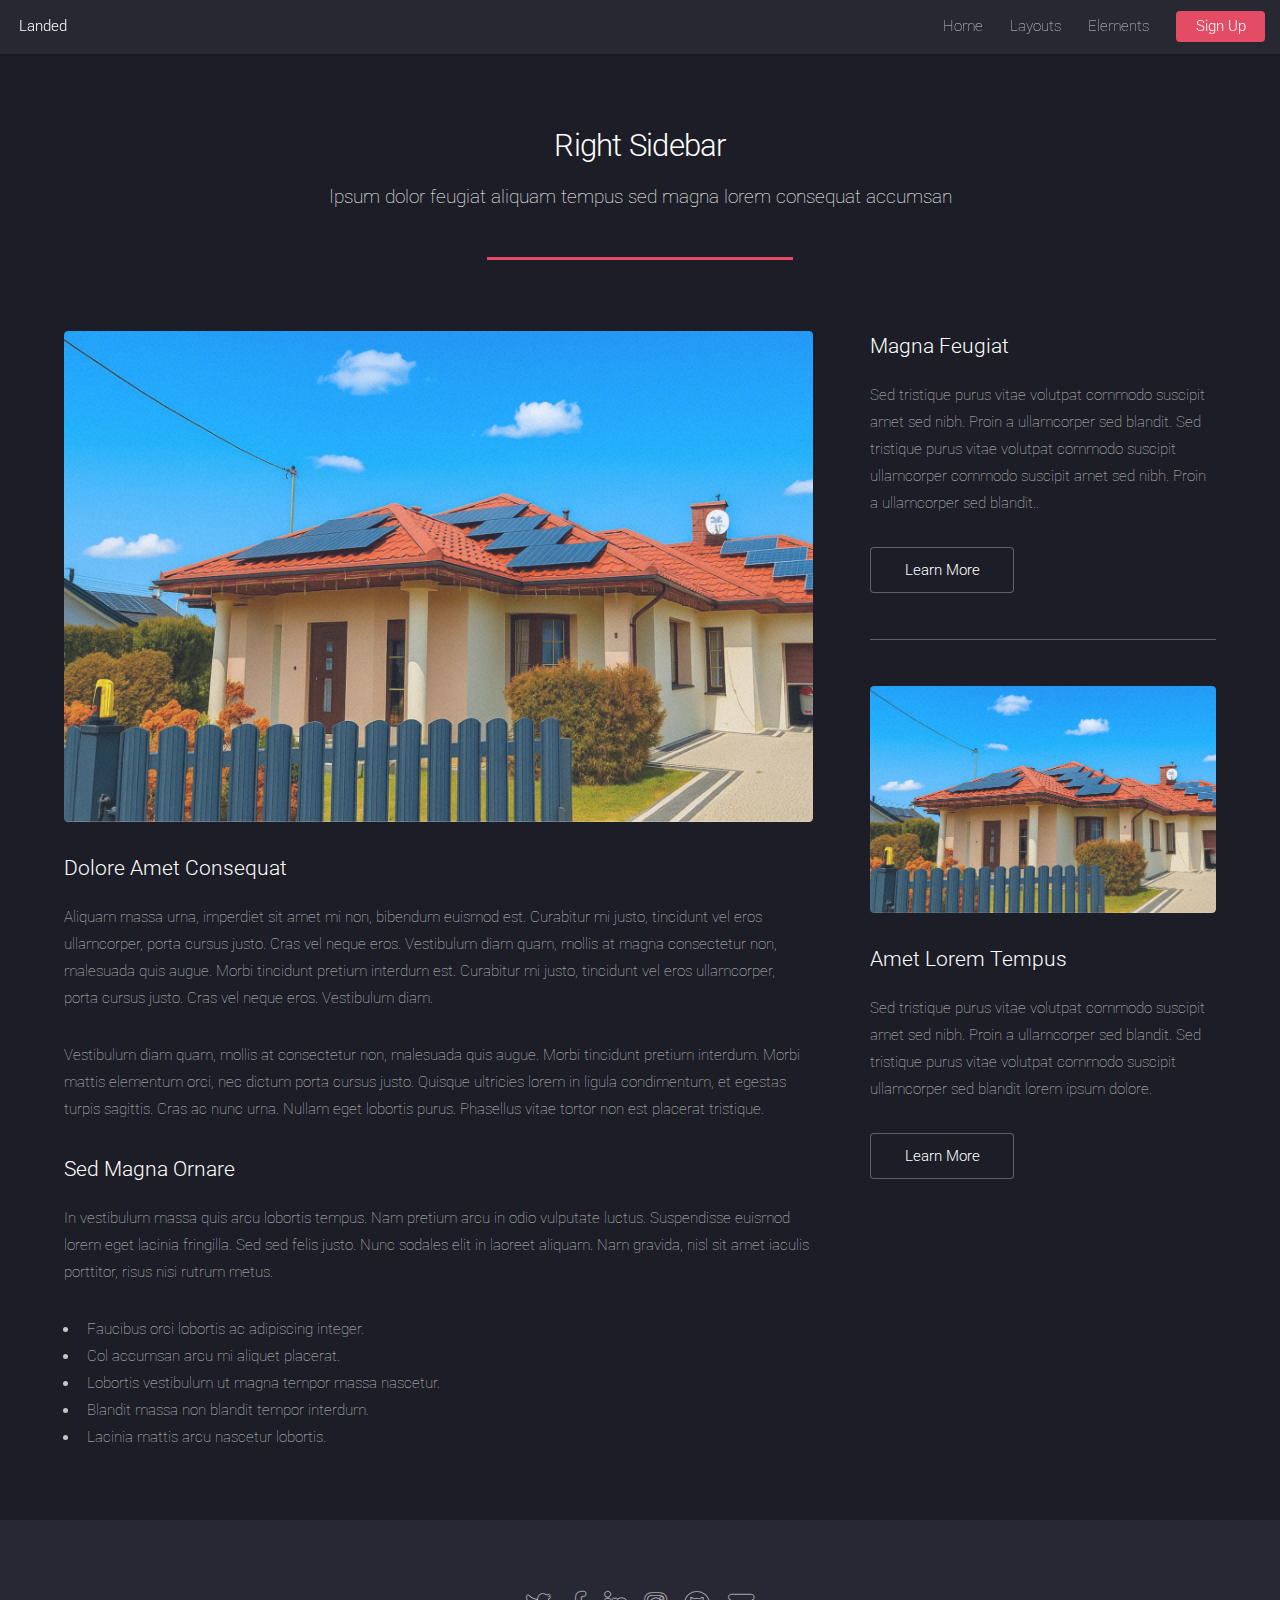
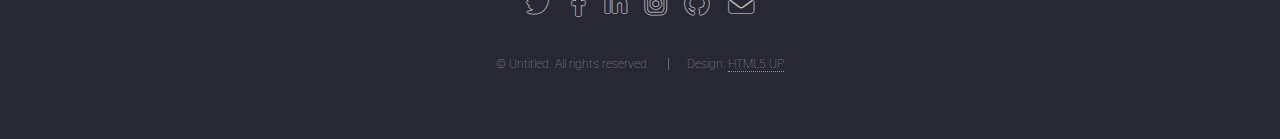
<file: right-sidebar.html>
<!DOCTYPE HTML>
<!--
	Landed by HTML5 UP
	html5up.net | @ajlkn
	Free for personal and commercial use under the CCA 3.0 license (html5up.net/license)
-->
<html>
	<head>
		<title>Right Sidebar - Landed by HTML5 UP</title>
		<meta charset="utf-8" />
		<meta name="viewport" content="width=device-width, initial-scale=1, user-scalable=no" />
		<link rel="stylesheet" href="assets/css/main.css" />
		<noscript><link rel="stylesheet" href="assets/css/noscript.css" /></noscript>
	</head>
	<body class="is-preload">
		<div id="page-wrapper">

			<!-- Header -->
				<header id="header">
					<h1 id="logo"><a href="index.html">Landed</a></h1>
					<nav id="nav">
						<ul>
							<li><a href="index.html">Home</a></li>
							<li>
								<a href="#">Layouts</a>
								<ul>
									<li><a href="left-sidebar.html">Left Sidebar</a></li>
									<li><a href="right-sidebar.html">Right Sidebar</a></li>
									<li><a href="no-sidebar.html">No Sidebar</a></li>
									<li>
										<a href="#">Submenu</a>
										<ul>
											<li><a href="#">Option 1</a></li>
											<li><a href="#">Option 2</a></li>
											<li><a href="#">Option 3</a></li>
											<li><a href="#">Option 4</a></li>
										</ul>
									</li>
								</ul>
							</li>
							<li><a href="elements.html">Elements</a></li>
							<li><a href="#" class="button primary">Sign Up</a></li>
						</ul>
					</nav>
				</header>

			<!-- Main -->
				<div id="main" class="wrapper style1">
					<div class="container">
						<header class="major">
							<h2>Right Sidebar</h2>
							<p>Ipsum dolor feugiat aliquam tempus sed magna lorem consequat accumsan</p>
						</header>
						<div class="row gtr-150">
							<div class="col-8 col-12-medium">

								<!-- Content -->
									<section id="content">
										<a href="#" class="image fit"><img src="images/pic06.jpg" alt="" /></a>
										<h3>Dolore Amet Consequat</h3>
										<p>Aliquam massa urna, imperdiet sit amet mi non, bibendum euismod est. Curabitur mi justo, tincidunt vel eros ullamcorper, porta cursus justo. Cras vel neque eros. Vestibulum diam quam, mollis at magna consectetur non, malesuada quis augue. Morbi tincidunt pretium interdum est. Curabitur mi justo, tincidunt vel eros ullamcorper, porta cursus justo. Cras vel neque eros. Vestibulum diam.</p>
										<p>Vestibulum diam quam, mollis at consectetur non, malesuada quis augue. Morbi tincidunt pretium interdum. Morbi mattis elementum orci, nec dictum porta cursus justo. Quisque ultricies lorem in ligula condimentum, et egestas turpis sagittis. Cras ac nunc urna. Nullam eget lobortis purus. Phasellus vitae tortor non est placerat tristique.</p>
										<h3>Sed Magna Ornare</h3>
										<p>In vestibulum massa quis arcu lobortis tempus. Nam pretium arcu in odio vulputate luctus. Suspendisse euismod lorem eget lacinia fringilla. Sed sed felis justo. Nunc sodales elit in laoreet aliquam. Nam gravida, nisl sit amet iaculis porttitor, risus nisi rutrum metus.</p>
										<ul>
											<li>Faucibus orci lobortis ac adipiscing integer.</li>
											<li>Col accumsan arcu mi aliquet placerat.</li>
											<li>Lobortis vestibulum ut magna tempor massa nascetur.</li>
											<li>Blandit massa non blandit tempor interdum.</li>
											<li>Lacinia mattis arcu nascetur lobortis.</li>
										</ul>
									</section>

							</div>
							<div class="col-4 col-12-medium">

								<!-- Sidebar -->
									<section id="sidebar">
										<section>
											<h3>Magna Feugiat</h3>
											<p>Sed tristique purus vitae volutpat commodo suscipit amet sed nibh. Proin a ullamcorper sed blandit. Sed tristique purus vitae volutpat commodo suscipit ullamcorper commodo suscipit amet sed nibh. Proin a ullamcorper sed blandit..</p>
											<footer>
												<ul class="actions">
													<li><a href="#" class="button">Learn More</a></li>
												</ul>
											</footer>
										</section>
										<hr />
										<section>
											<a href="#" class="image fit"><img src="images/pic07.jpg" alt="" /></a>
											<h3>Amet Lorem Tempus</h3>
											<p>Sed tristique purus vitae volutpat commodo suscipit amet sed nibh. Proin a ullamcorper sed blandit. Sed tristique purus vitae volutpat commodo suscipit ullamcorper sed blandit lorem ipsum dolore.</p>
											<footer>
												<ul class="actions">
													<li><a href="#" class="button">Learn More</a></li>
												</ul>
											</footer>
										</section>
									</section>

							</div>
						</div>
					</div>
				</div>

			<!-- Footer -->
				<footer id="footer">
					<ul class="icons">
						<li><a href="#" class="icon brands alt fa-twitter"><span class="label">Twitter</span></a></li>
						<li><a href="#" class="icon brands alt fa-facebook-f"><span class="label">Facebook</span></a></li>
						<li><a href="#" class="icon brands alt fa-linkedin-in"><span class="label">LinkedIn</span></a></li>
						<li><a href="#" class="icon brands alt fa-instagram"><span class="label">Instagram</span></a></li>
						<li><a href="#" class="icon brands alt fa-github"><span class="label">GitHub</span></a></li>
						<li><a href="#" class="icon solid alt fa-envelope"><span class="label">Email</span></a></li>
					</ul>
					<ul class="copyright">
						<li>&copy; Untitled. All rights reserved.</li><li>Design: <a href="http://html5up.net">HTML5 UP</a></li>
					</ul>
				</footer>

		</div>

		<!-- Scripts -->
			<script src="assets/js/jquery.min.js"></script>
			<script src="assets/js/jquery.scrolly.min.js"></script>
			<script src="assets/js/jquery.dropotron.min.js"></script>
			<script src="assets/js/jquery.scrollex.min.js"></script>
			<script src="assets/js/browser.min.js"></script>
			<script src="assets/js/breakpoints.min.js"></script>
			<script src="assets/js/util.js"></script>
			<script src="assets/js/main.js"></script>

	</body>
</html>
</file>
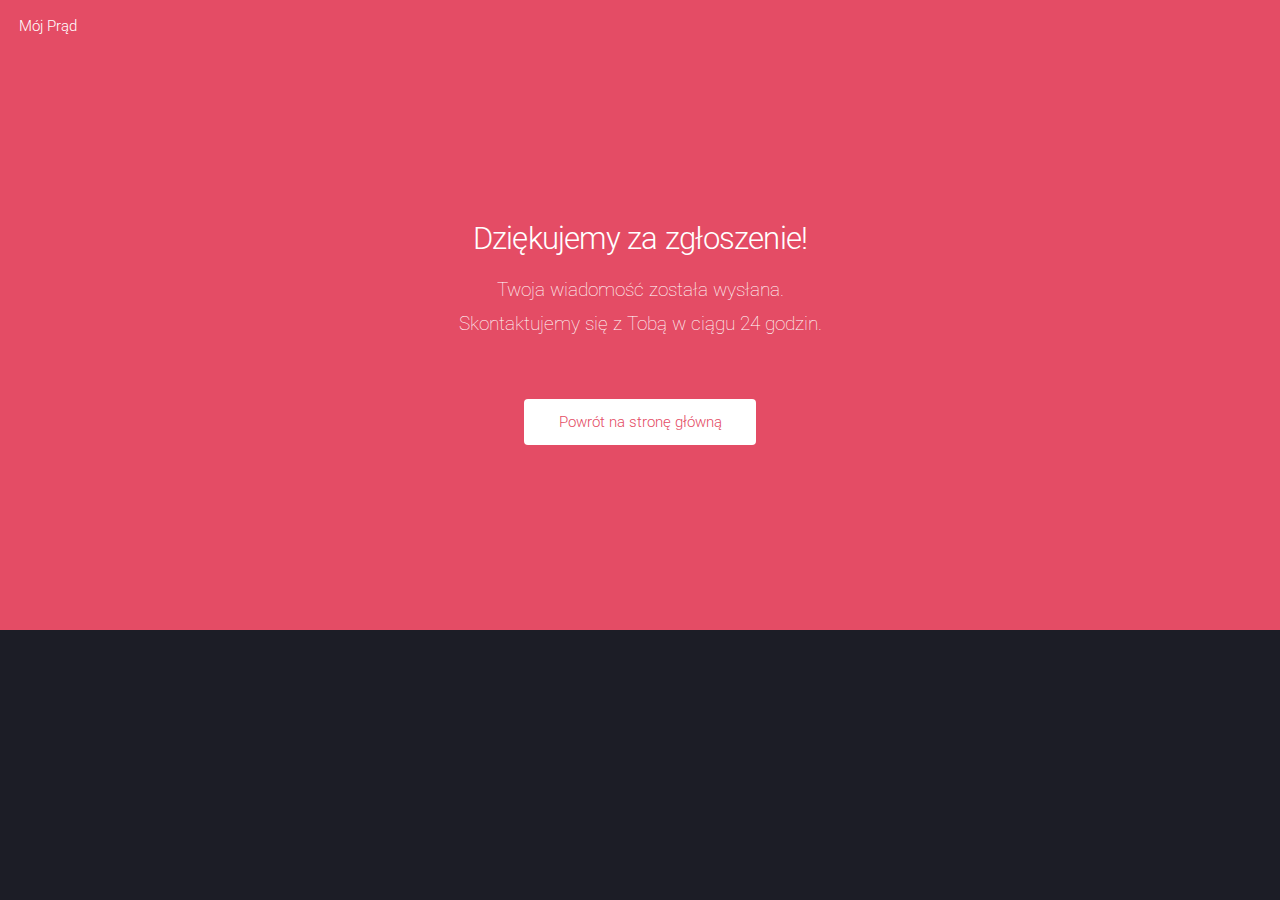
<file: thanks.html>
<!DOCTYPE HTML>
<html lang="pl">
<head>
  <meta charset="utf-8" />
  <title>Dziękujemy za zgłoszenie | Budfamily</title>
  <meta name="viewport" content="width=device-width, initial-scale=1, user-scalable=no" />
  <link rel="stylesheet" href="assets/css/main.css" />
  <noscript>
    <link rel="stylesheet" href="assets/css/noscript.css" />
  </noscript>
</head>
<body class="is-preload landing">
  <div id="page-wrapper">

    <!-- Header (можно скрыть, если не нужен) -->
    <header id="header">
      <h1 id="logo"><a href="index.html">Mój Prąd</a></h1>
    </header>

    <!-- Thank you message -->
    <section class="wrapper style2 special fade" style="min-height:70vh;display:flex;align-items:center;">
      <div class="container">
        <header>
          <h2>Dziękujemy za zgłoszenie!</h2>
          <p>Twoja wiadomość została wysłana.<br>
          Skontaktujemy się z Tobą w ciągu 24 godzin.</p>
          <a href="index.html" class="button primary" style="margin-top:30px;">Powrót na stronę główną</a>
        </header>
      </div>
    </section>

  </div>

  <!-- JS скрипты шаблона -->
<script src="assets/js/jquery.min.js"></script>
	<script src="assets/js/jquery.scrolly.min.js"></script>
	<script src="assets/js/jquery.dropotron.min.js"></script>
	<script src="assets/js/jquery.scrollex.min.js"></script>
	<script src="assets/js/browser.min.js"></script>
	<script src="assets/js/breakpoints.min.js"></script>
	<script src="assets/js/util.js"></script>
	<script src="assets/js/main.js"></script>

  <!-- Event snippet for Контакт conversion page -->
<script>
  gtag('event', 'conversion', {'send_to': 'AW-17357334285/bQPBCO-OwPIaEI3Oz9RA'});
</script>

</body>
</html>
</file>
<file: assets/css/noscript.css>
/*
	Landed by HTML5 UP
	html5up.net | @ajlkn
	Free for personal and commercial use under the CCA 3.0 license (html5up.net/license)
*/

/* Loader */

	body.landing.is-preload:before {
		display: none;
	}

	body.landing.is-preload:after {
		display: none;
	}
</file>
<file: assets/css/main.css>
@import url("fontawesome-all.min.css");
@import url("https://fonts.googleapis.com/css?family=Roboto:100,300,100italic,300italic");

/*
	Landed by HTML5 UP
	html5up.net | @ajlkn
	Free for personal and commercial use under the CCA 3.0 license (html5up.net/license)
*/

html, body, div, span, applet, object,
iframe, h1, h2, h3, h4, h5, h6, p, blockquote,
pre, a, abbr, acronym, address, big, cite,
code, del, dfn, em, img, ins, kbd, q, s, samp,
small, strike, strong, sub, sup, tt, var, b,
u, i, center, dl, dt, dd, ol, ul, li, fieldset,
form, label, legend, table, caption, tbody,
tfoot, thead, tr, th, td, article, aside,
canvas, details, embed, figure, figcaption,
footer, header, hgroup, menu, nav, output, ruby,
section, summary, time, mark, audio, video {
	margin: 0;
	padding: 0;
	border: 0;
	font-size: 100%;
	font: inherit;
	vertical-align: baseline;}

article, aside, details, figcaption, figure,
footer, header, hgroup, menu, nav, section {
	display: block;}

body {
	line-height: 1;
}

ol, ul {
	list-style: none;
}

blockquote, q {
	quotes: none;
}

	blockquote:before, blockquote:after, q:before, q:after {
		content: '';
		content: none;
	}

table {
	border-collapse: collapse;
	border-spacing: 0;
}

body {
	-webkit-text-size-adjust: none;
}

mark {
	background-color: transparent;
	color: inherit;
}

input::-moz-focus-inner {
	border: 0;
	padding: 0;
}

input, select, textarea {
	-moz-appearance: none;
	-webkit-appearance: none;
	-ms-appearance: none;
	appearance: none;
}

/* Basic */

	html {
		box-sizing: border-box;
	}

	*, *:before, *:after {
		box-sizing: inherit;
	}

	html, body {
		background: #1c1d26;
	}

	body.is-preload *, body.is-preload *:before, body.is-preload *:after {
		-moz-animation: none !important;
		-webkit-animation: none !important;
		-ms-animation: none !important;
		animation: none !important;
		-moz-transition: none !important;
		-webkit-transition: none !important;
		-ms-transition: none !important;
		transition: none !important;
	}

	body, input, select, textarea {
		color: rgba(255, 255, 255, 0.75);
		font-family: "Roboto", Helvetica, sans-serif;
		font-size: 15pt;
		font-weight: 100;
		line-height: 1.75em;
	}

	a {
		-moz-transition: border-color 0.2s ease-in-out, color 0.2s ease-in-out;
		-webkit-transition: border-color 0.2s ease-in-out, color 0.2s ease-in-out;
		-ms-transition: border-color 0.2s ease-in-out, color 0.2s ease-in-out;
		transition: border-color 0.2s ease-in-out, color 0.2s ease-in-out;
		border-bottom: dotted 1px;
		color: #e44c65;
		text-decoration: none;
	}

		a:hover {
			color: #e44c65 !important;
			border-bottom-color: transparent;
		}

	strong, b {
		color: #ffffff;
		font-weight: 300;
	}

	em, i {
		font-style: italic;
	}

	p {
		margin: 0 0 2em 0;
	}

	h1, h2, h3, h4, h5, h6 {
		color: #ffffff;
		font-weight: 300;
		line-height: 1em;
		margin: 0 0 1em 0;
	}

		h1 a, h2 a, h3 a, h4 a, h5 a, h6 a {
			color: inherit;
			border: 0;
		}

	h2 {
		font-size: 2em;
		line-height: 1.5em;
		letter-spacing: -0.025em;
	}

	h3 {
		font-size: 1.35em;
		line-height: 1.5em;
	}

	h4 {
		font-size: 1.1em;
		line-height: 1.5em;
	}

	h5 {
		font-size: 0.9em;
		line-height: 1.5em;
	}

	h6 {
		font-size: 0.7em;
		line-height: 1.5em;
	}

	sub {
		font-size: 0.8em;
		position: relative;
		top: 0.5em;
	}

	sup {
		font-size: 0.8em;
		position: relative;
		top: -0.5em;
	}

	hr {
		border: 0;
		border-bottom: solid 1px rgba(255, 255, 255, 0.3);
		margin: 3em 0;
	}

		hr.major {
			margin: 4em 0;
		}

	blockquote {
		border-left: solid 4px rgba(255, 255, 255, 0.3);
		font-style: italic;
		margin: 0 0 2em 0;
		padding: 0.5em 0 0.5em 2em;
	}

	code {
		background: rgba(255, 255, 255, 0.075);
		border-radius: 4px;
		font-family: "Courier New", monospace;
		font-size: 0.9em;
		margin: 0 0.25em;
		padding: 0.25em 0.65em;
	}

	pre {
		-webkit-overflow-scrolling: touch;
		font-family: "Courier New", monospace;
		font-size: 0.9em;
		margin: 0 0 2em 0;
	}

		pre code {
			display: block;
			line-height: 1.75em;
			padding: 1em 1.5em;
			overflow-x: auto;
		}

	.align-left {
		text-align: left;
	}

	.align-center {
		text-align: center;
	}

	.align-right {
		text-align: right;
	}

/* Loader */

	@-moz-keyframes spinner-show {
		0% {
			opacity: 0;
		}

		100% {
			opacity: 1;
		}
	}

	@-webkit-keyframes spinner-show {
		0% {
			opacity: 0;
		}

		100% {
			opacity: 1;
		}
	}

	@-ms-keyframes spinner-show {
		0% {
			opacity: 0;
		}

		100% {
			opacity: 1;
		}
	}

	@keyframes spinner-show {
		0% {
			opacity: 0;
		}

		100% {
			opacity: 1;
		}
	}

	@-moz-keyframes spinner-hide {
		0% {
			color: rgba(255, 255, 255, 0.15);
			z-index: 100001;
			-moz-transform: scale(1) rotate(0deg);
			-webkit-transform: scale(1) rotate(0deg);
			-ms-transform: scale(1) rotate(0deg);
			transform: scale(1) rotate(0deg);
		}

		99% {
			color: #1c1d26;
			z-index: 100001;
			-moz-transform: scale(0.5) rotate(360deg);
			-webkit-transform: scale(0.5) rotate(360deg);
			-ms-transform: scale(0.5) rotate(360deg);
			transform: scale(0.5) rotate(360deg);
		}

		100% {
			color: #1c1d26;
			z-index: -1;
			-moz-transform: scale(0.5) rotate(360deg);
			-webkit-transform: scale(0.5) rotate(360deg);
			-ms-transform: scale(0.5) rotate(360deg);
			transform: scale(0.5) rotate(360deg);
		}
	}

	@-webkit-keyframes spinner-hide {
		0% {
			color: rgba(255, 255, 255, 0.15);
			z-index: 100001;
			-moz-transform: scale(1) rotate(0deg);
			-webkit-transform: scale(1) rotate(0deg);
			-ms-transform: scale(1) rotate(0deg);
			transform: scale(1) rotate(0deg);
		}

		99% {
			color: #1c1d26;
			z-index: 100001;
			-moz-transform: scale(0.5) rotate(360deg);
			-webkit-transform: scale(0.5) rotate(360deg);
			-ms-transform: scale(0.5) rotate(360deg);
			transform: scale(0.5) rotate(360deg);
		}

		100% {
			color: #1c1d26;
			z-index: -1;
			-moz-transform: scale(0.5) rotate(360deg);
			-webkit-transform: scale(0.5) rotate(360deg);
			-ms-transform: scale(0.5) rotate(360deg);
			transform: scale(0.5) rotate(360deg);
		}
	}

	@-ms-keyframes spinner-hide {
		0% {
			color: rgba(255, 255, 255, 0.15);
			z-index: 100001;
			-moz-transform: scale(1) rotate(0deg);
			-webkit-transform: scale(1) rotate(0deg);
			-ms-transform: scale(1) rotate(0deg);
			transform: scale(1) rotate(0deg);
		}

		99% {
			color: #1c1d26;
			z-index: 100001;
			-moz-transform: scale(0.5) rotate(360deg);
			-webkit-transform: scale(0.5) rotate(360deg);
			-ms-transform: scale(0.5) rotate(360deg);
			transform: scale(0.5) rotate(360deg);
		}

		100% {
			color: #1c1d26;
			z-index: -1;
			-moz-transform: scale(0.5) rotate(360deg);
			-webkit-transform: scale(0.5) rotate(360deg);
			-ms-transform: scale(0.5) rotate(360deg);
			transform: scale(0.5) rotate(360deg);
		}
	}

	@keyframes spinner-hide {
		0% {
			color: rgba(255, 255, 255, 0.15);
			z-index: 100001;
			-moz-transform: scale(1) rotate(0deg);
			-webkit-transform: scale(1) rotate(0deg);
			-ms-transform: scale(1) rotate(0deg);
			transform: scale(1) rotate(0deg);
		}

		99% {
			color: #1c1d26;
			z-index: 100001;
			-moz-transform: scale(0.5) rotate(360deg);
			-webkit-transform: scale(0.5) rotate(360deg);
			-ms-transform: scale(0.5) rotate(360deg);
			transform: scale(0.5) rotate(360deg);
		}

		100% {
			color: #1c1d26;
			z-index: -1;
			-moz-transform: scale(0.5) rotate(360deg);
			-webkit-transform: scale(0.5) rotate(360deg);
			-ms-transform: scale(0.5) rotate(360deg);
			transform: scale(0.5) rotate(360deg);
		}
	}

	@-moz-keyframes spinner-rotate {
		0% {
			-moz-transform: scale(1) rotate(0deg);
			-webkit-transform: scale(1) rotate(0deg);
			-ms-transform: scale(1) rotate(0deg);
			transform: scale(1) rotate(0deg);
		}

		100% {
			-moz-transform: scale(1) rotate(360deg);
			-webkit-transform: scale(1) rotate(360deg);
			-ms-transform: scale(1) rotate(360deg);
			transform: scale(1) rotate(360deg);
		}
	}

	@-webkit-keyframes spinner-rotate {
		0% {
			-moz-transform: scale(1) rotate(0deg);
			-webkit-transform: scale(1) rotate(0deg);
			-ms-transform: scale(1) rotate(0deg);
			transform: scale(1) rotate(0deg);
		}

		100% {
			-moz-transform: scale(1) rotate(360deg);
			-webkit-transform: scale(1) rotate(360deg);
			-ms-transform: scale(1) rotate(360deg);
			transform: scale(1) rotate(360deg);
		}
	}

	@-ms-keyframes spinner-rotate {
		0% {
			-moz-transform: scale(1) rotate(0deg);
			-webkit-transform: scale(1) rotate(0deg);
			-ms-transform: scale(1) rotate(0deg);
			transform: scale(1) rotate(0deg);
		}

		100% {
			-moz-transform: scale(1) rotate(360deg);
			-webkit-transform: scale(1) rotate(360deg);
			-ms-transform: scale(1) rotate(360deg);
			transform: scale(1) rotate(360deg);
		}
	}

	@keyframes spinner-rotate {
		0% {
			-moz-transform: scale(1) rotate(0deg);
			-webkit-transform: scale(1) rotate(0deg);
			-ms-transform: scale(1) rotate(0deg);
			transform: scale(1) rotate(0deg);
		}

		100% {
			-moz-transform: scale(1) rotate(360deg);
			-webkit-transform: scale(1) rotate(360deg);
			-ms-transform: scale(1) rotate(360deg);
			transform: scale(1) rotate(360deg);
		}
	}

	@-moz-keyframes overlay-hide {
		0% {
			opacity: 1;
			z-index: 100000;
		}

		15% {
			opacity: 1;
			z-index: 100000;
		}

		99% {
			opacity: 0;
			z-index: 100000;
		}

		100% {
			opacity: 0;
			z-index: -1;
		}
	}

	@-webkit-keyframes overlay-hide {
		0% {
			opacity: 1;
			z-index: 100000;
		}

		15% {
			opacity: 1;
			z-index: 100000;
		}

		99% {
			opacity: 0;
			z-index: 100000;
		}

		100% {
			opacity: 0;
			z-index: -1;
		}
	}

	@-ms-keyframes overlay-hide {
		0% {
			opacity: 1;
			z-index: 100000;
		}

		15% {
			opacity: 1;
			z-index: 100000;
		}

		99% {
			opacity: 0;
			z-index: 100000;
		}

		100% {
			opacity: 0;
			z-index: -1;
		}
	}

	@keyframes overlay-hide {
		0% {
			opacity: 1;
			z-index: 100000;
		}

		15% {
			opacity: 1;
			z-index: 100000;
		}

		99% {
			opacity: 0;
			z-index: 100000;
		}

		100% {
			opacity: 0;
			z-index: -1;
		}
	}

	body.landing {
		text-decoration: none;
	}

		body.landing:before {
			-moz-osx-font-smoothing: grayscale;
			-webkit-font-smoothing: antialiased;
			display: inline-block;
			font-style: normal;
			font-variant: normal;
			text-rendering: auto;
			line-height: 1;
			text-transform: none !important;
			font-family: 'Font Awesome 5 Free';
			font-weight: 900;
		}

		body.landing:before {
			-moz-animation: spinner-show 1.5s 1 0.25s ease forwards, spinner-hide 0.25s ease-in-out forwards !important;
			-webkit-animation: spinner-show 1.5s 1 0.25s ease forwards, spinner-hide 0.25s ease-in-out forwards !important;
			-ms-animation: spinner-show 1.5s 1 0.25s ease forwards, spinner-hide 0.25s ease-in-out forwards !important;
			animation: spinner-show 1.5s 1 0.25s ease forwards, spinner-hide 0.25s ease-in-out forwards !important;
			-moz-transform-origin: 50% 50%;
			-webkit-transform-origin: 50% 50%;
			-ms-transform-origin: 50% 50%;
			transform-origin: 50% 50%;
			color: rgba(255, 255, 255, 0.15);
			content: '\f1ce';
			cursor: default;
			display: block;
			font-size: 2em;
			height: 2em;
			left: 50%;
			line-height: 2em;
			margin: -1em 0 0 -1em;
			opacity: 0;
			position: fixed;
			text-align: center;
			top: 50%;
			width: 2em;
			z-index: -1;
		}

		body.landing:after {
			-moz-animation: overlay-hide 1.5s ease-in forwards !important;
			-webkit-animation: overlay-hide 1.5s ease-in forwards !important;
			-ms-animation: overlay-hide 1.5s ease-in forwards !important;
			animation: overlay-hide 1.5s ease-in forwards !important;
			background: #1c1d26;
			content: '';
			display: block;
			height: 100%;
			left: 0;
			opacity: 0;
			position: fixed;
			top: 0;
			width: 100%;
			z-index: -1;
		}

		body.landing.is-preload:before {
			-moz-animation: spinner-show 1.5s 1 0.25s ease forwards, spinner-rotate 0.75s infinite linear !important;
			-webkit-animation: spinner-show 1.5s 1 0.25s ease forwards, spinner-rotate 0.75s infinite linear !important;
			-ms-animation: spinner-show 1.5s 1 0.25s ease forwards, spinner-rotate 0.75s infinite linear !important;
			animation: spinner-show 1.5s 1 0.25s ease forwards, spinner-rotate 0.75s infinite linear !important;
			z-index: 100001;
		}

		body.landing.is-preload:after {
			-moz-animation: none !important;
			-webkit-animation: none !important;
			-ms-animation: none !important;
			animation: none !important;
			opacity: 1;
			z-index: 100000;
		}

	@media (-webkit-min-device-pixel-ratio: 2) {

		body.landing:before {
			line-height: 2.025em;
		}

	}

/* Container */

	.container {
		margin: 0 auto;
		max-width: calc(100% - 4em);
		width: 70em;
	}

		.container.xsmall {
			width: 17.5em;
		}

		.container.small {
			width: 35em;
		}

		.container.medium {
			width: 52.5em;
		}

		.container.large {
			width: 87.5em;
		}

		.container.xlarge {
			width: 105em;
		}

		.container.max {
			width: 100%;
		}

		@media screen and (max-width: 1280px) {

			.container {
				width: 90%;
				max-width: 100%;
			}

		}

		@media screen and (max-width: 980px) {

			.container {
				width: 100% !important;
			}

		}

/* Row */

	.row {
		display: flex;
		flex-wrap: wrap;
		box-sizing: border-box;
		align-items: stretch;
	}

		.row > * {
			box-sizing: border-box;
		}

		.row.gtr-uniform > * > :last-child {
			margin-bottom: 0;
		}

		.row.aln-left {
			justify-content: flex-start;
		}

		.row.aln-center {
			justify-content: center;
		}

		.row.aln-right {
			justify-content: flex-end;
		}

		.row.aln-top {
			align-items: flex-start;
		}

		.row.aln-middle {
			align-items: center;
		}

		.row.aln-bottom {
			align-items: flex-end;
		}

		.row > .imp {
			order: -1;
		}

		.row > .col-1 {
			width: 8.33333%;
		}

		.row > .off-1 {
			margin-left: 8.33333%;
		}

		.row > .col-2 {
			width: 16.66667%;
		}

		.row > .off-2 {
			margin-left: 16.66667%;
		}

		.row > .col-3 {
			width: 25%;
		}

		.row > .off-3 {
			margin-left: 25%;
		}

		.row > .col-4 {
			width: 33.33333%;
		}

		.row > .off-4 {
			margin-left: 33.33333%;
		}

		.row > .col-5 {
			width: 41.66667%;
		}

		.row > .off-5 {
			margin-left: 41.66667%;
		}

		.row > .col-6 {
			width: 50%;
		}

		.row > .off-6 {
			margin-left: 50%;
		}

		.row > .col-7 {
			width: 58.33333%;
		}

		.row > .off-7 {
			margin-left: 58.33333%;
		}

		.row > .col-8 {
			width: 66.66667%;
		}

		.row > .off-8 {
			margin-left: 66.66667%;
		}

		.row > .col-9 {
			width: 75%;
		}

		.row > .off-9 {
			margin-left: 75%;
		}

		.row > .col-10 {
			width: 83.33333%;
		}

		.row > .off-10 {
			margin-left: 83.33333%;
		}

		.row > .col-11 {
			width: 91.66667%;
		}

		.row > .off-11 {
			margin-left: 91.66667%;
		}

		.row > .col-12 {
			width: 100%;
		}

		.row > .off-12 {
			margin-left: 100%;
		}

		.row.gtr-0 {
			margin-top: 0;
			margin-left: 0em;
		}

			.row.gtr-0 > * {
				padding: 0 0 0 0em;
			}

			.row.gtr-0.gtr-uniform {
				margin-top: 0em;
			}

				.row.gtr-0.gtr-uniform > * {
					padding-top: 0em;
				}

		.row.gtr-25 {
			margin-top: 0;
			margin-left: -0.625em;
		}

			.row.gtr-25 > * {
				padding: 0 0 0 0.625em;
			}

			.row.gtr-25.gtr-uniform {
				margin-top: -0.625em;
			}

				.row.gtr-25.gtr-uniform > * {
					padding-top: 0.625em;
				}

		.row.gtr-50 {
			margin-top: 0;
			margin-left: -1.25em;
		}

			.row.gtr-50 > * {
				padding: 0 0 0 1.25em;
			}

			.row.gtr-50.gtr-uniform {
				margin-top: -1.25em;
			}

				.row.gtr-50.gtr-uniform > * {
					padding-top: 1.25em;
				}

		.row {
			margin-top: 0;
			margin-left: -2.5em;
		}

			.row > * {
				padding: 0 0 0 2.5em;
			}

			.row.gtr-uniform {
				margin-top: -2.5em;
			}

				.row.gtr-uniform > * {
					padding-top: 2.5em;
				}

		.row.gtr-150 {
			margin-top: 0;
			margin-left: -3.75em;
		}

			.row.gtr-150 > * {
				padding: 0 0 0 3.75em;
			}

			.row.gtr-150.gtr-uniform {
				margin-top: -3.75em;
			}

				.row.gtr-150.gtr-uniform > * {
					padding-top: 3.75em;
				}

		.row.gtr-200 {
			margin-top: 0;
			margin-left: -5em;
		}

			.row.gtr-200 > * {
				padding: 0 0 0 5em;
			}

			.row.gtr-200.gtr-uniform {
				margin-top: -5em;
			}

				.row.gtr-200.gtr-uniform > * {
					padding-top: 5em;
				}

		@media screen and (max-width: 1680px) {

			.row {
				display: flex;
				flex-wrap: wrap;
				box-sizing: border-box;
				align-items: stretch;
			}

				.row > * {
					box-sizing: border-box;
				}

				.row.gtr-uniform > * > :last-child {
					margin-bottom: 0;
				}

				.row.aln-left {
					justify-content: flex-start;
				}

				.row.aln-center {
					justify-content: center;
				}

				.row.aln-right {
					justify-content: flex-end;
				}

				.row.aln-top {
					align-items: flex-start;
				}

				.row.aln-middle {
					align-items: center;
				}

				.row.aln-bottom {
					align-items: flex-end;
				}

				.row > .imp-xlarge {
					order: -1;
				}

				.row > .col-1-xlarge {
					width: 8.33333%;
				}

				.row > .off-1-xlarge {
					margin-left: 8.33333%;
				}

				.row > .col-2-xlarge {
					width: 16.66667%;
				}

				.row > .off-2-xlarge {
					margin-left: 16.66667%;
				}

				.row > .col-3-xlarge {
					width: 25%;
				}

				.row > .off-3-xlarge {
					margin-left: 25%;
				}

				.row > .col-4-xlarge {
					width: 33.33333%;
				}

				.row > .off-4-xlarge {
					margin-left: 33.33333%;
				}

				.row > .col-5-xlarge {
					width: 41.66667%;
				}

				.row > .off-5-xlarge {
					margin-left: 41.66667%;
				}

				.row > .col-6-xlarge {
					width: 50%;
				}

				.row > .off-6-xlarge {
					margin-left: 50%;
				}

				.row > .col-7-xlarge {
					width: 58.33333%;
				}

				.row > .off-7-xlarge {
					margin-left: 58.33333%;
				}

				.row > .col-8-xlarge {
					width: 66.66667%;
				}

				.row > .off-8-xlarge {
					margin-left: 66.66667%;
				}

				.row > .col-9-xlarge {
					width: 75%;
				}

				.row > .off-9-xlarge {
					margin-left: 75%;
				}

				.row > .col-10-xlarge {
					width: 83.33333%;
				}

				.row > .off-10-xlarge {
					margin-left: 83.33333%;
				}

				.row > .col-11-xlarge {
					width: 91.66667%;
				}

				.row > .off-11-xlarge {
					margin-left: 91.66667%;
				}

				.row > .col-12-xlarge {
					width: 100%;
				}

				.row > .off-12-xlarge {
					margin-left: 100%;
				}

				.row.gtr-0 {
					margin-top: 0;
					margin-left: 0em;
				}

					.row.gtr-0 > * {
						padding: 0 0 0 0em;
					}

					.row.gtr-0.gtr-uniform {
						margin-top: 0em;
					}

						.row.gtr-0.gtr-uniform > * {
							padding-top: 0em;
						}

				.row.gtr-25 {
					margin-top: 0;
					margin-left: -0.625em;
				}

					.row.gtr-25 > * {
						padding: 0 0 0 0.625em;
					}

					.row.gtr-25.gtr-uniform {
						margin-top: -0.625em;
					}

						.row.gtr-25.gtr-uniform > * {
							padding-top: 0.625em;
						}

				.row.gtr-50 {
					margin-top: 0;
					margin-left: -1.25em;
				}

					.row.gtr-50 > * {
						padding: 0 0 0 1.25em;
					}

					.row.gtr-50.gtr-uniform {
						margin-top: -1.25em;
					}

						.row.gtr-50.gtr-uniform > * {
							padding-top: 1.25em;
						}

				.row {
					margin-top: 0;
					margin-left: -2.5em;
				}

					.row > * {
						padding: 0 0 0 2.5em;
					}

					.row.gtr-uniform {
						margin-top: -2.5em;
					}

						.row.gtr-uniform > * {
							padding-top: 2.5em;
						}

				.row.gtr-150 {
					margin-top: 0;
					margin-left: -3.75em;
				}

					.row.gtr-150 > * {
						padding: 0 0 0 3.75em;
					}

					.row.gtr-150.gtr-uniform {
						margin-top: -3.75em;
					}

						.row.gtr-150.gtr-uniform > * {
							padding-top: 3.75em;
						}

				.row.gtr-200 {
					margin-top: 0;
					margin-left: -5em;
				}

					.row.gtr-200 > * {
						padding: 0 0 0 5em;
					}

					.row.gtr-200.gtr-uniform {
						margin-top: -5em;
					}

						.row.gtr-200.gtr-uniform > * {
							padding-top: 5em;
						}

		}

		@media screen and (max-width: 1280px) {

			.row {
				display: flex;
				flex-wrap: wrap;
				box-sizing: border-box;
				align-items: stretch;
			}

				.row > * {
					box-sizing: border-box;
				}

				.row.gtr-uniform > * > :last-child {
					margin-bottom: 0;
				}

				.row.aln-left {
					justify-content: flex-start;
				}

				.row.aln-center {
					justify-content: center;
				}

				.row.aln-right {
					justify-content: flex-end;
				}

				.row.aln-top {
					align-items: flex-start;
				}

				.row.aln-middle {
					align-items: center;
				}

				.row.aln-bottom {
					align-items: flex-end;
				}

				.row > .imp-large {
					order: -1;
				}

				.row > .col-1-large {
					width: 8.33333%;
				}

				.row > .off-1-large {
					margin-left: 8.33333%;
				}

				.row > .col-2-large {
					width: 16.66667%;
				}

				.row > .off-2-large {
					margin-left: 16.66667%;
				}

				.row > .col-3-large {
					width: 25%;
				}

				.row > .off-3-large {
					margin-left: 25%;
				}

				.row > .col-4-large {
					width: 33.33333%;
				}

				.row > .off-4-large {
					margin-left: 33.33333%;
				}

				.row > .col-5-large {
					width: 41.66667%;
				}

				.row > .off-5-large {
					margin-left: 41.66667%;
				}

				.row > .col-6-large {
					width: 50%;
				}

				.row > .off-6-large {
					margin-left: 50%;
				}

				.row > .col-7-large {
					width: 58.33333%;
				}

				.row > .off-7-large {
					margin-left: 58.33333%;
				}

				.row > .col-8-large {
					width: 66.66667%;
				}

				.row > .off-8-large {
					margin-left: 66.66667%;
				}

				.row > .col-9-large {
					width: 75%;
				}

				.row > .off-9-large {
					margin-left: 75%;
				}

				.row > .col-10-large {
					width: 83.33333%;
				}

				.row > .off-10-large {
					margin-left: 83.33333%;
				}

				.row > .col-11-large {
					width: 91.66667%;
				}

				.row > .off-11-large {
					margin-left: 91.66667%;
				}

				.row > .col-12-large {
					width: 100%;
				}

				.row > .off-12-large {
					margin-left: 100%;
				}

				.row.gtr-0 {
					margin-top: 0;
					margin-left: 0em;
				}

					.row.gtr-0 > * {
						padding: 0 0 0 0em;
					}

					.row.gtr-0.gtr-uniform {
						margin-top: 0em;
					}

						.row.gtr-0.gtr-uniform > * {
							padding-top: 0em;
						}

				.row.gtr-25 {
					margin-top: 0;
					margin-left: -0.625em;
				}

					.row.gtr-25 > * {
						padding: 0 0 0 0.625em;
					}

					.row.gtr-25.gtr-uniform {
						margin-top: -0.625em;
					}

						.row.gtr-25.gtr-uniform > * {
							padding-top: 0.625em;
						}

				.row.gtr-50 {
					margin-top: 0;
					margin-left: -1.25em;
				}

					.row.gtr-50 > * {
						padding: 0 0 0 1.25em;
					}

					.row.gtr-50.gtr-uniform {
						margin-top: -1.25em;
					}

						.row.gtr-50.gtr-uniform > * {
							padding-top: 1.25em;
						}

				.row {
					margin-top: 0;
					margin-left: -2.5em;
				}

					.row > * {
						padding: 0 0 0 2.5em;
					}

					.row.gtr-uniform {
						margin-top: -2.5em;
					}

						.row.gtr-uniform > * {
							padding-top: 2.5em;
						}

				.row.gtr-150 {
					margin-top: 0;
					margin-left: -3.75em;
				}

					.row.gtr-150 > * {
						padding: 0 0 0 3.75em;
					}

					.row.gtr-150.gtr-uniform {
						margin-top: -3.75em;
					}

						.row.gtr-150.gtr-uniform > * {
							padding-top: 3.75em;
						}

				.row.gtr-200 {
					margin-top: 0;
					margin-left: -5em;
				}

					.row.gtr-200 > * {
						padding: 0 0 0 5em;
					}

					.row.gtr-200.gtr-uniform {
						margin-top: -5em;
					}

						.row.gtr-200.gtr-uniform > * {
							padding-top: 5em;
						}

		}

		@media screen and (max-width: 980px) {

			.row {
				display: flex;
				flex-wrap: wrap;
				box-sizing: border-box;
				align-items: stretch;
			}

				.row > * {
					box-sizing: border-box;
				}

				.row.gtr-uniform > * > :last-child {
					margin-bottom: 0;
				}

				.row.aln-left {
					justify-content: flex-start;
				}

				.row.aln-center {
					justify-content: center;
				}

				.row.aln-right {
					justify-content: flex-end;
				}

				.row.aln-top {
					align-items: flex-start;
				}

				.row.aln-middle {
					align-items: center;
				}

				.row.aln-bottom {
					align-items: flex-end;
				}

				.row > .imp-medium {
					order: -1;
				}

				.row > .col-1-medium {
					width: 8.33333%;
				}

				.row > .off-1-medium {
					margin-left: 8.33333%;
				}

				.row > .col-2-medium {
					width: 16.66667%;
				}

				.row > .off-2-medium {
					margin-left: 16.66667%;
				}

				.row > .col-3-medium {
					width: 25%;
				}

				.row > .off-3-medium {
					margin-left: 25%;
				}

				.row > .col-4-medium {
					width: 33.33333%;
				}

				.row > .off-4-medium {
					margin-left: 33.33333%;
				}

				.row > .col-5-medium {
					width: 41.66667%;
				}

				.row > .off-5-medium {
					margin-left: 41.66667%;
				}

				.row > .col-6-medium {
					width: 50%;
				}

				.row > .off-6-medium {
					margin-left: 50%;
				}

				.row > .col-7-medium {
					width: 58.33333%;
				}

				.row > .off-7-medium {
					margin-left: 58.33333%;
				}

				.row > .col-8-medium {
					width: 66.66667%;
				}

				.row > .off-8-medium {
					margin-left: 66.66667%;
				}

				.row > .col-9-medium {
					width: 75%;
				}

				.row > .off-9-medium {
					margin-left: 75%;
				}

				.row > .col-10-medium {
					width: 83.33333%;
				}

				.row > .off-10-medium {
					margin-left: 83.33333%;
				}

				.row > .col-11-medium {
					width: 91.66667%;
				}

				.row > .off-11-medium {
					margin-left: 91.66667%;
				}

				.row > .col-12-medium {
					width: 100%;
				}

				.row > .off-12-medium {
					margin-left: 100%;
				}

				.row.gtr-0 {
					margin-top: 0;
					margin-left: 0em;
				}

					.row.gtr-0 > * {
						padding: 0 0 0 0em;
					}

					.row.gtr-0.gtr-uniform {
						margin-top: 0em;
					}

						.row.gtr-0.gtr-uniform > * {
							padding-top: 0em;
						}

				.row.gtr-25 {
					margin-top: 0;
					margin-left: -0.625em;
				}

					.row.gtr-25 > * {
						padding: 0 0 0 0.625em;
					}

					.row.gtr-25.gtr-uniform {
						margin-top: -0.625em;
					}

						.row.gtr-25.gtr-uniform > * {
							padding-top: 0.625em;
						}

				.row.gtr-50 {
					margin-top: 0;
					margin-left: -1.25em;
				}

					.row.gtr-50 > * {
						padding: 0 0 0 1.25em;
					}

					.row.gtr-50.gtr-uniform {
						margin-top: -1.25em;
					}

						.row.gtr-50.gtr-uniform > * {
							padding-top: 1.25em;
						}

				.row {
					margin-top: 0;
					margin-left: -2.5em;
				}

					.row > * {
						padding: 0 0 0 2.5em;
					}

					.row.gtr-uniform {
						margin-top: -2.5em;
					}

						.row.gtr-uniform > * {
							padding-top: 2.5em;
						}

				.row.gtr-150 {
					margin-top: 0;
					margin-left: -3.75em;
				}

					.row.gtr-150 > * {
						padding: 0 0 0 3.75em;
					}

					.row.gtr-150.gtr-uniform {
						margin-top: -3.75em;
					}

						.row.gtr-150.gtr-uniform > * {
							padding-top: 3.75em;
						}

				.row.gtr-200 {
					margin-top: 0;
					margin-left: -5em;
				}

					.row.gtr-200 > * {
						padding: 0 0 0 5em;
					}

					.row.gtr-200.gtr-uniform {
						margin-top: -5em;
					}

						.row.gtr-200.gtr-uniform > * {
							padding-top: 5em;
						}

		}

		@media screen and (max-width: 736px) {

			.row {
				display: flex;
				flex-wrap: wrap;
				box-sizing: border-box;
				align-items: stretch;
			}

				.row > * {
					box-sizing: border-box;
				}

				.row.gtr-uniform > * > :last-child {
					margin-bottom: 0;
				}

				.row.aln-left {
					justify-content: flex-start;
				}

				.row.aln-center {
					justify-content: center;
				}

				.row.aln-right {
					justify-content: flex-end;
				}

				.row.aln-top {
					align-items: flex-start;
				}

				.row.aln-middle {
					align-items: center;
				}

				.row.aln-bottom {
					align-items: flex-end;
				}

				.row > .imp-small {
					order: -1;
				}

				.row > .col-1-small {
					width: 8.33333%;
				}

				.row > .off-1-small {
					margin-left: 8.33333%;
				}

				.row > .col-2-small {
					width: 16.66667%;
				}

				.row > .off-2-small {
					margin-left: 16.66667%;
				}

				.row > .col-3-small {
					width: 25%;
				}

				.row > .off-3-small {
					margin-left: 25%;
				}

				.row > .col-4-small {
					width: 33.33333%;
				}

				.row > .off-4-small {
					margin-left: 33.33333%;
				}

				.row > .col-5-small {
					width: 41.66667%;
				}

				.row > .off-5-small {
					margin-left: 41.66667%;
				}

				.row > .col-6-small {
					width: 50%;
				}

				.row > .off-6-small {
					margin-left: 50%;
				}

				.row > .col-7-small {
					width: 58.33333%;
				}

				.row > .off-7-small {
					margin-left: 58.33333%;
				}

				.row > .col-8-small {
					width: 66.66667%;
				}

				.row > .off-8-small {
					margin-left: 66.66667%;
				}

				.row > .col-9-small {
					width: 75%;
				}

				.row > .off-9-small {
					margin-left: 75%;
				}

				.row > .col-10-small {
					width: 83.33333%;
				}

				.row > .off-10-small {
					margin-left: 83.33333%;
				}

				.row > .col-11-small {
					width: 91.66667%;
				}

				.row > .off-11-small {
					margin-left: 91.66667%;
				}

				.row > .col-12-small {
					width: 100%;
				}

				.row > .off-12-small {
					margin-left: 100%;
				}

				.row.gtr-0 {
					margin-top: 0;
					margin-left: 0em;
				}

					.row.gtr-0 > * {
						padding: 0 0 0 0em;
					}

					.row.gtr-0.gtr-uniform {
						margin-top: 0em;
					}

						.row.gtr-0.gtr-uniform > * {
							padding-top: 0em;
						}

				.row.gtr-25 {
					margin-top: 0;
					margin-left: -0.625em;
				}

					.row.gtr-25 > * {
						padding: 0 0 0 0.625em;
					}

					.row.gtr-25.gtr-uniform {
						margin-top: -0.625em;
					}

						.row.gtr-25.gtr-uniform > * {
							padding-top: 0.625em;
						}

				.row.gtr-50 {
					margin-top: 0;
					margin-left: -1.25em;
				}

					.row.gtr-50 > * {
						padding: 0 0 0 1.25em;
					}

					.row.gtr-50.gtr-uniform {
						margin-top: -1.25em;
					}

						.row.gtr-50.gtr-uniform > * {
							padding-top: 1.25em;
						}

				.row {
					margin-top: 0;
					margin-left: -2.5em;
				}

					.row > * {
						padding: 0 0 0 2.5em;
					}

					.row.gtr-uniform {
						margin-top: -2.5em;
					}

						.row.gtr-uniform > * {
							padding-top: 2.5em;
						}

				.row.gtr-150 {
					margin-top: 0;
					margin-left: -3.75em;
				}

					.row.gtr-150 > * {
						padding: 0 0 0 3.75em;
					}

					.row.gtr-150.gtr-uniform {
						margin-top: -3.75em;
					}

						.row.gtr-150.gtr-uniform > * {
							padding-top: 3.75em;
						}

				.row.gtr-200 {
					margin-top: 0;
					margin-left: -5em;
				}

					.row.gtr-200 > * {
						padding: 0 0 0 5em;
					}

					.row.gtr-200.gtr-uniform {
						margin-top: -5em;
					}

						.row.gtr-200.gtr-uniform > * {
							padding-top: 5em;
						}

		}

		@media screen and (max-width: 480px) {

			.row {
				display: flex;
				flex-wrap: wrap;
				box-sizing: border-box;
				align-items: stretch;
			}

				.row > * {
					box-sizing: border-box;
				}

				.row.gtr-uniform > * > :last-child {
					margin-bottom: 0;
				}

				.row.aln-left {
					justify-content: flex-start;
				}

				.row.aln-center {
					justify-content: center;
				}

				.row.aln-right {
					justify-content: flex-end;
				}

				.row.aln-top {
					align-items: flex-start;
				}

				.row.aln-middle {
					align-items: center;
				}

				.row.aln-bottom {
					align-items: flex-end;
				}

				.row > .imp-xsmall {
					order: -1;
				}

				.row > .col-1-xsmall {
					width: 8.33333%;
				}

				.row > .off-1-xsmall {
					margin-left: 8.33333%;
				}

				.row > .col-2-xsmall {
					width: 16.66667%;
				}

				.row > .off-2-xsmall {
					margin-left: 16.66667%;
				}

				.row > .col-3-xsmall {
					width: 25%;
				}

				.row > .off-3-xsmall {
					margin-left: 25%;
				}

				.row > .col-4-xsmall {
					width: 33.33333%;
				}

				.row > .off-4-xsmall {
					margin-left: 33.33333%;
				}

				.row > .col-5-xsmall {
					width: 41.66667%;
				}

				.row > .off-5-xsmall {
					margin-left: 41.66667%;
				}

				.row > .col-6-xsmall {
					width: 50%;
				}

				.row > .off-6-xsmall {
					margin-left: 50%;
				}

				.row > .col-7-xsmall {
					width: 58.33333%;
				}

				.row > .off-7-xsmall {
					margin-left: 58.33333%;
				}

				.row > .col-8-xsmall {
					width: 66.66667%;
				}

				.row > .off-8-xsmall {
					margin-left: 66.66667%;
				}

				.row > .col-9-xsmall {
					width: 75%;
				}

				.row > .off-9-xsmall {
					margin-left: 75%;
				}

				.row > .col-10-xsmall {
					width: 83.33333%;
				}

				.row > .off-10-xsmall {
					margin-left: 83.33333%;
				}

				.row > .col-11-xsmall {
					width: 91.66667%;
				}

				.row > .off-11-xsmall {
					margin-left: 91.66667%;
				}

				.row > .col-12-xsmall {
					width: 100%;
				}

				.row > .off-12-xsmall {
					margin-left: 100%;
				}

				.row.gtr-0 {
					margin-top: 0;
					margin-left: 0em;
				}

					.row.gtr-0 > * {
						padding: 0 0 0 0em;
					}

					.row.gtr-0.gtr-uniform {
						margin-top: 0em;
					}

						.row.gtr-0.gtr-uniform > * {
							padding-top: 0em;
						}

				.row.gtr-25 {
					margin-top: 0;
					margin-left: -0.625em;
				}

					.row.gtr-25 > * {
						padding: 0 0 0 0.625em;
					}

					.row.gtr-25.gtr-uniform {
						margin-top: -0.625em;
					}

						.row.gtr-25.gtr-uniform > * {
							padding-top: 0.625em;
						}

				.row.gtr-50 {
					margin-top: 0;
					margin-left: -1.25em;
				}

					.row.gtr-50 > * {
						padding: 0 0 0 1.25em;
					}

					.row.gtr-50.gtr-uniform {
						margin-top: -1.25em;
					}

						.row.gtr-50.gtr-uniform > * {
							padding-top: 1.25em;
						}

				.row {
					margin-top: 0;
					margin-left: -2.5em;
				}

					.row > * {
						padding: 0 0 0 2.5em;
					}

					.row.gtr-uniform {
						margin-top: -2.5em;
					}

						.row.gtr-uniform > * {
							padding-top: 2.5em;
						}

				.row.gtr-150 {
					margin-top: 0;
					margin-left: -3.75em;
				}

					.row.gtr-150 > * {
						padding: 0 0 0 3.75em;
					}

					.row.gtr-150.gtr-uniform {
						margin-top: -3.75em;
					}

						.row.gtr-150.gtr-uniform > * {
							padding-top: 3.75em;
						}

				.row.gtr-200 {
					margin-top: 0;
					margin-left: -5em;
				}

					.row.gtr-200 > * {
						padding: 0 0 0 5em;
					}

					.row.gtr-200.gtr-uniform {
						margin-top: -5em;
					}

						.row.gtr-200.gtr-uniform > * {
							padding-top: 5em;
						}

		}

/* Section/Article */

	section.special, article.special {
		text-align: center;
	}

	header p {
		color: #ffffff;
		position: relative;
		margin: 0 0 1.5em 0;
	}

	header h2 + p {
		font-size: 1.25em;
		margin-top: -1em;
		line-height: 1.75em;
	}

	header h3 + p {
		font-size: 1.1em;
		margin-top: -0.8em;
		line-height: 1.75em;
	}

	header h4 + p,
	header h5 + p,
	header h6 + p {
		font-size: 0.9em;
		margin-top: -0.6em;
		line-height: 1.5em;
	}

	header.major {
		margin: 0 0 4em 0;
		position: relative;
		text-align: center;
	}

		header.major:after {
			background: #e44c65;
			content: '';
			display: inline-block;
			height: 0.2em;
			max-width: 20em;
			width: 75%;
		}

	footer.major {
		margin: 4em 0 0 0;
	}

/* Form */

	form {
		margin: 0 0 2em 0;
	}

		form.cta {
			max-width: 35em;
			margin-left: auto;
			margin-right: auto;
		}

	label {
		color: #ffffff;
		display: block;
		font-size: 0.9em;
		font-weight: 300;
		margin: 0 0 1em 0;
	}

	input[type="text"],
	input[type="password"],
	input[type="email"],
	select,
	textarea {
		-moz-appearance: none;
		-webkit-appearance: none;
		-ms-appearance: none;
		appearance: none;
		-moz-transition: border-color 0.2s ease-in-out;
		-webkit-transition: border-color 0.2s ease-in-out;
		-ms-transition: border-color 0.2s ease-in-out;
		transition: border-color 0.2s ease-in-out;
		background: transparent;
		border-radius: 4px;
		border: solid 1px rgba(255, 255, 255, 0.3);
		color: inherit;
		display: block;
		outline: 0;
		padding: 0 1em;
		text-decoration: none;
		width: 100%;
	}

		input[type="text"]:invalid,
		input[type="password"]:invalid,
		input[type="email"]:invalid,
		select:invalid,
		textarea:invalid {
			box-shadow: none;
		}

		input[type="text"]:focus,
		input[type="password"]:focus,
		input[type="email"]:focus,
		select:focus,
		textarea:focus {
			border-color: #e44c65;
		}

	select {
		background-image: url("data:image/svg+xml;charset=utf8,%3Csvg xmlns='http://www.w3.org/2000/svg' width='40' height='40' preserveAspectRatio='none' viewBox='0 0 40 40'%3E%3Cpath d='M9.4,12.3l10.4,10.4l10.4-10.4c0.2-0.2,0.5-0.4,0.9-0.4c0.3,0,0.6,0.1,0.9,0.4l3.3,3.3c0.2,0.2,0.4,0.5,0.4,0.9 c0,0.4-0.1,0.6-0.4,0.9L20.7,31.9c-0.2,0.2-0.5,0.4-0.9,0.4c-0.3,0-0.6-0.1-0.9-0.4L4.3,17.3c-0.2-0.2-0.4-0.5-0.4-0.9 c0-0.4,0.1-0.6,0.4-0.9l3.3-3.3c0.2-0.2,0.5-0.4,0.9-0.4S9.1,12.1,9.4,12.3z' fill='rgba(255, 255, 255, 0.3)' /%3E%3C/svg%3E");
		background-size: 1.25rem;
		background-repeat: no-repeat;
		background-position: calc(100% - 1rem) center;
		height: 3em;
		padding-right: 3em;
		text-overflow: ellipsis;
	}

		select option {
			color: #ffffff;
			background: #1c1d26;
		}

		select:focus::-ms-value {
			background-color: transparent;
		}

		select::-ms-expand {
			display: none;
		}

	input[type="text"],
	input[type="password"],
	input[type="email"],
	select {
		height: 3em;
	}

	textarea {
		padding: 0.75em 1em;
	}

	input[type="checkbox"],
	input[type="radio"] {
		-moz-appearance: none;
		-webkit-appearance: none;
		-ms-appearance: none;
		appearance: none;
		display: block;
		float: left;
		margin-right: -2em;
		opacity: 0;
		width: 1em;
		z-index: -1;
	}

		input[type="checkbox"] + label,
		input[type="radio"] + label {
			text-decoration: none;
			color: rgba(255, 255, 255, 0.75);
			cursor: pointer;
			display: inline-block;
			font-size: 1em;
			font-weight: 100;
			padding-left: 2.55em;
			padding-right: 0.75em;
			position: relative;
		}

			input[type="checkbox"] + label:before,
			input[type="radio"] + label:before {
				-moz-osx-font-smoothing: grayscale;
				-webkit-font-smoothing: antialiased;
				display: inline-block;
				font-style: normal;
				font-variant: normal;
				text-rendering: auto;
				line-height: 1;
				text-transform: none !important;
				font-family: 'Font Awesome 5 Free';
				font-weight: 900;
			}

			input[type="checkbox"] + label:before,
			input[type="radio"] + label:before {
				border-radius: 4px;
				border: solid 1px rgba(255, 255, 255, 0.3);
				content: '';
				display: inline-block;
				font-size: 0.8em;
				height: 2.25em;
				left: 0;
				line-height: 2.25em;
				position: absolute;
				text-align: center;
				top: 0;
				width: 2.25em;
			}

		input[type="checkbox"]:checked + label:before,
		input[type="radio"]:checked + label:before {
			background: rgba(255, 255, 255, 0.25);
			color: #ffffff;
			content: '\f00c';
		}

		input[type="checkbox"]:focus + label:before,
		input[type="radio"]:focus + label:before {
			border-color: #e44c65;
		}

	input[type="checkbox"] + label:before {
		border-radius: 4px;
	}

	input[type="radio"] + label:before {
		border-radius: 100%;
	}

	::-webkit-input-placeholder {
		color: rgba(255, 255, 255, 0.5) !important;
		opacity: 1.0;
	}

	:-moz-placeholder {
		color: rgba(255, 255, 255, 0.5) !important;
		opacity: 1.0;
	}

	::-moz-placeholder {
		color: rgba(255, 255, 255, 0.5) !important;
		opacity: 1.0;
	}

	:-ms-input-placeholder {
		color: rgba(255, 255, 255, 0.5) !important;
		opacity: 1.0;
	}

/* Box */

	.box {
		border-radius: 4px;
		border: solid 1px rgba(255, 255, 255, 0.3);
		margin-bottom: 2em;
		padding: 1.5em;
	}

		.box > :last-child,
		.box > :last-child > :last-child,
		.box > :last-child > :last-child > :last-child {
			margin-bottom: 0;
		}

		.box.alt {
			border: 0;
			border-radius: 0;
			padding: 0;
		}

/* Icon */

	.icon {
		text-decoration: none;
		border-bottom: none;
		position: relative;
	}

		.icon:before {
			-moz-osx-font-smoothing: grayscale;
			-webkit-font-smoothing: antialiased;
			display: inline-block;
			font-style: normal;
			font-variant: normal;
			text-rendering: auto;
			line-height: 1;
			text-transform: none !important;
			font-family: 'Font Awesome 5 Free';
			font-weight: 400;
		}

		.icon > .label {
			display: none;
		}

		.icon:before {
			line-height: inherit;
		}

		.icon.solid:before {
			font-weight: 900 !important;
		}

		.icon.brands:before {
			font-family: 'Font Awesome 5 Brands' !important;
		}

		.icon.alt {
			text-decoration: none;
		}

			.icon.alt:before {
				-moz-osx-font-smoothing: grayscale;
				-webkit-font-smoothing: antialiased;
				display: inline-block;
				font-style: normal;
				font-variant: normal;
				text-rendering: auto;
				line-height: 1;
				text-transform: none !important;
				font-family: 'Font Awesome 5 Free';
				font-weight: 400;
			}

			.icon.alt:before {
				color: #1c1d26 !important;
				text-shadow: 1px 0 0 #ffffff, -1px 0 0 #ffffff, 0 1px 0 #ffffff, 0 -1px 0 #ffffff;
			}

		.icon.major {
			background: #272833;
			border-radius: 100%;
			cursor: default;
			display: inline-block;
			height: 6em;
			line-height: 5.65em;
			margin: 0 0 2em 0;
			text-align: center;
			width: 6em;
		}

			.icon.major:before {
				font-size: 2.25em;
			}

			.icon.major.alt {
				text-decoration: none;
			}

				.icon.major.alt:before {
					-moz-osx-font-smoothing: grayscale;
					-webkit-font-smoothing: antialiased;
					display: inline-block;
					font-style: normal;
					font-variant: normal;
					text-rendering: auto;
					line-height: 1;
					text-transform: none !important;
					font-family: 'Font Awesome 5 Free';
					font-weight: 400;
				}

				.icon.major.alt:before {
					color: #272833 !important;
					text-shadow: 1px 0 0 #ffffff, -1px 0 0 #ffffff, 0 1px 0 #ffffff, 0 -1px 0 #ffffff;
				}

/* Image */

	.image {
		border-radius: 4px;
		border: 0;
		display: inline-block;
		position: relative;
		overflow: hidden;
	}

		.image:before {
			content: '';
			display: block;
			position: absolute;
			left: 0;
			top: 0;
			background-image: url("images/overlay.png");
			width: 100%;
			height: 100%;
			z-index: 1;
		}

		.image img {
			border-radius: 4px;
			display: block;
		}

		.image.left {
			float: left;
			margin: 0 1.5em 1em 0;
			top: 0.25em;
		}

		.image.right {
			float: right;
			margin: 0 0 1em 1.5em;
			top: 0.25em;
		}

		.image.left, .image.right {
			max-width: 40%;
		}

			.image.left img, .image.right img {
				width: 100%;
			}

		.image.fit {
			display: block;
			margin: 0 0 2em 0;
			width: 100%;
		}

			.image.fit img {
				width: 100%;
			}

/* List */

	ol {
		list-style: decimal;
		margin: 0 0 2em 0;
		padding-left: 1.25em;
	}

		ol li {
			padding-left: 0.25em;
		}

	ul {
		list-style: disc;
		margin: 0 0 2em 0;
		padding-left: 1em;
	}

		ul li {
			padding-left: 0.5em;
		}

		ul.alt {
			list-style: none;
			padding-left: 0;
		}

			ul.alt li {
				border-top: solid 1px rgba(255, 255, 255, 0.3);
				padding: 0.5em 0;
			}

				ul.alt li:first-child {
					border-top: 0;
					padding-top: 0;
				}

	dl {
		margin: 0 0 2em 0;
	}

/* Icons */

	ul.icons {
		cursor: default;
		list-style: none;
		padding-left: 0;
	}

		ul.icons li {
			display: inline-block;
			height: 2.5em;
			line-height: 2.5em;
			padding: 0 0.5em;
		}

			ul.icons li .icon {
				font-size: 0.8em;
			}

				ul.icons li .icon:before {
					font-size: 2em;
				}

/* Actions */

	ul.actions {
		display: -moz-flex;
		display: -webkit-flex;
		display: -ms-flex;
		display: flex;
		cursor: default;
		list-style: none;
		margin-left: -1em;
		padding-left: 0;
	}

		ul.actions li {
			padding: 0 0 0 1em;
			vertical-align: middle;
		}

		ul.actions.special {
			-moz-justify-content: center;
			-webkit-justify-content: center;
			-ms-justify-content: center;
			justify-content: center;
			width: 100%;
			margin-left: 0;
		}

			ul.actions.special li:first-child {
				padding-left: 0;
			}

		ul.actions.stacked {
			-moz-flex-direction: column;
			-webkit-flex-direction: column;
			-ms-flex-direction: column;
			flex-direction: column;
			margin-left: 0;
		}

			ul.actions.stacked li {
				padding: 1.3em 0 0 0;
			}

				ul.actions.stacked li:first-child {
					padding-top: 0;
				}

		ul.actions.fit {
			width: calc(100% + 1em);
		}

			ul.actions.fit li {
				-moz-flex-grow: 1;
				-webkit-flex-grow: 1;
				-ms-flex-grow: 1;
				flex-grow: 1;
				-moz-flex-shrink: 1;
				-webkit-flex-shrink: 1;
				-ms-flex-shrink: 1;
				flex-shrink: 1;
				width: 100%;
			}

				ul.actions.fit li > * {
					width: 100%;
				}

			ul.actions.fit.stacked {
				width: 100%;
			}

		@media screen and (max-width: 480px) {

			ul.actions:not(.fixed) {
				-moz-flex-direction: column;
				-webkit-flex-direction: column;
				-ms-flex-direction: column;
				flex-direction: column;
				margin-left: 0;
				width: 100% !important;
			}

				ul.actions:not(.fixed) li {
					-moz-flex-grow: 1;
					-webkit-flex-grow: 1;
					-ms-flex-grow: 1;
					flex-grow: 1;
					-moz-flex-shrink: 1;
					-webkit-flex-shrink: 1;
					-ms-flex-shrink: 1;
					flex-shrink: 1;
					padding: 1em 0 0 0;
					text-align: center;
					width: 100%;
				}

					ul.actions:not(.fixed) li > * {
						width: 100%;
					}

					ul.actions:not(.fixed) li:first-child {
						padding-top: 0;
					}

					ul.actions:not(.fixed) li input[type="submit"],
					ul.actions:not(.fixed) li input[type="reset"],
					ul.actions:not(.fixed) li input[type="button"],
					ul.actions:not(.fixed) li button,
					ul.actions:not(.fixed) li .button {
						width: 100%;
					}

						ul.actions:not(.fixed) li input[type="submit"].icon:before,
						ul.actions:not(.fixed) li input[type="reset"].icon:before,
						ul.actions:not(.fixed) li input[type="button"].icon:before,
						ul.actions:not(.fixed) li button.icon:before,
						ul.actions:not(.fixed) li .button.icon:before {
							margin-left: -0.5em;
						}

		}

/* Table */

	.table-wrapper {
		-webkit-overflow-scrolling: touch;
		overflow-x: auto;
	}

	table {
		margin: 0 0 2em 0;
		width: 100%;
	}

		table tbody tr {
			border: solid 1px rgba(255, 255, 255, 0.3);
			border-left: 0;
			border-right: 0;
		}

			table tbody tr:nth-child(2n + 1) {
				background-color: rgba(255, 255, 255, 0.075);
			}

		table td {
			padding: 0.75em 0.75em;
		}

		table th {
			color: #ffffff;
			font-size: 0.9em;
			font-weight: 300;
			padding: 0 0.75em 0.75em 0.75em;
			text-align: left;
		}

		table thead {
			border-bottom: solid 1px rgba(255, 255, 255, 0.3);
		}

		table tfoot {
			border-top: solid 1px rgba(255, 255, 255, 0.3);
		}

		table.alt {
			border-collapse: separate;
		}

			table.alt tbody tr td {
				border: solid 1px rgba(255, 255, 255, 0.3);
				border-left-width: 0;
				border-top-width: 0;
			}

				table.alt tbody tr td:first-child {
					border-left-width: 1px;
				}

			table.alt tbody tr:first-child td {
				border-top-width: 1px;
			}

			table.alt thead {
				border-bottom: 0;
			}

			table.alt tfoot {
				border-top: 0;
			}

/* Button */

	input[type="submit"],
	input[type="reset"],
	input[type="button"],
	.button {
		-moz-appearance: none;
		-webkit-appearance: none;
		-ms-appearance: none;
		appearance: none;
		-moz-transition: background-color 0.2s ease-in-out, color 0.2s ease-in-out, box-shadow 0.2s ease-in-out;
		-webkit-transition: background-color 0.2s ease-in-out, color 0.2s ease-in-out, box-shadow 0.2s ease-in-out;
		-ms-transition: background-color 0.2s ease-in-out, color 0.2s ease-in-out, box-shadow 0.2s ease-in-out;
		transition: background-color 0.2s ease-in-out, color 0.2s ease-in-out, box-shadow 0.2s ease-in-out;
		background-color: transparent;
		border-radius: 4px;
		border: 0;
		box-shadow: inset 0 0 0 1px rgba(255, 255, 255, 0.3);
		color: #ffffff !important;
		cursor: pointer;
		display: inline-block;
		font-weight: 300;
		height: 3em;
		line-height: 3em;
		padding: 0 2.25em;
		text-align: center;
		text-decoration: none;
		white-space: nowrap;
	}

		input[type="submit"]:hover, input[type="submit"]:active,
		input[type="reset"]:hover,
		input[type="reset"]:active,
		input[type="button"]:hover,
		input[type="button"]:active,
		.button:hover,
		.button:active {
			box-shadow: inset 0 0 0 1px #e44c65;
			color: #e44c65 !important;
		}

		input[type="submit"]:active,
		input[type="reset"]:active,
		input[type="button"]:active,
		.button:active {
			background-color: rgba(228, 76, 101, 0.15);
		}

		input[type="submit"].icon:before,
		input[type="reset"].icon:before,
		input[type="button"].icon:before,
		.button.icon:before {
			margin-right: 0.5em;
		}

		input[type="submit"].fit,
		input[type="reset"].fit,
		input[type="button"].fit,
		.button.fit {
			width: 100%;
		}

		input[type="submit"].small,
		input[type="reset"].small,
		input[type="button"].small,
		.button.small {
			font-size: 0.8em;
		}

		input[type="submit"].large,
		input[type="reset"].large,
		input[type="button"].large,
		.button.large {
			font-size: 1.35em;
		}

		input[type="submit"].primary,
		input[type="reset"].primary,
		input[type="button"].primary,
		.button.primary {
			background-color: #e44c65;
			box-shadow: none;
			color: #ffffff !important;
		}

			input[type="submit"].primary:hover,
			input[type="reset"].primary:hover,
			input[type="button"].primary:hover,
			.button.primary:hover {
				background-color: #e76278;
			}

			input[type="submit"].primary:active,
			input[type="reset"].primary:active,
			input[type="button"].primary:active,
			.button.primary:active {
				background-color: #e13652;
			}

		input[type="submit"].disabled, input[type="submit"]:disabled,
		input[type="reset"].disabled,
		input[type="reset"]:disabled,
		input[type="button"].disabled,
		input[type="button"]:disabled,
		.button.disabled,
		.button:disabled {
			background-color: rgba(255, 255, 255, 0.3) !important;
			box-shadow: none !important;
			color: #ffffff !important;
			cursor: default;
			opacity: 0.25;
		}

/* Goto Next */

	.goto-next {
		border: 0;
		bottom: 0;
		display: block;
		height: 5em;
		left: 50%;
		margin: 0 0 0 -5em;
		overflow: hidden;
		position: absolute;
		text-indent: 10em;
		white-space: nowrap;
		width: 10em;
		z-index: 1;
	}

		.goto-next:before {
			background-image: url("images/arrow.svg");
			background-position: center center;
			background-repeat: no-repeat;
			background-size: contain;
			content: '';
			display: block;
			height: 1.5em;
			left: 50%;
			margin: -0.75em 0 0 -1em;
			position: absolute;
			top: 50%;
			width: 2em;
			z-index: 1;
		}

/* Spotlight */

	.spotlight {
		background-attachment: fixed;
		background-position: center center;
		background-size: cover;
		box-shadow: 0 0.25em 0.5em 0 rgba(0, 0, 0, 0.25);
		height: 100vh;
		overflow: hidden;
		position: relative;
	}

		.spotlight:nth-last-of-type(1) {
			z-index: 1;
		}

		.spotlight:nth-last-of-type(2) {
			z-index: 2;
		}

		.spotlight:nth-last-of-type(3) {
			z-index: 3;
		}

		.spotlight:nth-last-of-type(4) {
			z-index: 4;
		}

		.spotlight:nth-last-of-type(5) {
			z-index: 5;
		}

		.spotlight:nth-last-of-type(6) {
			z-index: 6;
		}

		.spotlight:nth-last-of-type(7) {
			z-index: 7;
		}

		.spotlight:nth-last-of-type(8) {
			z-index: 8;
		}

		.spotlight:nth-last-of-type(9) {
			z-index: 9;
		}

		.spotlight:nth-last-of-type(10) {
			z-index: 10;
		}

		.spotlight:nth-last-of-type(11) {
			z-index: 11;
		}

		.spotlight:nth-last-of-type(12) {
			z-index: 12;
		}

		.spotlight:nth-last-of-type(13) {
			z-index: 13;
		}

		.spotlight:nth-last-of-type(14) {
			z-index: 14;
		}

		.spotlight:nth-last-of-type(15) {
			z-index: 15;
		}

		.spotlight:nth-last-of-type(16) {
			z-index: 16;
		}

		.spotlight:nth-last-of-type(17) {
			z-index: 17;
		}

		.spotlight:nth-last-of-type(18) {
			z-index: 18;
		}

		.spotlight:nth-last-of-type(19) {
			z-index: 19;
		}

		.spotlight:nth-last-of-type(20) {
			z-index: 20;
		}

		.spotlight:before {
			background-image: url("images/overlay.png");
			content: '';
			display: block;
			height: 100%;
			left: 0;
			top: 0;
			width: 100%;
		}

		.spotlight .image.main {
			display: none;
		}

			.spotlight .image.main img {
				position: relative;
			}

		.spotlight .content {
			-moz-transform: translate(0,0);
			-webkit-transform: translate(0,0);
			-ms-transform: translate(0,0);
			transform: translate(0,0);
			-moz-transition: -moz-transform 1s ease, opacity 1s ease;
			-webkit-transition: -webkit-transform 1s ease, opacity 1s ease;
			-ms-transition: -ms-transform 1s ease, opacity 1s ease;
			transition: transform 1s ease, opacity 1s ease;
			background: rgba(23, 24, 32, 0.95);
			border-style: solid;
			opacity: 1;
			position: absolute;
		}

		.spotlight .goto-next {
			-moz-transform: translate(0,0);
			-webkit-transform: translate(0,0);
			-ms-transform: translate(0,0);
			transform: translate(0,0);
			-moz-transition: -moz-transform 0.75s ease, opacity 1s ease-in;
			-webkit-transition: -webkit-transform 0.75s ease, opacity 1s ease-in;
			-ms-transition: -ms-transform 0.75s ease, opacity 1s ease-in;
			transition: transform 0.75s ease, opacity 1s ease-in;
			-moz-transition-delay: 0.5s;
			-webkit-transition-delay: 0.5s;
			-ms-transition-delay: 0.5s;
			transition-delay: 0.5s;
			opacity: 1;
		}

		.spotlight.top .content, .spotlight.bottom .content {
			left: 0;
			padding: 5.1em 0 3.1em 0;
			width: 100%;
		}

		.spotlight.top .content {
			border-bottom-width: 0.35em;
			top: 0;
		}

		.spotlight.bottom .content {
			border-top-width: 0.35em;
			bottom: 0;
		}

		.spotlight.left .content, .spotlight.right .content {
			height: 101%;
			padding: 6em 3em;
			top: 0;
			width: 28em;
		}

		.spotlight.left .content {
			border-right-width: 0.35em;
			left: 0;
		}

		.spotlight.right .content {
			border-left-width: 0.35em;
			right: 0;
		}

		.spotlight.style1 .content {
			border-color: #e44c65;
		}

		.spotlight.style2 .content {
			border-color: #5480f1;
		}

		.spotlight.style3 .content {
			border-color: #39c088;
		}

		.spotlight.inactive .content {
			opacity: 0;
		}

		.spotlight.inactive .goto-next {
			-moz-transform: translate(0,1.5em);
			-webkit-transform: translate(0,1.5em);
			-ms-transform: translate(0,1.5em);
			transform: translate(0,1.5em);
			opacity: 0;
		}

		.spotlight.inactive.top .content {
			-moz-transform: translate(0,-5em);
			-webkit-transform: translate(0,-5em);
			-ms-transform: translate(0,-5em);
			transform: translate(0,-5em);
		}

		.spotlight.inactive.bottom .content {
			-moz-transform: translate(0,5em);
			-webkit-transform: translate(0,5em);
			-ms-transform: translate(0,5em);
			transform: translate(0,5em);
		}

		.spotlight.inactive.left .content {
			-moz-transform: translate(-5em,0);
			-webkit-transform: translate(-5em,0);
			-ms-transform: translate(-5em,0);
			transform: translate(-5em,0);
		}

		.spotlight.inactive.right .content {
			-moz-transform: translate(5em,0);
			-webkit-transform: translate(5em,0);
			-ms-transform: translate(5em,0);
			transform: translate(5em,0);
		}

	body.is-touch .spotlight {
		background-attachment: scroll;
	}

/* Wrapper */

	.wrapper {
		padding: 6em 0 4em 0;
	}

		.wrapper.style2 {
			background: #e44c65;
		}

			.wrapper.style2 input[type="text"]:focus,
			.wrapper.style2 input[type="password"]:focus,
			.wrapper.style2 input[type="email"]:focus,
			.wrapper.style2 select:focus,
			.wrapper.style2 textarea:focus {
				border-color: rgba(255, 255, 255, 0.5);
			}

			.wrapper.style2 input[type="submit"]:hover, .wrapper.style2 input[type="submit"]:active,
			.wrapper.style2 input[type="reset"]:hover,
			.wrapper.style2 input[type="reset"]:active,
			.wrapper.style2 input[type="button"]:hover,
			.wrapper.style2 input[type="button"]:active,
			.wrapper.style2 .button:hover,
			.wrapper.style2 .button:active {
				background-color: rgba(255, 255, 255, 0.075) !important;
				box-shadow: inset 0 0 0 1px rgba(255, 255, 255, 0.5) !important;
				color: #ffffff !important;
			}

			.wrapper.style2 input[type="submit"]:active,
			.wrapper.style2 input[type="reset"]:active,
			.wrapper.style2 input[type="button"]:active,
			.wrapper.style2 .button:active {
				background-color: rgba(255, 255, 255, 0.25) !important;
			}

			.wrapper.style2 input[type="submit"].primary,
			.wrapper.style2 input[type="reset"].primary,
			.wrapper.style2 input[type="button"].primary,
			.wrapper.style2 .button.primary {
				background-color: #ffffff;
				color: #e44c65 !important;
			}

				.wrapper.style2 input[type="submit"].primary:hover, .wrapper.style2 input[type="submit"].primary:active,
				.wrapper.style2 input[type="reset"].primary:hover,
				.wrapper.style2 input[type="reset"].primary:active,
				.wrapper.style2 input[type="button"].primary:hover,
				.wrapper.style2 input[type="button"].primary:active,
				.wrapper.style2 .button.primary:hover,
				.wrapper.style2 .button.primary:active {
					background-color: rgba(255, 255, 255, 0.075) !important;
					box-shadow: inset 0 0 0 1px rgba(255, 255, 255, 0.5) !important;
					color: #ffffff !important;
				}

				.wrapper.style2 input[type="submit"].primary:active,
				.wrapper.style2 input[type="reset"].primary:active,
				.wrapper.style2 input[type="button"].primary:active,
				.wrapper.style2 .button.primary:active {
					background-color: rgba(255, 255, 255, 0.25) !important;
				}

		.wrapper.fade-down > .container {
			-moz-transform: translate(0,0);
			-webkit-transform: translate(0,0);
			-ms-transform: translate(0,0);
			transform: translate(0,0);
			-moz-transition: -moz-transform 1s ease, opacity 1s ease;
			-webkit-transition: -webkit-transform 1s ease, opacity 1s ease;
			-ms-transition: -ms-transform 1s ease, opacity 1s ease;
			transition: transform 1s ease, opacity 1s ease;
			opacity: 1;
		}

		.wrapper.fade-down.inactive > .container {
			-moz-transform: translate(0,-1em);
			-webkit-transform: translate(0,-1em);
			-ms-transform: translate(0,-1em);
			transform: translate(0,-1em);
			opacity: 0;
		}

		.wrapper.fade-up > .container {
			-moz-transform: translate(0,0);
			-webkit-transform: translate(0,0);
			-ms-transform: translate(0,0);
			transform: translate(0,0);
			-moz-transition: -moz-transform 1s ease, opacity 1s ease;
			-webkit-transition: -webkit-transform 1s ease, opacity 1s ease;
			-ms-transition: -ms-transform 1s ease, opacity 1s ease;
			transition: transform 1s ease, opacity 1s ease;
			opacity: 1;
		}

		.wrapper.fade-up.inactive > .container {
			-moz-transform: translate(0,1em);
			-webkit-transform: translate(0,1em);
			-ms-transform: translate(0,1em);
			transform: translate(0,1em);
			opacity: 0;
		}

		.wrapper.fade > .container {
			-moz-transition: opacity 1s ease;
			-webkit-transition: opacity 1s ease;
			-ms-transition: opacity 1s ease;
			transition: opacity 1s ease;
			opacity: 1;
		}

		.wrapper.fade.inactive > .container {
			opacity: 0;
		}

/* Dropotron */

	.dropotron {
		background: rgba(39, 40, 51, 0.965);
		border-radius: 4px;
		box-shadow: 0 0.075em 0.35em 0 rgba(0, 0, 0, 0.125);
		list-style: none;
		margin-top: calc(-0.25em + 1px);
		min-width: 12em;
		padding: 0.25em 0;
	}

		.dropotron > li {
			border-top: solid 1px rgba(255, 255, 255, 0.035);
			padding: 0;
		}

			.dropotron > li a, .dropotron > li span {
				border: 0;
				color: rgba(255, 255, 255, 0.75);
				display: block;
				padding: 0.1em 1em;
				text-decoration: none;
			}

			.dropotron > li:first-child {
				border-top: 0;
			}

			.dropotron > li.active > a, .dropotron > li.active > span {
				color: #e44c65;
			}

		.dropotron.level-0 {
			font-size: 0.8em;
			margin-top: 1em;
		}

			.dropotron.level-0:before {
				-moz-transform: rotate(45deg);
				-webkit-transform: rotate(45deg);
				-ms-transform: rotate(45deg);
				transform: rotate(45deg);
				background: #272833;
				content: '';
				display: block;
				height: 1em;
				position: absolute;
				right: 1.5em;
				top: -0.5em;
				width: 1em;
			}

	body.landing .dropotron.level-0 {
		margin-top: 0;
	}

/* Header */

	#page-wrapper {
		padding-top: 3.5em;
	}

	#header {
		background: rgba(39, 40, 51, 0.965);
		box-shadow: 0 0 0.25em 0 rgba(0, 0, 0, 0.25);
		cursor: default;
		height: 3.5em;
		left: 0;
		line-height: 3.5em;
		position: fixed;
		top: 0;
		width: 100%;
		z-index: 100;
	}

		#header h1 {
			height: inherit;
			left: 1.25em;
			line-height: inherit;
			margin: 0;
			position: absolute;
			top: 0;
		}

		#header nav {
			position: absolute;
			right: 1em;
			top: 0;
		}

			#header nav ul {
				margin: 0;
			}

				#header nav ul li {
					display: inline-block;
					margin-left: 1em;
				}

					#header nav ul li a, #header nav ul li span {
						border: 0;
						color: inherit;
						display: inline-block;
						height: inherit;
						line-height: inherit;
						outline: 0;
					}

						#header nav ul li a.button, #header nav ul li span.button {
							height: 2em;
							line-height: 2em;
							padding: 0 1.25em;
						}

						#header nav ul li a:not(.button):before, #header nav ul li span:not(.button):before {
							margin-right: 0.5em;
						}

					#header nav ul li.active > a, #header nav ul li.active > span {
						color: #e44c65;
					}

					#header nav ul li > ul {
						display: none;
					}

	body.landing #page-wrapper {
		padding-top: 0;
	}

	body.landing #header {
		background: transparent;
		box-shadow: none;
		position: absolute;
	}

/* Banner */

	#banner {
		background-attachment: fixed;
		background-color: #272833;
		background-image: url("../../images/banner.jpg");
		background-position: center center;
		background-size: cover;
		box-shadow: 0 0.25em 0.5em 0 rgba(0, 0, 0, 0.25);
		min-height: 100vh;
		position: relative;
		text-align: center;
		z-index: 21;
	}

		#banner:before {
			content: '';
			display: inline-block;
			height: 100vh;
			vertical-align: middle;
			width: 1%;
		}

		#banner:after {
			background-image: -moz-linear-gradient(top, rgba(23, 24, 32, 0.95), rgba(23, 24, 32, 0.95)), url("images/overlay.png");;
			background-image: -webkit-linear-gradient(top, rgba(23, 24, 32, 0.95), rgba(23, 24, 32, 0.95)), url("images/overlay.png");;
			background-image: -ms-linear-gradient(top, rgba(23, 24, 32, 0.95), rgba(23, 24, 32, 0.95)), url("images/overlay.png");;
			background-image: linear-gradient(top, rgba(23, 24, 32, 0.95), rgba(23, 24, 32, 0.95)), url("images/overlay.png");;
			content: '';
			display: block;
			height: 100%;
			left: 0;
			position: absolute;
			top: 0;
			width: 100%;
		}

		#banner .content {
			display: inline-block;
			margin-right: 1%;
			max-width: 95%;
			padding: 6em;
			position: relative;
			text-align: right;
			vertical-align: middle;
			z-index: 1;
		}

			#banner .content header {
				display: inline-block;
				vertical-align: middle;
			}

				#banner .content header h2 {
					font-size: 2.5em;
					margin: 0;
				}

				#banner .content header p {
					margin: 0.5em 0 0 0;
					top: 0;
				}

			#banner .content .image {
				border-radius: 100%;
				display: inline-block;
				height: 18em;
				margin-left: 3em;
				vertical-align: middle;
				width: 18em;
			}

				#banner .content .image img {
					border-radius: 100%;
					display: block;
					width: 100%;
				}

	body.is-touch #banner {
		background-attachment: scroll;
	}

/* Footer */

	#footer {
		background: #272833;
		padding: 6em 0;
		text-align: center;
	}

		#footer .icons .icon.alt {
			text-decoration: none;
		}

			#footer .icons .icon.alt:before {
				-moz-osx-font-smoothing: grayscale;
				-webkit-font-smoothing: antialiased;
				display: inline-block;
				font-style: normal;
				font-variant: normal;
				text-rendering: auto;
				line-height: 1;
				text-transform: none !important;
				font-family: 'Font Awesome 5 Free';
				font-weight: 400;
			}

			#footer .icons .icon.alt:before {
				color: #272833 !important;
				text-shadow: 1px 0 0 rgba(255, 255, 255, 0.5), -1px 0 0 rgba(255, 255, 255, 0.5), 0 1px 0 rgba(255, 255, 255, 0.5), 0 -1px 0 rgba(255, 255, 255, 0.5);
			}

		#footer .copyright {
			color: rgba(255, 255, 255, 0.5);
			font-size: 0.8em;
			line-height: 1em;
			margin: 2em 0 0 0;
			padding: 0;
			text-align: center;
		}

			#footer .copyright li {
				border-left: solid 1px rgba(255, 255, 255, 0.3);
				display: inline-block;
				list-style: none;
				margin-left: 1.5em;
				padding-left: 1.5em;
			}

				#footer .copyright li:first-child {
					border-left: 0;
					margin-left: 0;
					padding-left: 0;
				}

				#footer .copyright li a {
					color: inherit;
				}

/* XLarge */

	@media screen and (max-width: 1680px) {

		/* Basic */

			body, input, select, textarea {
				font-size: 13pt;
			}

	}

/* Large */

	@media screen and (max-width: 1280px) {

		/* Basic */

			body, input, select, textarea {
				font-size: 11.5pt;
			}

		/* Spotlight */

			.spotlight.top .content {
				padding: 3.825em 0 1.825em 0;
			}

			.spotlight.bottom .content {
				padding: 3.825em 0 2.95em 0;
			}

			.spotlight.left .content, .spotlight.right .content {
				padding: 4.5em 2.5em;
				width: 25em;
			}

		/* Wrapper */

			.wrapper {
				padding: 4.5em 0 2.5em 0;
			}

		/* Dropotron */

			.dropotron.level-0 {
				font-size: 1em;
			}

		/* Banner */

			#banner .content {
				padding: 4.5em;
			}

		/* Footer */

			#footer {
				padding: 4.5em 0;
			}

	}

/* Medium */

	@media screen and (max-width: 980px) {

		/* Basic */

			body, input, select, textarea {
				font-size: 12pt;
			}

		/* Spotlight */

			.spotlight {
				background-attachment: scroll;
				height: auto;
			}

				.spotlight .image.main {
					display: block;
					margin: 0;
					max-height: 40vh;
					overflow: hidden;
				}

				.spotlight .content {
					background-color: #1c1d26;
					border-width: 0 !important;
					border-top-width: 0.35em !important;
					bottom: auto !important;
					left: auto !important;
					padding: 4.5em 2.5em 2.5em 2.5em !important;
					position: relative;
					right: auto !important;
					text-align: center;
					top: auto !important;
					width: 100% !important;
				}

					.spotlight .content ul.actions {
						-moz-justify-content: center;
						-webkit-justify-content: center;
						-ms-justify-content: center;
						justify-content: center;
						width: 100%;
						margin-left: 0;
					}

						.spotlight .content ul.actions li:first-child {
							padding-left: 0;
						}

				.spotlight .goto-next {
					display: none;
				}

		/* Wrapper */

			.wrapper {
				padding: 4.5em 2.5em 2.5em 2.5em;
			}

		/* Banner */

			#banner {
				background-attachment: scroll;
			}

				#banner .goto-next {
					height: 7em;
				}

				#banner .content {
					padding: 9em 0;
					text-align: center;
				}

					#banner .content header {
						display: block;
						margin: 0 0 2em 0;
						text-align: center;
					}

					#banner .content .image {
						margin: 0;
					}

		/* Footer */

			#footer {
				padding: 4.5em 0;
			}

	}

/* Small */

	#navPanel, #titleBar {
		display: none;
	}

	@media screen and (max-width: 736px) {

		/* Basic */

			html, body {
				overflow-x: hidden;
			}

			body, input, select, textarea {
				font-size: 12pt;
			}

			h2 {
				font-size: 1.5em;
			}

			h3 {
				font-size: 1.2em;
			}

			h4 {
				font-size: 1em;
			}

		/* Section/Article */

			header p br {
				display: none;
			}

			header h2 + p {
				font-size: 1em;
			}

			header h3 + p {
				font-size: 1em;
			}

			header h4 + p,
			header h5 + p,
			header h6 + p {
				font-size: 0.9em;
			}

			header.major {
				margin: 0 0 2em 0;
			}

		/* Goto Next */

			.goto-next:before {
				height: 0.8em;
				margin: -0.4em 0 0 -0.6em;
				width: 1.2em;
			}

		/* Spotlight */

			.spotlight {
				box-shadow: 0 0.125em 0.5em 0 rgba(0, 0, 0, 0.25);
			}

				.spotlight .image.main {
					max-height: 60vh;
				}

				.spotlight .content {
					border-top-width: 0.2em !important;
					padding: 3.25em 1.5em 1.25em 1.5em !important;
				}

		/* Wrapper */

			.wrapper {
				padding: 3.25em 1.5em 1.25em 1.5em;
			}

		/* Header */

			#header {
				display: none;
			}

		/* Banner */

			#banner {
				box-shadow: 0 0.125em 0.5em 0 rgba(0, 0, 0, 0.25);
				min-height: calc(100vh - 44px);
			}

				#banner:before {
					height: calc(100vh - 44px);
				}

				#banner .content {
					padding: 4.0625em 1.5em 4.875em 1.5em;
				}

					#banner .content header h2 {
						font-size: 1.5em;
					}

					#banner .content .image {
						height: 9em;
						width: 9em;
					}

		/* Nav */

			#page-wrapper {
				-moz-backface-visibility: hidden;
				-webkit-backface-visibility: hidden;
				-ms-backface-visibility: hidden;
				backface-visibility: hidden;
				-moz-transition: -moz-transform 0.5s ease;
				-webkit-transition: -webkit-transform 0.5s ease;
				-ms-transition: -ms-transform 0.5s ease;
				transition: transform 0.5s ease;
				padding-bottom: 1px;
				padding-top: 44px !important;
			}

			#titleBar {
				-moz-backface-visibility: hidden;
				-webkit-backface-visibility: hidden;
				-ms-backface-visibility: hidden;
				backface-visibility: hidden;
				-moz-transition: -moz-transform 0.5s ease;
				-webkit-transition: -webkit-transform 0.5s ease;
				-ms-transition: -ms-transform 0.5s ease;
				transition: transform 0.5s ease;
				display: block;
				height: 44px;
				left: 0;
				position: fixed;
				top: 0;
				width: 100%;
				z-index: 10001;
				background: #272833;
				box-shadow: 0 0.125em 0.125em 0 rgba(0, 0, 0, 0.125);
			}

				#titleBar .title {
					color: #ffffff;
					display: block;
					font-weight: 300;
					height: 44px;
					line-height: 44px;
					text-align: center;
				}

					#titleBar .title a {
						color: inherit;
						border: 0;
					}

				#titleBar .toggle {
					text-decoration: none;
					height: 60px;
					left: 0;
					position: absolute;
					top: 0;
					width: 90px;
					outline: 0;
					border: 0;
				}

					#titleBar .toggle:before {
						-moz-osx-font-smoothing: grayscale;
						-webkit-font-smoothing: antialiased;
						display: inline-block;
						font-style: normal;
						font-variant: normal;
						text-rendering: auto;
						line-height: 1;
						text-transform: none !important;
						font-family: 'Font Awesome 5 Free';
						font-weight: 900;
					}

					#titleBar .toggle:before {
						background: #e44c65;
						color: rgba(255, 255, 255, 0.5);
						content: '\f0c9';
						display: block;
						font-size: 18px;
						height: 44px;
						left: 0;
						line-height: 44px;
						position: absolute;
						text-align: center;
						top: 0;
						width: 54px;
					}

			#navPanel {
				-moz-backface-visibility: hidden;
				-webkit-backface-visibility: hidden;
				-ms-backface-visibility: hidden;
				backface-visibility: hidden;
				-moz-transform: translateX(-275px);
				-webkit-transform: translateX(-275px);
				-ms-transform: translateX(-275px);
				transform: translateX(-275px);
				-moz-transition: -moz-transform 0.5s ease;
				-webkit-transition: -webkit-transform 0.5s ease;
				-ms-transition: -ms-transform 0.5s ease;
				transition: transform 0.5s ease;
				display: block;
				height: 100%;
				left: 0;
				overflow-y: auto;
				position: fixed;
				top: 0;
				width: 275px;
				z-index: 10002;
				background: #181920;
				padding: 0.75em 1.25em;
			}

				#navPanel .link {
					border: 0;
					border-top: solid 1px rgba(255, 255, 255, 0.05);
					color: rgba(255, 255, 255, 0.75);
					display: block;
					height: 3em;
					line-height: 3em;
					text-decoration: none;
				}

					#navPanel .link:hover {
						color: inherit !important;
					}

					#navPanel .link:first-child {
						border-top: 0;
					}

					#navPanel .link.depth-0 {
						color: #ffffff;
						font-weight: 300;
					}

					#navPanel .link .indent-1 {
						display: inline-block;
						width: 1.25em;
					}

					#navPanel .link .indent-2 {
						display: inline-block;
						width: 2.5em;
					}

					#navPanel .link .indent-3 {
						display: inline-block;
						width: 3.75em;
					}

					#navPanel .link .indent-4 {
						display: inline-block;
						width: 5em;
					}

					#navPanel .link .indent-5 {
						display: inline-block;
						width: 6.25em;
					}

			body.navPanel-visible #page-wrapper {
				-moz-transform: translateX(275px);
				-webkit-transform: translateX(275px);
				-ms-transform: translateX(275px);
				transform: translateX(275px);
			}

			body.navPanel-visible #titleBar {
				-moz-transform: translateX(275px);
				-webkit-transform: translateX(275px);
				-ms-transform: translateX(275px);
				transform: translateX(275px);
			}

			body.navPanel-visible #navPanel {
				-moz-transform: translateX(0);
				-webkit-transform: translateX(0);
				-ms-transform: translateX(0);
				transform: translateX(0);
			}

		/* Footer */

			#footer {
				padding: 3.25em 1.5em;
			}

	}

/* XSmall */

	@media screen and (max-width: 480px) {

		/* Basic */

			html, body {
				min-width: 320px;
			}

			body, input, select, textarea {
				font-size: 12pt;
			}

		/* Button */

			input[type="submit"],
			input[type="reset"],
			input[type="button"],
			.button {
				padding: 0;
			}

		/* Spotlight */

			.spotlight .image.main {
				max-height: 50vh;
			}

			.spotlight .content {
				padding: 3em 1.25em 1em 1.25em !important;
			}

		/* Wrapper */

			.wrapper {
				padding: 3em 1.25em 1em 1.25em;
			}

		/* Banner */

			#banner .content {
				padding: 3em 1.5625em 5.25em 1.5625em;
			}

		/* Footer */

			#footer {
				padding: 3em 1.25em;
			}

				#footer .copyright {
					line-height: inherit;
				}

					#footer .copyright li {
						border-left: 0;
						display: block;
						margin: 0;
						padding: 0;
					}
					

	}
	input[type="tel"] {
  color: #222 !important;
  background: #fff !important;
}
input[type="tel"]::placeholder {
  color: #b2b2b2 !important;
  opacity: 1;
}
</file>
